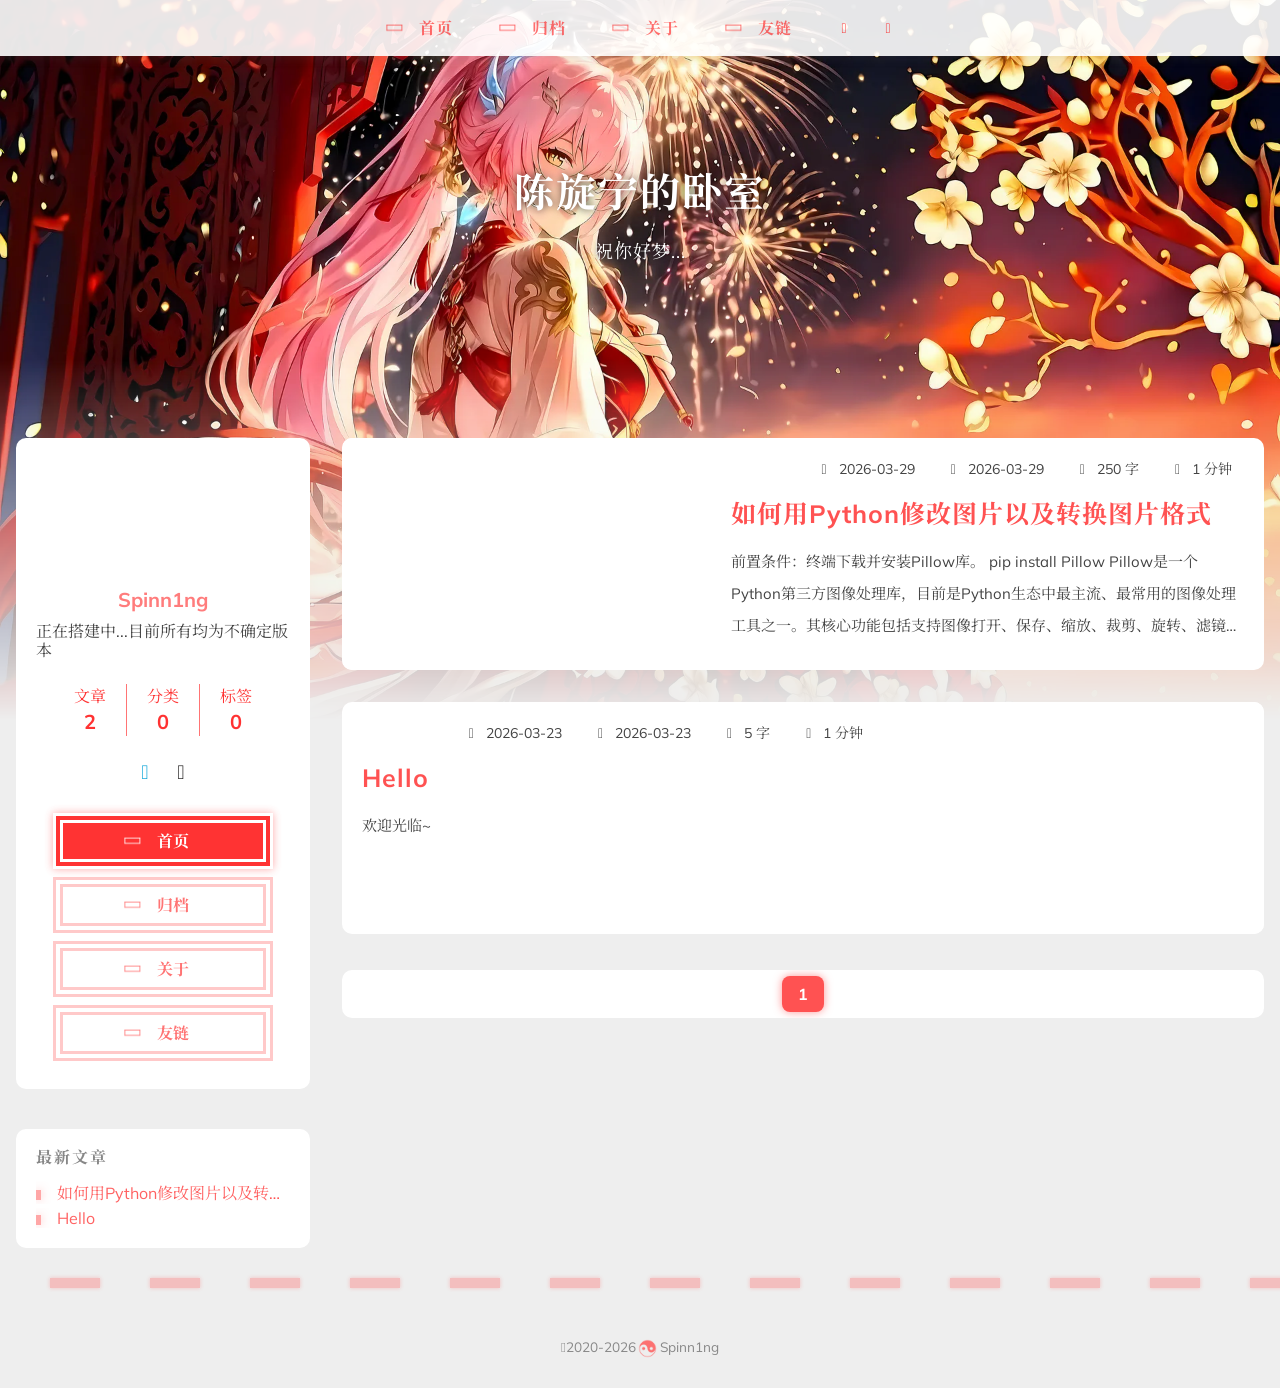
<file: index.html>
<!doctype html>
<html
  lang="zh-CN" 
  data-theme-mode="auto"
  >
  <head>
	<meta name="generator" content="Hugo 0.159.1"><meta charset="utf-8" />
<meta
  name="viewport"
  content="width=device-width, initial-scale=1, shrink-to-fit=no"
/><title>
  陈旋宁的卧室
</title>
<meta name="description" content="正在搭建中...目前所有均为不确定版本"/><script>
  window.siteConfig = JSON.parse("{\"anchor_icon\":null,\"base\":\"https://spinn1ng.github.io/\",\"clipboard\":{\"copyright\":{\"count\":50,\"enable\":false,\"license_type\":\"by-nc-sa\"},\"fail\":{\"en\":\"Copy failed (ﾟ⊿ﾟ)ﾂ\",\"ja\":\"コピー失敗 (ﾟ⊿ﾟ)ﾂ\",\"pt-br\":\"Falha ao copiar (ﾟ⊿ﾟ)ﾂ\",\"zh-cn\":\"复制失败 (ﾟ⊿ﾟ)ﾂ\",\"zh-tw\":\"複製失敗 (ﾟ⊿ﾟ)ﾂ\"},\"success\":{\"en\":\"Copy successfully (*^▽^*)\",\"ja\":\"コピー成功 (*^▽^*)\",\"pt-br\":\"Copiado com sucesso (*^▽^*)\",\"zh-cn\":\"复制成功 (*^▽^*)\",\"zh-tw\":\"複製成功 (*^▽^*)\"}},\"code_block\":{\"expand\":true},\"icon_font\":\"4552607_4k4bc36ef96\",\"outdate\":{\"daysago\":180,\"enable\":false,\"message\":{\"en\":\"This article was last updated on {time}. Please note that the content may no longer be applicable.\",\"ja\":\"この記事は最終更新日：{time}。記載内容が現在有効でない可能性がありますのでご注意ください。\",\"pt-br\":\"Este artigo foi atualizado pela última vez em {time}. Observe que o conteúdo pode não ser mais aplicável.\",\"zh-cn\":\"本文最后更新于 {time}，请注意文中内容可能已不适用。\",\"zh-tw\":\"本文最後更新於 {time}，請注意文中內容可能已不適用。\"}}}");
  
</script>
<link rel="preconnect" href="https://fonts.gstatic.com" crossorigin />
<link
  rel="preload"
  as="style"
  href="https://fonts.googleapis.com/css?family=Mulish:400,400italic,700,700italic%7cNoto%20Serif%20SC:400,400italic,700,700italic%7c&amp;display=swap"
/>
<link
  rel="stylesheet"
  href="https://fonts.googleapis.com/css?family=Mulish:400,400italic,700,700italic%7cNoto%20Serif%20SC:400,400italic,700,700italic%7c&amp;display=swap"
  media="print"
  onload="this.media='all'"
/>
<link
    rel="preload"
    href="//at.alicdn.com/t/c/font_4552607_4k4bc36ef96.woff2"
    as="font"
    type="font/woff2"
    crossorigin="anonymous"
  /><link rel="stylesheet" href="/css/loader.min.ac746e154f756f8220326eeb52a719f142ab038be5a8ddf30ea5ef15ef2356ea.css" /><meta property="og:type" content="website" />
  <meta property="og:title" content="陈旋宁的卧室" />
  <meta
    property="og:description"
    content="正在搭建中...目前所有均为不确定版本"
  />
  <meta property="og:url" content="https://spinn1ng.github.io/" />
  <meta
    property="og:site_name"
    content="陈旋宁的卧室"
  />
  <meta property="og:image" content="https://spinn1ng.github.io/images/222.webp" />
  <meta property="article:author" content="Spinn1ng" />
  <meta property="article:published_time" content="2026-03-29T16:44:00&#43;08:00" />
  <meta property="article:modified_time" content="2026-03-29T16:44:00&#43;08:00" /><meta name="twitter:card" content="summary" /><meta name="twitter:image" content="https://spinn1ng.github.io/images/222.webp" /><link rel="alternate" type="application/rss+xml" href="https://spinn1ng.github.io/index.xml" title="陈旋宁的卧室">
<link rel="shortcut icon" href="/favicon.ico"><link rel="stylesheet" href="/css/main.min.d9321cea7d2299eb8fba13623b387c81c54cdfc159780c794b7ff2de0fa6ba0c.css" /><link
    rel="preload"
    as="style"
    href="https://npm.webcache.cn/photoswipe@5.4.4/dist/photoswipe.css"
    integrity="sha384-IfxC36XL/toUyJ939C73PcgMuRzAZuIzZxE38drsmO5p6jD7ei&#43;Zx/1oA/0l8ysE" crossorigin="anonymous"
    onload="this.onload=null;this.rel='stylesheet'"
  /><link
    rel="preload"
    as="style"
    href="https://npm.webcache.cn/katex@0.16.24/dist/katex.min.css"
    integrity="sha384-tTgKLjMYmJr94v8qu2PE5MUGSMbyN2xiH266JUB3gpm8vnnJywd1dWSOEfrFz&#43;YI" crossorigin="anonymous"
    onload="this.onload=null;this.rel='stylesheet'"
  /><script
    src="https://npm.webcache.cn/pace-js@1.2.4/pace.min.js"
    
    
    
    
    integrity="sha384-k6YtvFUEIuEFBdrLKJ3YAUbBki333tj1CSUisai5Cswsg9wcLNaPzsTHDswp4Az8" crossorigin="anonymous"></script><link
    rel="stylesheet"
    href="https://npm.webcache.cn/@reimujs/aos@0.1.2/dist/aos.css"
    integrity="sha384-GMRP93c6Hkz9JVKGAuRR3nTS7M07RwPgTFenXiosjq2VbVgvdDNcz1g6Mkj8AONa" crossorigin="anonymous"/></head>
  <body><div id='loader'>
    <div class="loading-left-bg loading-bg"></div>
    <div class="loading-right-bg loading-bg"></div>
    <div class="spinner-box">
      <div class="loading-taichi rotate"><svg width="150" height="150" viewBox="0 0 1024 1024" class="icon" version="1.1" xmlns="https://www.w3.org/2000/svg" shape-rendering="geometricPrecision">
            <path d="M303.5 432A80 80 0 0 1 291.5 592A80 80 0 0 1 303.5 432z" fill="var(--red-1, #ff5252)" />
            <path d="M512 65A447 447 0 0 1 512 959L512 929A417 417 0 0 0 512 95A417 417 0 0 0 512 929L512 959A447 447 0 0 1 512 65z 
          M512 95A417 417 0 0 1 929 512A208.5 208.5 0 0 1 720.5 720.5L720.5 592A80 80 0 0 0 720.5 432A80 80 0 0 0 720.5 592L720.5 720.5A208.5 208.5 0 0 1 512 512A208.5 208.5 0 0 0 303.5 303.5A208.5 208.5 0 0 0 95 512A417 417 0 0 1 512 95z" fill="var(--red-1, #ff5252)" />
          </svg></div><div class="loading-word">祝你好梦...</div>
    </div>
  </div>
  </div>
  <script>
    var time = null;
    var loaderEl = document.getElementById('loader');
    var startLoading = () => {
      time = Date.now();
      loaderEl.classList.remove("loading");
    }
    var hideLoader = () => {
      document.body.style.overflow = 'auto';
      loader.classList.add('loading');
    };

    var endLoading = () => {
      if (!time) {
        hideLoader();
      } else {
        if (Date.now() - time > 500) {
          time = null;
          hideLoader();
        } else {
          setTimeout(endLoading, 500 - (Date.now() - time));
          time = null;
        }
      }
    }
    window.addEventListener('DOMContentLoaded', endLoading);
    loaderEl.addEventListener('click', endLoading);
  </script><div id="copy-tooltip"></div>
<div id="lang-tooltip">
本文章没有找到对应的语言版本
</div>
<div id="heatmap-tooltip"></div><div id="container">
      <div id="wrap"><div id="header-nav">
  <nav id="main-nav" aria-label="Primary navigation"><a class="main-nav-link-wrap" href="/"><div class='main-nav-icon icon rotate'>&#xe62b;</div><span class="main-nav-link">首页</span>
      </a><a class="main-nav-link-wrap" href="/archives"><div class='main-nav-icon icon rotate'>&#xe62b;</div><span class="main-nav-link">归档</span>
      </a><a class="main-nav-link-wrap" href="/about"><div class='main-nav-icon icon rotate'>&#xe62b;</div><span class="main-nav-link">关于</span>
      </a><a class="main-nav-link-wrap" href="/friend"><div class='main-nav-icon icon rotate'>&#xe62b;</div><span class="main-nav-link">友链</span>
      </a><a id="main-nav-toggle" class="nav-icon" aria-label="Toggle navigation" role="button"></a>
  </nav>
  <nav id="sub-nav" aria-label="Secondary navigation"><a id="nav-rss-link" class="nav-icon" href="/index.xml" title="RSS 订阅" aria-label="RSS 订阅" target="_blank"></a></nav></div>
<header id="header" aria-label="Site header"><picture></picture><img  fetchpriority="high" src="/images/222.webp" alt="陈旋宁的卧室"><div id="header-outer">
    <div id="header-title"><span id="logo">
            <h1 data-aos="slide-up">陈旋宁的卧室</h1>
          </span><h2 id="subtitle-wrap" data-aos="slide-down"><span id="subtitle">祝你好梦...</span></h2></div>
  </div>
</header><div id="content"
          aria-label="Page content"
          class="sidebar-left"
            ><aside id="sidebar" aria-label="Sidebar"><div class="sidebar-wrapper-container "><div class="sidebar-wrapper">
    <div
      class="sidebar-wrap"
      data-aos="fade-up"
    ><div class="sidebar-author">
  <img
    data-src="/avatar/avatar.webp"
    data-sizes="auto"
    alt="Spinn1ng"
    class="lazyload"
  />
  <div class="sidebar-author-name">Spinn1ng</div>
  <div class="sidebar-description">正在搭建中...目前所有均为不确定版本</div>
</div>
<div class="sidebar-state">
  <div class="sidebar-state-article">
    <div>文章</div><div class="sidebar-state-number">2</div>
  </div>
  <a class="sidebar-state-category" href="/categories/" aria-label="sidebar-state-category-link">
    <div>分类</div>
    <div class="sidebar-state-number">
      0
    </div>
  </a>
  <a class="sidebar-state-tag" href="/tags/" aria-label="sidebar-state-tag-link">
    <div>标签</div>
    <div class="sidebar-state-number">0</div>
  </a>
</div>
<div class="sidebar-social" ><div class="icon-bilibili sidebar-social-icon">
      <a
        href="https://space.bilibili.com/76095369?spm_id_from=333.1007.0.0"
        itemprop="url"
        target="_blank"
        aria-label="bilibili"
        rel="noopener nofollow noreferrer"
      ></a>
    </div><div class="icon-github sidebar-social-icon">
      <a
        href="https://github.com/Spinn1ng"
        itemprop="url"
        target="_blank"
        aria-label="github"
        rel="noopener nofollow noreferrer"
      ></a>
    </div></div><div class="sidebar-menu"><div class="sidebar-menu-link-wrap">
      <a
        class="sidebar-menu-link-dummy"
        href="/"
        aria-label="首页"
      ></a><div class='sidebar-menu-icon icon rotate'>&#xe62b;</div><div class="sidebar-menu-link">首页</div>
    </div><div class="sidebar-menu-link-wrap">
      <a
        class="sidebar-menu-link-dummy"
        href="/archives"
        aria-label="归档"
      ></a><div class='sidebar-menu-icon icon rotate'>&#xe62b;</div><div class="sidebar-menu-link">归档</div>
    </div><div class="sidebar-menu-link-wrap">
      <a
        class="sidebar-menu-link-dummy"
        href="/about"
        aria-label="关于"
      ></a><div class='sidebar-menu-icon icon rotate'>&#xe62b;</div><div class="sidebar-menu-link">关于</div>
    </div><div class="sidebar-menu-link-wrap">
      <a
        class="sidebar-menu-link-dummy"
        href="/friend"
        aria-label="友链"
      ></a><div class='sidebar-menu-icon icon rotate'>&#xe62b;</div><div class="sidebar-menu-link">友链</div>
    </div></div></div>
  </div><div class="sidebar-widget"><div class="widget-wrapper">
    <div
      class="widget-wrap"
      data-aos="fade-up"
    >
      <h3 class="widget-title">最新文章</h3>
      <div class="widget">
        <ul><li>
              <a href="/post/webshare/" title="如何用Python修改图片以及转换图片格式">如何用Python修改图片以及转换图片格式</a>
            </li><li>
              <a href="/post/hello/" title="Hello">Hello</a>
            </li></ul>
      </div>
    </div>
  </div></div></div></aside>
<section id="main" aria-label="Main content"><div class="post-wrapper">
  <div
    class="
      post-wrap left
    "
    data-aos="fade-up"
  ><a
        class="post-link"
        href="/post/webshare/"
        aria-label="如何用Python修改图片以及转换图片格式"
        title="如何用Python修改图片以及转换图片格式"
      >
      </a><div
      class="
        post-cover left
      "
    ><img
            data-src="/avatar/avatar.webp"
            data-sizes="auto"
            alt="如何用Python修改图片以及转换图片格式"
            class="lazyload"
          /></div>
    <div class="post-info">
      <div class="post-meta">
        <span
          ><span class="icon-calendar"></span
          >2026-03-29</span
        ><span
            ><span class="icon-calendar-plus"></span
            >2026-03-29</span
          ><span
          ><span class="icon-pencil"></span
          >250 字</span
        >
        <span
          ><span class="icon-clock"></span
          >1 分钟</span
        >
      </div>
      <h2 class="post-title">如何用Python修改图片以及转换图片格式</h2>
      <article class="post-article">前置条件：终端下载并安装Pillow库。
pip install Pillow Pillow是一个Python第三方图像处理库，目前是Python生态中最主流、最常用的图像处理工具之一。其核心功能包括支持图像打开、保存、缩放、裁剪、旋转、滤镜处理、格式转换、像素级操作等，常用于简单的图像批处理、生成缩略图、添加水印、图像增强等场景。
</article>
    </div>
  </div>
</div>
<div class="post-wrapper">
  <div
    class="
      post-wrap right
    "
    data-aos="fade-up"
  ><a
        class="post-link"
        href="/post/hello/"
        aria-label="Hello"
        title="Hello"
      >
      </a><div
      class="
        post-cover right
      "
    ><img
            data-src="/avatar/avatar.webp"
            data-sizes="auto"
            alt="Hello"
            class="lazyload"
          /></div>
    <div class="post-info">
      <div class="post-meta">
        <span
          ><span class="icon-calendar"></span
          >2026-03-23</span
        ><span
            ><span class="icon-calendar-plus"></span
            >2026-03-23</span
          ><span
          ><span class="icon-pencil"></span
          >5 字</span
        >
        <span
          ><span class="icon-clock"></span
          >1 分钟</span
        >
      </div>
      <h2 class="post-title">Hello</h2>
      <article class="post-article">欢迎光临~
</article>
    </div>
  </div>
</div>
<nav id="page-nav" aria-label="Pagination navigation" data-aos="fade-up"><span class="page-number current">1</span></nav>
</section>
        </div><footer id="footer" aria-label="Site footer">
  <div style="width: 100%; overflow: hidden">
    <div class="footer-line"></div>
  </div>
  <div id="footer-info"><div>
      <span class="icon-copyright"></span>2020-2026<span class="footer-info-sep rotate"></span>Spinn1ng
    </div></div>
</footer>
<div class="sidebar-top">
            <div class="sidebar-top-taichi rotate"></div>
            <div class="arrow-up"></div>
          </div><div id="mask" class="hide"></div>
      </div><nav id="mobile-nav" aria-label="Mobile navigation">
  <div class="sidebar-wrap"><div class="sidebar-author">
  <img
    data-src="/avatar/avatar.webp"
    data-sizes="auto"
    alt="Spinn1ng"
    class="lazyload"
  />
  <div class="sidebar-author-name">Spinn1ng</div>
  <div class="sidebar-description">正在搭建中...目前所有均为不确定版本</div>
</div>
<div class="sidebar-state">
  <div class="sidebar-state-article">
    <div>文章</div><div class="sidebar-state-number">2</div>
  </div>
  <a class="sidebar-state-category" href="/categories/" aria-label="sidebar-state-category-link">
    <div>分类</div>
    <div class="sidebar-state-number">
      0
    </div>
  </a>
  <a class="sidebar-state-tag" href="/tags/" aria-label="sidebar-state-tag-link">
    <div>标签</div>
    <div class="sidebar-state-number">0</div>
  </a>
</div>
<div class="sidebar-social" ><div class="icon-bilibili sidebar-social-icon">
      <a
        href="https://space.bilibili.com/76095369?spm_id_from=333.1007.0.0"
        itemprop="url"
        target="_blank"
        aria-label="bilibili"
        rel="noopener nofollow noreferrer"
      ></a>
    </div><div class="icon-github sidebar-social-icon">
      <a
        href="https://github.com/Spinn1ng"
        itemprop="url"
        target="_blank"
        aria-label="github"
        rel="noopener nofollow noreferrer"
      ></a>
    </div></div><div class="sidebar-menu"><div class="sidebar-menu-link-wrap">
      <a
        class="sidebar-menu-link-dummy"
        href="/"
        aria-label="首页"
      ></a><div class='sidebar-menu-icon icon rotate'>&#xe62b;</div><div class="sidebar-menu-link">首页</div>
    </div><div class="sidebar-menu-link-wrap">
      <a
        class="sidebar-menu-link-dummy"
        href="/archives"
        aria-label="归档"
      ></a><div class='sidebar-menu-icon icon rotate'>&#xe62b;</div><div class="sidebar-menu-link">归档</div>
    </div><div class="sidebar-menu-link-wrap">
      <a
        class="sidebar-menu-link-dummy"
        href="/about"
        aria-label="关于"
      ></a><div class='sidebar-menu-icon icon rotate'>&#xe62b;</div><div class="sidebar-menu-link">关于</div>
    </div><div class="sidebar-menu-link-wrap">
      <a
        class="sidebar-menu-link-dummy"
        href="/friend"
        aria-label="友链"
      ></a><div class='sidebar-menu-icon icon rotate'>&#xe62b;</div><div class="sidebar-menu-link">友链</div>
    </div></div></div></nav>
</div><script
    src="https://npm.webcache.cn/lazysizes@5.3.2/lazysizes.min.js"
    
    
    
    
    integrity="sha384-3gT/vsepWkfz/ff7PpWNUeMzeWoH3cDhm/A8jM7ouoAK0/fP/9bcHHR5kHq2nf&#43;e" crossorigin="anonymous"></script><script
    src="https://npm.webcache.cn/clipboard@2.0.11/dist/clipboard.min.js"
    
    
    
    
    integrity="sha384-J08i8An/QeARD9ExYpvphB8BsyOj3Gh2TSh1aLINKO3L0cMSH2dN3E22zFoXEi0Q" crossorigin="anonymous"></script><script src="/js/main.js" integrity="" crossorigin="anonymous"  ></script><script src="/js/aos.js" integrity="" crossorigin="anonymous"  ></script><script>
    var aosInit = () => {
      AOS.init({
        duration: 1000,
        easing: "ease",
        once: true,
        offset: 50,
      });
    };
    if (document.readyState === "loading") {
      document.addEventListener("DOMContentLoaded", aosInit);
    } else {
      aosInit();
    }
  </script><script src="/js/pjax_main.js" integrity="" crossorigin="anonymous" data-pjax ></script><script>
  var setupFirework = () => {
    if (! false  || !window.matchMedia('(max-width: 768px)').matches) {
      if (window.firework) {
        const options = JSON.parse("{\"excludeelements\":[\"a\",\"button\"],\"particles\":[{\"colors\":[\"var(--red-1)\",\"var(--red-2)\",\"var(--red-3)\",\"var(--red-4)\"],\"duration\":[1200,1800],\"easing\":\"easeOutExpo\",\"move\":[\"emit\"],\"number\":20,\"shape\":\"circle\",\"shapeOptions\":{\"alpha\":[0.3,0.5],\"radius\":[16,32]}},{\"colors\":[\"var(--red-0)\"],\"duration\":[1200,1800],\"easing\":\"easeOutExpo\",\"move\":[\"diffuse\"],\"number\":1,\"shape\":\"circle\",\"shapeOptions\":{\"alpha\":[0.2,0.5],\"lineWidth\":6,\"radius\":20}}]}");
        options.excludeElements = options.excludeelements;
        delete options.excludeelements;
        window.firework(options);
      }
    }
  }
</script><script
    src="https://npm.webcache.cn/mouse-firework@0.2.0/dist/index.umd.js"
    defer
    
    
    onload="setupFirework()"
    integrity="sha384-qi9WggRt19tv8Vc7pCHW3ulMNLwrn515zaLEWZjl1px07vz8&#43;pUoWX8n1rgq282T" crossorigin="anonymous"></script>

<div id="lazy-script">
  <div><script data-pjax>
        window.REIMU_POST = {
          author: "Spinn1ng",
          title: "陈旋宁的卧室",
          url: "https:\/\/spinn1ng.github.io\/",
          description: "",
          cover: "https:\/\/spinn1ng.github.io\/images\/222.webp",
        };
      </script></div>
</div><script>
    if ('serviceWorker' in navigator) {
      navigator.serviceWorker.getRegistrations().then((registrations) => {
        for (let registration of registrations) {
          registration.unregister();
        }
      });
    }
  </script><script>
  const reimuCopyright = String.raw`
   ______     ______     __     __    __     __  __    
  /\  == \   /\  ___\   /\ \   /\ "-./  \   /\ \/\ \   
  \ \  __<   \ \  __\   \ \ \  \ \ \-./\ \  \ \ \_\ \  
   \ \_\ \_\  \ \_____\  \ \_\  \ \_\ \ \_\  \ \_____\ 
    \/_/ /_/   \/_____/   \/_/   \/_/  \/_/   \/_____/ 
                                                    
  `;
  console.log(String.raw`%c ${reimuCopyright}`, "color: #ff5252;");
  console.log(
    "%c Theme.Reimu" + " %c https://github.com/D-Sketon/hugo-theme-reimu ",
    "color: white; background: #ff5252; padding:5px 0;",
    "padding:4px;border:1px solid #ff5252;",
  );
</script></body>
</html>
</file>
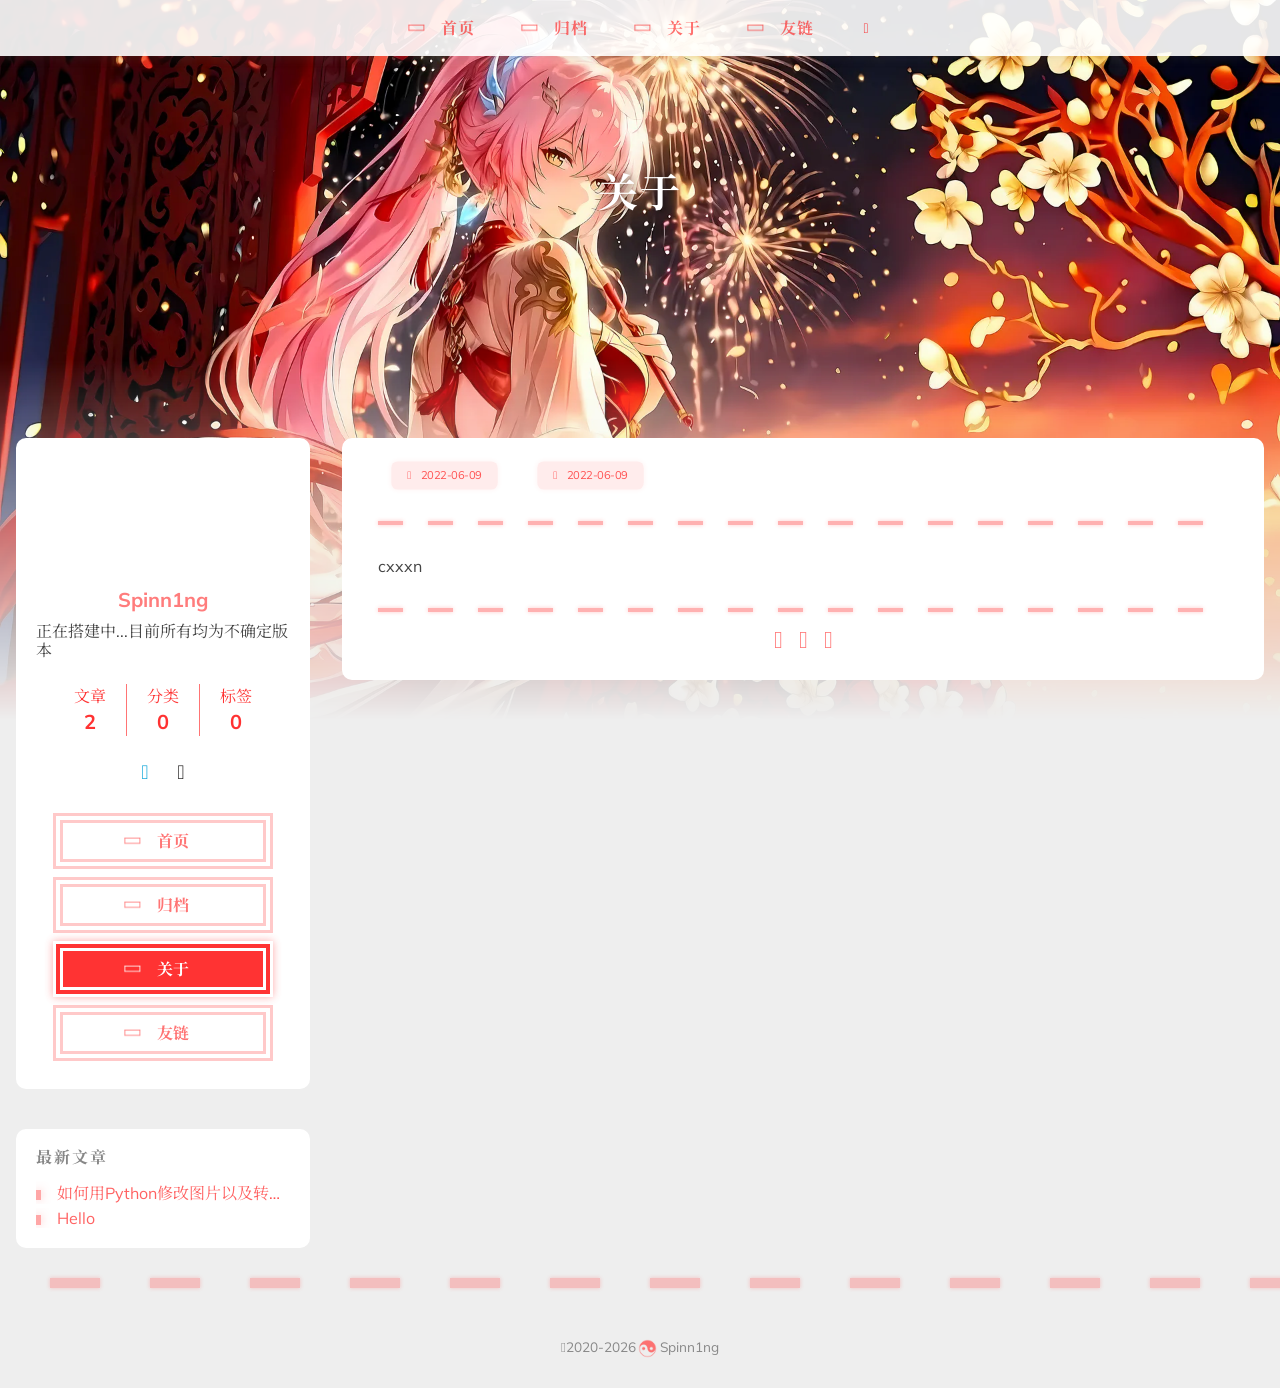
<file: about/index.html>
<!doctype html>
<html
  lang="zh-CN" 
  data-theme-mode="auto"
  >
  <head><meta charset="utf-8" />
<meta
  name="viewport"
  content="width=device-width, initial-scale=1, shrink-to-fit=no"
/><title>
  关于 | Spinn1ng
</title>
<meta name="description" content="关于"/><script>
  window.siteConfig = JSON.parse("{\"anchor_icon\":null,\"base\":\"https://spinn1ng.github.io/\",\"clipboard\":{\"copyright\":{\"count\":50,\"enable\":false,\"license_type\":\"by-nc-sa\"},\"fail\":{\"en\":\"Copy failed (ﾟ⊿ﾟ)ﾂ\",\"ja\":\"コピー失敗 (ﾟ⊿ﾟ)ﾂ\",\"pt-br\":\"Falha ao copiar (ﾟ⊿ﾟ)ﾂ\",\"zh-cn\":\"复制失败 (ﾟ⊿ﾟ)ﾂ\",\"zh-tw\":\"複製失敗 (ﾟ⊿ﾟ)ﾂ\"},\"success\":{\"en\":\"Copy successfully (*^▽^*)\",\"ja\":\"コピー成功 (*^▽^*)\",\"pt-br\":\"Copiado com sucesso (*^▽^*)\",\"zh-cn\":\"复制成功 (*^▽^*)\",\"zh-tw\":\"複製成功 (*^▽^*)\"}},\"code_block\":{\"expand\":true},\"icon_font\":\"4552607_4k4bc36ef96\",\"outdate\":{\"daysago\":180,\"enable\":false,\"message\":{\"en\":\"This article was last updated on {time}. Please note that the content may no longer be applicable.\",\"ja\":\"この記事は最終更新日：{time}。記載内容が現在有効でない可能性がありますのでご注意ください。\",\"pt-br\":\"Este artigo foi atualizado pela última vez em {time}. Observe que o conteúdo pode não ser mais aplicável.\",\"zh-cn\":\"本文最后更新于 {time}，请注意文中内容可能已不适用。\",\"zh-tw\":\"本文最後更新於 {time}，請注意文中內容可能已不適用。\"}}}");
  
</script>
<link rel="preconnect" href="https://fonts.gstatic.com" crossorigin />
<link
  rel="preload"
  as="style"
  href="https://fonts.googleapis.com/css?family=Mulish:400,400italic,700,700italic%7cNoto%20Serif%20SC:400,400italic,700,700italic%7c&amp;display=swap"
/>
<link
  rel="stylesheet"
  href="https://fonts.googleapis.com/css?family=Mulish:400,400italic,700,700italic%7cNoto%20Serif%20SC:400,400italic,700,700italic%7c&amp;display=swap"
  media="print"
  onload="this.media='all'"
/>
<link
    rel="preload"
    href="//at.alicdn.com/t/c/font_4552607_4k4bc36ef96.woff2"
    as="font"
    type="font/woff2"
    crossorigin="anonymous"
  /><link rel="stylesheet" href="/css/loader.min.ac746e154f756f8220326eeb52a719f142ab038be5a8ddf30ea5ef15ef2356ea.css" /><meta property="og:type" content="website" />
  <meta property="og:title" content="关于 | Spinn1ng" />
  <meta
    property="og:description"
    content="关于"
  />
  <meta property="og:url" content="https://spinn1ng.github.io/about/" />
  <meta
    property="og:site_name"
    content="陈旋宁的卧室"
  />
  <meta property="og:image" content="https://spinn1ng.github.io/images/222.webp" />
  <meta property="article:author" content="Spinn1ng" />
  <meta property="article:published_time" content="2022-06-09T20:12:52&#43;08:00" />
  <meta property="article:modified_time" content="2022-06-09T20:12:52&#43;08:00" /><meta name="twitter:card" content="summary" /><meta name="twitter:image" content="https://spinn1ng.github.io/images/222.webp" />
<link rel="shortcut icon" href="/favicon.ico"><link rel="stylesheet" href="/css/main.min.d9321cea7d2299eb8fba13623b387c81c54cdfc159780c794b7ff2de0fa6ba0c.css" /><link
    rel="preload"
    as="style"
    href="https://npm.webcache.cn/photoswipe@5.4.4/dist/photoswipe.css"
    integrity="sha384-IfxC36XL/toUyJ939C73PcgMuRzAZuIzZxE38drsmO5p6jD7ei&#43;Zx/1oA/0l8ysE" crossorigin="anonymous"
    onload="this.onload=null;this.rel='stylesheet'"
  /><link
    rel="preload"
    as="style"
    href="https://npm.webcache.cn/katex@0.16.24/dist/katex.min.css"
    integrity="sha384-tTgKLjMYmJr94v8qu2PE5MUGSMbyN2xiH266JUB3gpm8vnnJywd1dWSOEfrFz&#43;YI" crossorigin="anonymous"
    onload="this.onload=null;this.rel='stylesheet'"
  /><script
    src="https://npm.webcache.cn/pace-js@1.2.4/pace.min.js"
    
    
    
    
    integrity="sha384-k6YtvFUEIuEFBdrLKJ3YAUbBki333tj1CSUisai5Cswsg9wcLNaPzsTHDswp4Az8" crossorigin="anonymous"></script><link
    rel="stylesheet"
    href="https://npm.webcache.cn/@reimujs/aos@0.1.2/dist/aos.css"
    integrity="sha384-GMRP93c6Hkz9JVKGAuRR3nTS7M07RwPgTFenXiosjq2VbVgvdDNcz1g6Mkj8AONa" crossorigin="anonymous"/></head>
  <body><div id='loader'>
    <div class="loading-left-bg loading-bg"></div>
    <div class="loading-right-bg loading-bg"></div>
    <div class="spinner-box">
      <div class="loading-taichi rotate"><svg width="150" height="150" viewBox="0 0 1024 1024" class="icon" version="1.1" xmlns="https://www.w3.org/2000/svg" shape-rendering="geometricPrecision">
            <path d="M303.5 432A80 80 0 0 1 291.5 592A80 80 0 0 1 303.5 432z" fill="var(--red-1, #ff5252)" />
            <path d="M512 65A447 447 0 0 1 512 959L512 929A417 417 0 0 0 512 95A417 417 0 0 0 512 929L512 959A447 447 0 0 1 512 65z 
          M512 95A417 417 0 0 1 929 512A208.5 208.5 0 0 1 720.5 720.5L720.5 592A80 80 0 0 0 720.5 432A80 80 0 0 0 720.5 592L720.5 720.5A208.5 208.5 0 0 1 512 512A208.5 208.5 0 0 0 303.5 303.5A208.5 208.5 0 0 0 95 512A417 417 0 0 1 512 95z" fill="var(--red-1, #ff5252)" />
          </svg></div><div class="loading-word">祝你好梦...</div>
    </div>
  </div>
  </div>
  <script>
    var time = null;
    var loaderEl = document.getElementById('loader');
    var startLoading = () => {
      time = Date.now();
      loaderEl.classList.remove("loading");
    }
    var hideLoader = () => {
      document.body.style.overflow = 'auto';
      loader.classList.add('loading');
    };

    var endLoading = () => {
      if (!time) {
        hideLoader();
      } else {
        if (Date.now() - time > 500) {
          time = null;
          hideLoader();
        } else {
          setTimeout(endLoading, 500 - (Date.now() - time));
          time = null;
        }
      }
    }
    window.addEventListener('DOMContentLoaded', endLoading);
    loaderEl.addEventListener('click', endLoading);
  </script><div id="copy-tooltip"></div>
<div id="lang-tooltip">
本文章没有找到对应的语言版本
</div>
<div id="heatmap-tooltip"></div><div id="container">
      <div id="wrap"><div id="header-nav">
  <nav id="main-nav" aria-label="Primary navigation"><a class="main-nav-link-wrap" href="/"><div class='main-nav-icon icon rotate'>&#xe62b;</div><span class="main-nav-link">首页</span>
      </a><a class="main-nav-link-wrap" href="/archives"><div class='main-nav-icon icon rotate'>&#xe62b;</div><span class="main-nav-link">归档</span>
      </a><a class="main-nav-link-wrap" href="/about"><div class='main-nav-icon icon rotate'>&#xe62b;</div><span class="main-nav-link">关于</span>
      </a><a class="main-nav-link-wrap" href="/friend"><div class='main-nav-icon icon rotate'>&#xe62b;</div><span class="main-nav-link">友链</span>
      </a><a id="main-nav-toggle" class="nav-icon" aria-label="Toggle navigation" role="button"></a>
  </nav>
  <nav id="sub-nav" aria-label="Secondary navigation"></nav></div>
<header id="header" aria-label="Site header"><picture></picture><img  fetchpriority="high" src="/images/222.webp" alt="关于"><div id="header-outer">
    <div id="header-title"><span id="logo">
            <h1 data-aos="slide-up">关于</h1>
          </span><h2 id="subtitle-wrap" data-aos="slide-down"></h2></div>
  </div>
</header><div id="content"
          aria-label="Page content"
          class="sidebar-left"
            ><aside id="sidebar" aria-label="Sidebar"><div class="sidebar-wrapper-container "><div class="sidebar-wrapper">
    <div
      class="sidebar-wrap"
      data-aos="fade-up"
    ><div class="sidebar-author">
  <img
    data-src="/avatar/avatar.webp"
    data-sizes="auto"
    alt="Spinn1ng"
    class="lazyload"
  />
  <div class="sidebar-author-name">Spinn1ng</div>
  <div class="sidebar-description">正在搭建中...目前所有均为不确定版本</div>
</div>
<div class="sidebar-state">
  <div class="sidebar-state-article">
    <div>文章</div><div class="sidebar-state-number">2</div>
  </div>
  <a class="sidebar-state-category" href="/categories/" aria-label="sidebar-state-category-link">
    <div>分类</div>
    <div class="sidebar-state-number">
      0
    </div>
  </a>
  <a class="sidebar-state-tag" href="/tags/" aria-label="sidebar-state-tag-link">
    <div>标签</div>
    <div class="sidebar-state-number">0</div>
  </a>
</div>
<div class="sidebar-social" ><div class="icon-bilibili sidebar-social-icon">
      <a
        href="https://space.bilibili.com/76095369?spm_id_from=333.1007.0.0"
        itemprop="url"
        target="_blank"
        aria-label="bilibili"
        rel="noopener nofollow noreferrer"
      ></a>
    </div><div class="icon-github sidebar-social-icon">
      <a
        href="https://github.com/Spinn1ng"
        itemprop="url"
        target="_blank"
        aria-label="github"
        rel="noopener nofollow noreferrer"
      ></a>
    </div></div><div class="sidebar-menu"><div class="sidebar-menu-link-wrap">
      <a
        class="sidebar-menu-link-dummy"
        href="/"
        aria-label="首页"
      ></a><div class='sidebar-menu-icon icon rotate'>&#xe62b;</div><div class="sidebar-menu-link">首页</div>
    </div><div class="sidebar-menu-link-wrap">
      <a
        class="sidebar-menu-link-dummy"
        href="/archives"
        aria-label="归档"
      ></a><div class='sidebar-menu-icon icon rotate'>&#xe62b;</div><div class="sidebar-menu-link">归档</div>
    </div><div class="sidebar-menu-link-wrap">
      <a
        class="sidebar-menu-link-dummy"
        href="/about"
        aria-label="关于"
      ></a><div class='sidebar-menu-icon icon rotate'>&#xe62b;</div><div class="sidebar-menu-link">关于</div>
    </div><div class="sidebar-menu-link-wrap">
      <a
        class="sidebar-menu-link-dummy"
        href="/friend"
        aria-label="友链"
      ></a><div class='sidebar-menu-icon icon rotate'>&#xe62b;</div><div class="sidebar-menu-link">友链</div>
    </div></div></div>
  </div><div class="sidebar-widget"><div class="widget-wrapper">
    <div
      class="widget-wrap"
      data-aos="fade-up"
    >
      <h3 class="widget-title">最新文章</h3>
      <div class="widget">
        <ul><li>
              <a href="/post/webshare/" title="如何用Python修改图片以及转换图片格式">如何用Python修改图片以及转换图片格式</a>
            </li><li>
              <a href="/post/hello/" title="Hello">Hello</a>
            </li></ul>
      </div>
    </div>
  </div></div></div></aside>
<section id="main" aria-label="Main content"><article
  class="h-entry article"
  itemscope
  itemtype="https://schema.org/BlogPosting"
>
  <div
    class="article-inner"
    data-aos="fade-up"
  >
    <div class="article-meta"><div class="article-date">
  <span
    class="article-date-link icon-calendar"
    data-aos="zoom-in"
  >
    <time datetime="2022-06-09 20:12:52 &#43;0800 &#43;0800" itemprop="datePublished"
      >2022-06-09</time
    >
    <time style="display: none;" id="post-update-time"
      >2022-06-09</time
    >
  </span><span
      class="article-date-link icon-calendar-plus"
      data-aos="zoom-in"
    >
      <time datetime="2022-06-09 20:12:52 &#43;0800 &#43;0800" itemprop="dateModified"
        >2022-06-09</time
      >
    </span></div>
</div><div class="hr-line"></div><div class="e-content article-entry" itemprop="articleBody"><p>cxxxn</p>
</div>
    <footer class="article-footer"><div class="share-wrapper"><a href="https://service.weibo.com/share/share.php?url=https://spinn1ng.github.io/about/&amp;appkey=&amp;title=%e5%85%b3%e4%ba%8e&amp;pic=&amp;ralateUid=" target="_blank" rel="noopener noreferrer" title="关于">
      <div class="share-icon icon icon-weibo"></div>
    </a><a href="https://connect.qq.com/widget/shareqq/index.html?url=https://spinn1ng.github.io/about/&amp;title=%e5%85%b3%e4%ba%8e&amp;desc=%e5%85%b3%e4%ba%8e&amp;source=https://spinn1ng.github.io/" target="_blank" rel="noopener noreferrer" title="关于">
      <div class="share-icon icon icon-qq"></div>
    </a><a href="javascript:;"  title="关于">
      <div class="share-icon icon icon-weixin"><div id="share-weixin">
            <div class="share-weixin-dom">
              <div class="share-weixin-content">
                <img id="share-weixin-banner"> 
                <div id="share-weixin-title"></div>
                <div id="share-weixin-desc"></div>
              </div>
              <div class="share-weixin-qrcode">
                <div class="share-weixin-info">
                  <div id="share-weixin-author"></div>
                  <div id="share-weixin-theme">Powered By hugo-theme-reimu</div>
                </div>
                <img id="share-weixin-qr" >
              </div>
            </div>
            <div class="share-weixin-canvas"></div>
          </div></div>
    </a></div><ul class="article-category-list"></ul>
<ul class="article-tag-list" itemprop="keywords"></ul>
</footer>
  </div></article></section>
        </div><footer id="footer" aria-label="Site footer">
  <div style="width: 100%; overflow: hidden">
    <div class="footer-line"></div>
  </div>
  <div id="footer-info"><div>
      <span class="icon-copyright"></span>2020-2026<span class="footer-info-sep rotate"></span>Spinn1ng
    </div></div>
</footer>
<div class="sidebar-top">
            <div class="sidebar-top-taichi rotate"></div>
            <div class="arrow-up"></div>
          </div><div id="mask" class="hide"></div>
      </div><nav id="mobile-nav" aria-label="Mobile navigation">
  <div class="sidebar-wrap"><div class="sidebar-author">
  <img
    data-src="/avatar/avatar.webp"
    data-sizes="auto"
    alt="Spinn1ng"
    class="lazyload"
  />
  <div class="sidebar-author-name">Spinn1ng</div>
  <div class="sidebar-description">正在搭建中...目前所有均为不确定版本</div>
</div>
<div class="sidebar-state">
  <div class="sidebar-state-article">
    <div>文章</div><div class="sidebar-state-number">2</div>
  </div>
  <a class="sidebar-state-category" href="/categories/" aria-label="sidebar-state-category-link">
    <div>分类</div>
    <div class="sidebar-state-number">
      0
    </div>
  </a>
  <a class="sidebar-state-tag" href="/tags/" aria-label="sidebar-state-tag-link">
    <div>标签</div>
    <div class="sidebar-state-number">0</div>
  </a>
</div>
<div class="sidebar-social" ><div class="icon-bilibili sidebar-social-icon">
      <a
        href="https://space.bilibili.com/76095369?spm_id_from=333.1007.0.0"
        itemprop="url"
        target="_blank"
        aria-label="bilibili"
        rel="noopener nofollow noreferrer"
      ></a>
    </div><div class="icon-github sidebar-social-icon">
      <a
        href="https://github.com/Spinn1ng"
        itemprop="url"
        target="_blank"
        aria-label="github"
        rel="noopener nofollow noreferrer"
      ></a>
    </div></div><div class="sidebar-menu"><div class="sidebar-menu-link-wrap">
      <a
        class="sidebar-menu-link-dummy"
        href="/"
        aria-label="首页"
      ></a><div class='sidebar-menu-icon icon rotate'>&#xe62b;</div><div class="sidebar-menu-link">首页</div>
    </div><div class="sidebar-menu-link-wrap">
      <a
        class="sidebar-menu-link-dummy"
        href="/archives"
        aria-label="归档"
      ></a><div class='sidebar-menu-icon icon rotate'>&#xe62b;</div><div class="sidebar-menu-link">归档</div>
    </div><div class="sidebar-menu-link-wrap">
      <a
        class="sidebar-menu-link-dummy"
        href="/about"
        aria-label="关于"
      ></a><div class='sidebar-menu-icon icon rotate'>&#xe62b;</div><div class="sidebar-menu-link">关于</div>
    </div><div class="sidebar-menu-link-wrap">
      <a
        class="sidebar-menu-link-dummy"
        href="/friend"
        aria-label="友链"
      ></a><div class='sidebar-menu-icon icon rotate'>&#xe62b;</div><div class="sidebar-menu-link">友链</div>
    </div></div></div></nav>
</div><script
    src="https://npm.webcache.cn/lazysizes@5.3.2/lazysizes.min.js"
    
    
    
    
    integrity="sha384-3gT/vsepWkfz/ff7PpWNUeMzeWoH3cDhm/A8jM7ouoAK0/fP/9bcHHR5kHq2nf&#43;e" crossorigin="anonymous"></script><script
    src="https://npm.webcache.cn/clipboard@2.0.11/dist/clipboard.min.js"
    
    
    
    
    integrity="sha384-J08i8An/QeARD9ExYpvphB8BsyOj3Gh2TSh1aLINKO3L0cMSH2dN3E22zFoXEi0Q" crossorigin="anonymous"></script><script src="/js/main.js" integrity="" crossorigin="anonymous"  ></script><script src="/js/aos.js" integrity="" crossorigin="anonymous"  ></script><script>
    var aosInit = () => {
      AOS.init({
        duration: 1000,
        easing: "ease",
        once: true,
        offset: 50,
      });
    };
    if (document.readyState === "loading") {
      document.addEventListener("DOMContentLoaded", aosInit);
    } else {
      aosInit();
    }
  </script><script src="/js/pjax_main.js" integrity="" crossorigin="anonymous" data-pjax ></script><script>
  var setupFirework = () => {
    if (! false  || !window.matchMedia('(max-width: 768px)').matches) {
      if (window.firework) {
        const options = JSON.parse("{\"excludeelements\":[\"a\",\"button\"],\"particles\":[{\"colors\":[\"var(--red-1)\",\"var(--red-2)\",\"var(--red-3)\",\"var(--red-4)\"],\"duration\":[1200,1800],\"easing\":\"easeOutExpo\",\"move\":[\"emit\"],\"number\":20,\"shape\":\"circle\",\"shapeOptions\":{\"alpha\":[0.3,0.5],\"radius\":[16,32]}},{\"colors\":[\"var(--red-0)\"],\"duration\":[1200,1800],\"easing\":\"easeOutExpo\",\"move\":[\"diffuse\"],\"number\":1,\"shape\":\"circle\",\"shapeOptions\":{\"alpha\":[0.2,0.5],\"lineWidth\":6,\"radius\":20}}]}");
        options.excludeElements = options.excludeelements;
        delete options.excludeelements;
        window.firework(options);
      }
    }
  }
</script><script
    src="https://npm.webcache.cn/mouse-firework@0.2.0/dist/index.umd.js"
    defer
    
    
    onload="setupFirework()"
    integrity="sha384-qi9WggRt19tv8Vc7pCHW3ulMNLwrn515zaLEWZjl1px07vz8&#43;pUoWX8n1rgq282T" crossorigin="anonymous"></script>

<div id="lazy-script">
  <div><script data-pjax>
        window.REIMU_POST = {
          author: "Spinn1ng",
          title: "关于",
          url: "https:\/\/spinn1ng.github.io\/about\/",
          description: "关于",
          cover: "https:\/\/spinn1ng.github.io\/images\/222.webp",
        };
      </script><script src="/js/insert_highlight.js" integrity="" crossorigin="anonymous" data-pjax ></script><script src="/js/tabs.js" integrity="" crossorigin="anonymous" data-pjax defer></script><script type="module" data-pjax>const PhotoSwipeLightbox = (await safeImport("https:\/\/npm.webcache.cn\/photoswipe@5.4.4\/dist\/photoswipe-lightbox.esm.min.js", "sha384-DiL6M\/gG\u002bwmTxmCRZyD1zee6lIhawn5TGvED0FOh7fXcN9B0aZ9dexSF\/N6lrZi\/")).default;const initPswp = (gallery, children) => {
          if (_$$(`${gallery} ${children}`).length > 0) {
            new PhotoSwipeLightbox({
              gallery,
              children,pswpModule: () => safeImport("https:\/\/npm.webcache.cn\/photoswipe@5.4.4\/dist\/photoswipe.esm.min.js", "sha384-WkkO3GCmgkC3VQWpaV8DqhKJqpzpF9JoByxDmnV8\u002boTJ7m3DfYEWX1fu1scuS4\u002bs")}).init();
          }
        }
        const pswp = () => {
          initPswp('.article-entry', 'a.article-gallery-item');
          initPswp('.article-gallery', 'a.article-gallery-item');
        }
        pswp()
      </script><script
    src="https://npm.webcache.cn/qrcode@1.5.1/build/qrcode.js"
    defer
    
    data-pjax
    
    integrity="sha384-VT1EeewTCEXgndcPMQ0PzV&#43;uVFYjxFIjmAA7s5gcMX9t4Dt5TD&#43;OVQIn7NJWIXn7" crossorigin="anonymous"></script><script
    src="https://npm.webcache.cn/@zumer/snapdom@1.9.14/dist/snapdom.min.js"
    defer
    
    data-pjax
    
    integrity="sha384-OEQ&#43;fJp/Mvi2uzBREXybtxryJvLytWapuHu4EE6LPwTKUwATYcc55tPPcZTzVcmx" crossorigin="anonymous"></script></div>
</div><script>
    if ('serviceWorker' in navigator) {
      navigator.serviceWorker.getRegistrations().then((registrations) => {
        for (let registration of registrations) {
          registration.unregister();
        }
      });
    }
  </script><script>
  const reimuCopyright = String.raw`
   ______     ______     __     __    __     __  __    
  /\  == \   /\  ___\   /\ \   /\ "-./  \   /\ \/\ \   
  \ \  __<   \ \  __\   \ \ \  \ \ \-./\ \  \ \ \_\ \  
   \ \_\ \_\  \ \_____\  \ \_\  \ \_\ \ \_\  \ \_____\ 
    \/_/ /_/   \/_____/   \/_/   \/_/  \/_/   \/_____/ 
                                                    
  `;
  console.log(String.raw`%c ${reimuCopyright}`, "color: #ff5252;");
  console.log(
    "%c Theme.Reimu" + " %c https://github.com/D-Sketon/hugo-theme-reimu ",
    "color: white; background: #ff5252; padding:5px 0;",
    "padding:4px;border:1px solid #ff5252;",
  );
</script></body>
</html>
</file>
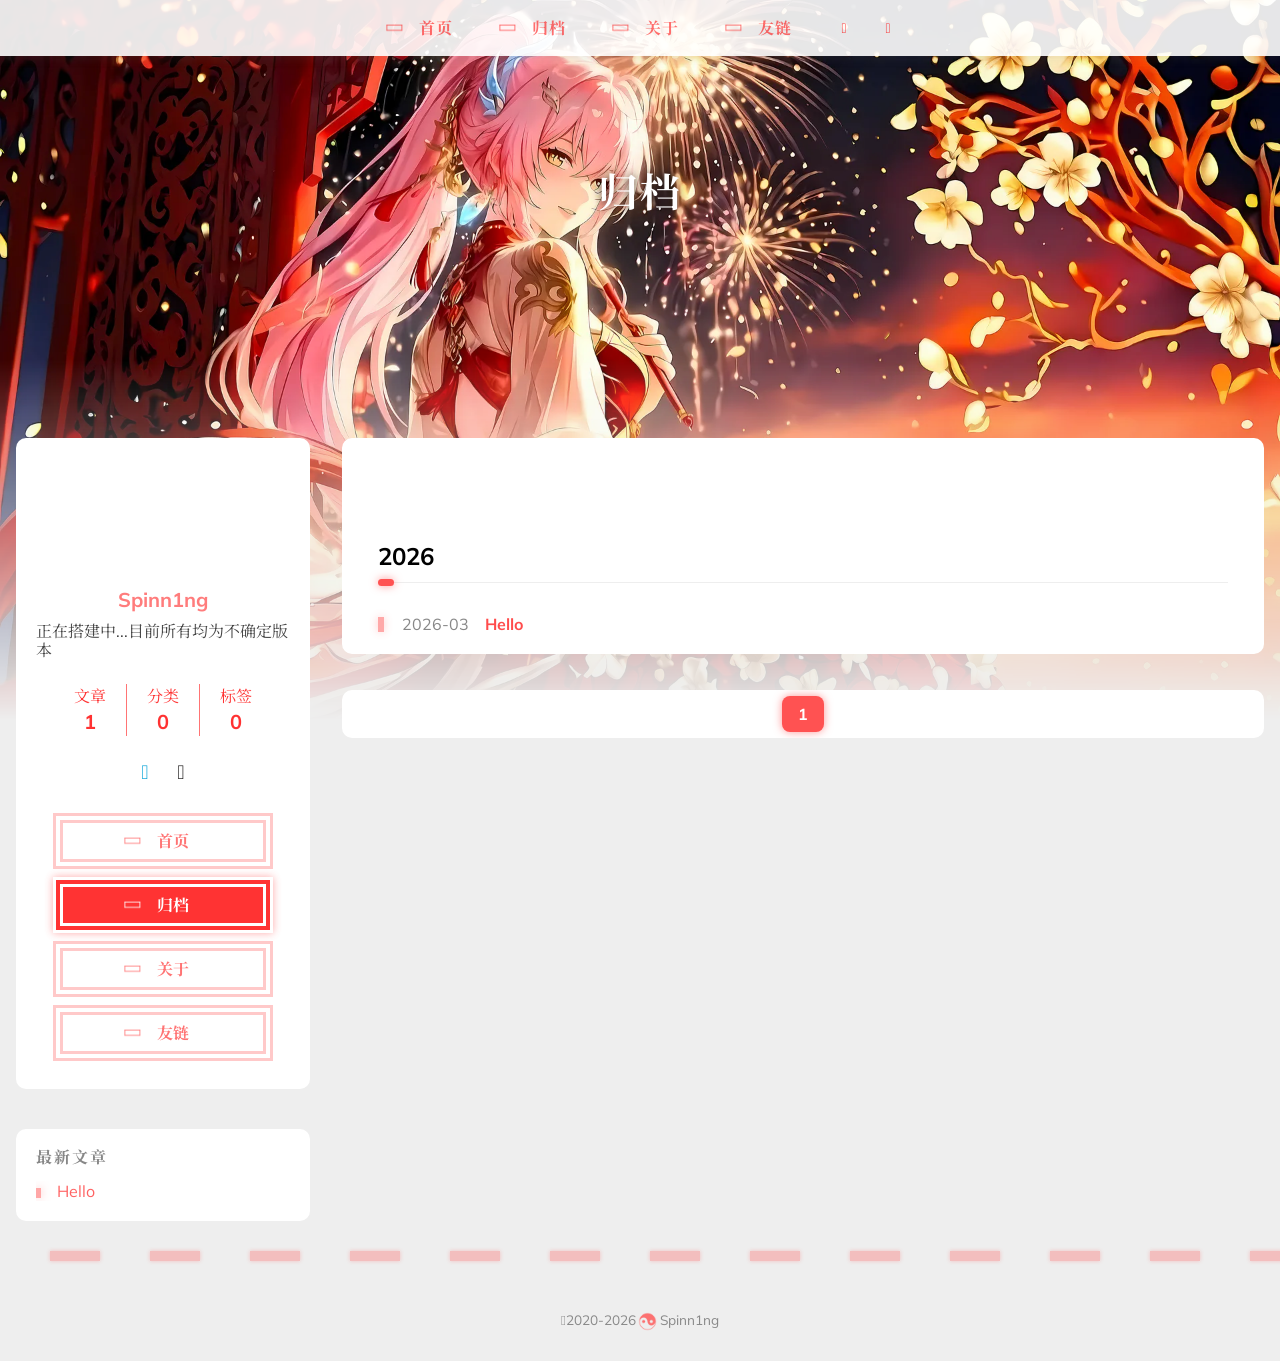
<file: archives/index.html>
<!doctype html>
<html
  lang="zh-CN" 
  data-theme-mode="auto"
  >
  <head><meta charset="utf-8" />
<meta
  name="viewport"
  content="width=device-width, initial-scale=1, shrink-to-fit=no"
/><title>
  归档 | Spinn1ng
</title>
<meta name="description" content="正在搭建中...目前所有均为不确定版本"/><script>
  window.siteConfig = JSON.parse("{\"anchor_icon\":null,\"base\":\"https://spinn1ng.github.io/\",\"clipboard\":{\"copyright\":{\"count\":50,\"enable\":false,\"license_type\":\"by-nc-sa\"},\"fail\":{\"en\":\"Copy failed (ﾟ⊿ﾟ)ﾂ\",\"ja\":\"コピー失敗 (ﾟ⊿ﾟ)ﾂ\",\"pt-br\":\"Falha ao copiar (ﾟ⊿ﾟ)ﾂ\",\"zh-cn\":\"复制失败 (ﾟ⊿ﾟ)ﾂ\",\"zh-tw\":\"複製失敗 (ﾟ⊿ﾟ)ﾂ\"},\"success\":{\"en\":\"Copy successfully (*^▽^*)\",\"ja\":\"コピー成功 (*^▽^*)\",\"pt-br\":\"Copiado com sucesso (*^▽^*)\",\"zh-cn\":\"复制成功 (*^▽^*)\",\"zh-tw\":\"複製成功 (*^▽^*)\"}},\"code_block\":{\"expand\":true},\"icon_font\":\"4552607_4k4bc36ef96\",\"outdate\":{\"daysago\":180,\"enable\":false,\"message\":{\"en\":\"This article was last updated on {time}. Please note that the content may no longer be applicable.\",\"ja\":\"この記事は最終更新日：{time}。記載内容が現在有効でない可能性がありますのでご注意ください。\",\"pt-br\":\"Este artigo foi atualizado pela última vez em {time}. Observe que o conteúdo pode não ser mais aplicável.\",\"zh-cn\":\"本文最后更新于 {time}，请注意文中内容可能已不适用。\",\"zh-tw\":\"本文最後更新於 {time}，請注意文中內容可能已不適用。\"}}}");
  
</script>
<link rel="preconnect" href="https://fonts.gstatic.com" crossorigin />
<link
  rel="preload"
  as="style"
  href="https://fonts.googleapis.com/css?family=Mulish:400,400italic,700,700italic%7cNoto%20Serif%20SC:400,400italic,700,700italic%7c&amp;display=swap"
/>
<link
  rel="stylesheet"
  href="https://fonts.googleapis.com/css?family=Mulish:400,400italic,700,700italic%7cNoto%20Serif%20SC:400,400italic,700,700italic%7c&amp;display=swap"
  media="print"
  onload="this.media='all'"
/>
<link
    rel="preload"
    href="//at.alicdn.com/t/c/font_4552607_4k4bc36ef96.woff2"
    as="font"
    type="font/woff2"
    crossorigin="anonymous"
  /><link rel="stylesheet" href="/css/loader.min.ac746e154f756f8220326eeb52a719f142ab038be5a8ddf30ea5ef15ef2356ea.css" /><meta property="og:type" content="website" />
  <meta property="og:title" content="归档 | Spinn1ng" />
  <meta
    property="og:description"
    content="正在搭建中...目前所有均为不确定版本"
  />
  <meta property="og:url" content="https://spinn1ng.github.io/archives/" />
  <meta
    property="og:site_name"
    content="陈旋宁的卧室"
  />
  <meta property="og:image" content="https://spinn1ng.github.io/images/222.webp" />
  <meta property="article:author" content="Spinn1ng" />
  <meta property="article:published_time" content="2022-07-26T21:46:25&#43;08:00" />
  <meta property="article:modified_time" content="2022-07-26T21:46:25&#43;08:00" /><meta name="twitter:card" content="summary" /><meta name="twitter:image" content="https://spinn1ng.github.io/images/222.webp" /><link rel="alternate" type="application/rss+xml" href="https://spinn1ng.github.io/archives/index.xml" title="陈旋宁的卧室">
<link rel="shortcut icon" href="/favicon.ico"><link rel="stylesheet" href="/css/main.min.d9321cea7d2299eb8fba13623b387c81c54cdfc159780c794b7ff2de0fa6ba0c.css" /><link
    rel="preload"
    as="style"
    href="https://npm.webcache.cn/photoswipe@5.4.4/dist/photoswipe.css"
    integrity="sha384-IfxC36XL/toUyJ939C73PcgMuRzAZuIzZxE38drsmO5p6jD7ei&#43;Zx/1oA/0l8ysE" crossorigin="anonymous"
    onload="this.onload=null;this.rel='stylesheet'"
  /><link
    rel="preload"
    as="style"
    href="https://npm.webcache.cn/katex@0.16.24/dist/katex.min.css"
    integrity="sha384-tTgKLjMYmJr94v8qu2PE5MUGSMbyN2xiH266JUB3gpm8vnnJywd1dWSOEfrFz&#43;YI" crossorigin="anonymous"
    onload="this.onload=null;this.rel='stylesheet'"
  /><script
    src="https://npm.webcache.cn/pace-js@1.2.4/pace.min.js"
    
    
    
    
    integrity="sha384-k6YtvFUEIuEFBdrLKJ3YAUbBki333tj1CSUisai5Cswsg9wcLNaPzsTHDswp4Az8" crossorigin="anonymous"></script><link
    rel="stylesheet"
    href="https://npm.webcache.cn/@reimujs/aos@0.1.2/dist/aos.css"
    integrity="sha384-GMRP93c6Hkz9JVKGAuRR3nTS7M07RwPgTFenXiosjq2VbVgvdDNcz1g6Mkj8AONa" crossorigin="anonymous"/></head>
  <body><div id='loader'>
    <div class="loading-left-bg loading-bg"></div>
    <div class="loading-right-bg loading-bg"></div>
    <div class="spinner-box">
      <div class="loading-taichi rotate"><svg width="150" height="150" viewBox="0 0 1024 1024" class="icon" version="1.1" xmlns="https://www.w3.org/2000/svg" shape-rendering="geometricPrecision">
            <path d="M303.5 432A80 80 0 0 1 291.5 592A80 80 0 0 1 303.5 432z" fill="var(--red-1, #ff5252)" />
            <path d="M512 65A447 447 0 0 1 512 959L512 929A417 417 0 0 0 512 95A417 417 0 0 0 512 929L512 959A447 447 0 0 1 512 65z 
          M512 95A417 417 0 0 1 929 512A208.5 208.5 0 0 1 720.5 720.5L720.5 592A80 80 0 0 0 720.5 432A80 80 0 0 0 720.5 592L720.5 720.5A208.5 208.5 0 0 1 512 512A208.5 208.5 0 0 0 303.5 303.5A208.5 208.5 0 0 0 95 512A417 417 0 0 1 512 95z" fill="var(--red-1, #ff5252)" />
          </svg></div><div class="loading-word">祝你好梦...</div>
    </div>
  </div>
  </div>
  <script>
    var time = null;
    var loaderEl = document.getElementById('loader');
    var startLoading = () => {
      time = Date.now();
      loaderEl.classList.remove("loading");
    }
    var hideLoader = () => {
      document.body.style.overflow = 'auto';
      loader.classList.add('loading');
    };

    var endLoading = () => {
      if (!time) {
        hideLoader();
      } else {
        if (Date.now() - time > 500) {
          time = null;
          hideLoader();
        } else {
          setTimeout(endLoading, 500 - (Date.now() - time));
          time = null;
        }
      }
    }
    window.addEventListener('DOMContentLoaded', endLoading);
    loaderEl.addEventListener('click', endLoading);
  </script><div id="copy-tooltip"></div>
<div id="lang-tooltip">
本文章没有找到对应的语言版本
</div>
<div id="heatmap-tooltip"></div><div id="container">
      <div id="wrap"><div id="header-nav">
  <nav id="main-nav" aria-label="Primary navigation"><a class="main-nav-link-wrap" href="/"><div class='main-nav-icon icon rotate'>&#xe62b;</div><span class="main-nav-link">首页</span>
      </a><a class="main-nav-link-wrap" href="/archives"><div class='main-nav-icon icon rotate'>&#xe62b;</div><span class="main-nav-link">归档</span>
      </a><a class="main-nav-link-wrap" href="/about"><div class='main-nav-icon icon rotate'>&#xe62b;</div><span class="main-nav-link">关于</span>
      </a><a class="main-nav-link-wrap" href="/friend"><div class='main-nav-icon icon rotate'>&#xe62b;</div><span class="main-nav-link">友链</span>
      </a><a id="main-nav-toggle" class="nav-icon" aria-label="Toggle navigation" role="button"></a>
  </nav>
  <nav id="sub-nav" aria-label="Secondary navigation"><a id="nav-rss-link" class="nav-icon" href="/archives/index.xml" title="RSS 订阅" aria-label="RSS 订阅" target="_blank"></a></nav></div>
<header id="header" aria-label="Site header"><picture></picture><img  fetchpriority="high" src="/images/222.webp" alt=""><div id="header-outer">
    <div id="header-title"><span id="logo">
            <h1 data-aos="slide-up">归档</h1>
          </span><h2 id="subtitle-wrap" data-aos="slide-down"></h2></div>
  </div>
</header><div id="content"
          aria-label="Page content"
          class="sidebar-left"
            ><aside id="sidebar" aria-label="Sidebar"><div class="sidebar-wrapper-container "><div class="sidebar-wrapper">
    <div
      class="sidebar-wrap"
      data-aos="fade-up"
    ><div class="sidebar-author">
  <img
    data-src="/avatar/avatar.webp"
    data-sizes="auto"
    alt="Spinn1ng"
    class="lazyload"
  />
  <div class="sidebar-author-name">Spinn1ng</div>
  <div class="sidebar-description">正在搭建中...目前所有均为不确定版本</div>
</div>
<div class="sidebar-state">
  <div class="sidebar-state-article">
    <div>文章</div><div class="sidebar-state-number">1</div>
  </div>
  <a class="sidebar-state-category" href="/categories/" aria-label="sidebar-state-category-link">
    <div>分类</div>
    <div class="sidebar-state-number">
      0
    </div>
  </a>
  <a class="sidebar-state-tag" href="/tags/" aria-label="sidebar-state-tag-link">
    <div>标签</div>
    <div class="sidebar-state-number">0</div>
  </a>
</div>
<div class="sidebar-social" ><div class="icon-bilibili sidebar-social-icon">
      <a
        href="https://space.bilibili.com/76095369?spm_id_from=333.1007.0.0"
        itemprop="url"
        target="_blank"
        aria-label="bilibili"
        rel="noopener nofollow noreferrer"
      ></a>
    </div><div class="icon-github sidebar-social-icon">
      <a
        href="https://github.com/Spinn1ng"
        itemprop="url"
        target="_blank"
        aria-label="github"
        rel="noopener nofollow noreferrer"
      ></a>
    </div></div><div class="sidebar-menu"><div class="sidebar-menu-link-wrap">
      <a
        class="sidebar-menu-link-dummy"
        href="/"
        aria-label="首页"
      ></a><div class='sidebar-menu-icon icon rotate'>&#xe62b;</div><div class="sidebar-menu-link">首页</div>
    </div><div class="sidebar-menu-link-wrap">
      <a
        class="sidebar-menu-link-dummy"
        href="/archives"
        aria-label="归档"
      ></a><div class='sidebar-menu-icon icon rotate'>&#xe62b;</div><div class="sidebar-menu-link">归档</div>
    </div><div class="sidebar-menu-link-wrap">
      <a
        class="sidebar-menu-link-dummy"
        href="/about"
        aria-label="关于"
      ></a><div class='sidebar-menu-icon icon rotate'>&#xe62b;</div><div class="sidebar-menu-link">关于</div>
    </div><div class="sidebar-menu-link-wrap">
      <a
        class="sidebar-menu-link-dummy"
        href="/friend"
        aria-label="友链"
      ></a><div class='sidebar-menu-icon icon rotate'>&#xe62b;</div><div class="sidebar-menu-link">友链</div>
    </div></div></div>
  </div><div class="sidebar-widget"><div class="widget-wrapper">
    <div
      class="widget-wrap"
      data-aos="fade-up"
    >
      <h3 class="widget-title">最新文章</h3>
      <div class="widget">
        <ul><li>
              <a href="/post/hello/" title="Hello">Hello</a>
            </li></ul>
      </div>
    </div>
  </div></div></div></aside>
<section id="main" aria-label="Main content"><div
    class="archives-outer-wrap"
    data-aos="fade-up"
  ><div class="tag-wrap"></div>
<div class="category-wrap"></div><section class="archives-wrap" data-aos="fade-up">
    <div class="archive-year-wrap">
      <span class="archive-year">2026</span>
    </div>
    <ul><li class="archive-article">
          <div class="archive-article-date">
            <span>
              <time
                class="dt-published"
                datetime="2026-03-23 19:51:00 &#43;0800 &#43;0800"
                itemprop="datePublished"
                >2026-03</time
              >
            </span>
          </div><a class="archive-article-title" href="/post/hello/"
              >Hello</a
            ></li></ul>
  </section></div><nav id="page-nav" aria-label="Pagination navigation" data-aos="fade-up"><span class="page-number current">1</span></nav>
</section>
        </div><footer id="footer" aria-label="Site footer">
  <div style="width: 100%; overflow: hidden">
    <div class="footer-line"></div>
  </div>
  <div id="footer-info"><div>
      <span class="icon-copyright"></span>2020-2026<span class="footer-info-sep rotate"></span>Spinn1ng
    </div></div>
</footer>
<div class="sidebar-top">
            <div class="sidebar-top-taichi rotate"></div>
            <div class="arrow-up"></div>
          </div><div id="mask" class="hide"></div>
      </div><nav id="mobile-nav" aria-label="Mobile navigation">
  <div class="sidebar-wrap"><div class="sidebar-author">
  <img
    data-src="/avatar/avatar.webp"
    data-sizes="auto"
    alt="Spinn1ng"
    class="lazyload"
  />
  <div class="sidebar-author-name">Spinn1ng</div>
  <div class="sidebar-description">正在搭建中...目前所有均为不确定版本</div>
</div>
<div class="sidebar-state">
  <div class="sidebar-state-article">
    <div>文章</div><div class="sidebar-state-number">1</div>
  </div>
  <a class="sidebar-state-category" href="/categories/" aria-label="sidebar-state-category-link">
    <div>分类</div>
    <div class="sidebar-state-number">
      0
    </div>
  </a>
  <a class="sidebar-state-tag" href="/tags/" aria-label="sidebar-state-tag-link">
    <div>标签</div>
    <div class="sidebar-state-number">0</div>
  </a>
</div>
<div class="sidebar-social" ><div class="icon-bilibili sidebar-social-icon">
      <a
        href="https://space.bilibili.com/76095369?spm_id_from=333.1007.0.0"
        itemprop="url"
        target="_blank"
        aria-label="bilibili"
        rel="noopener nofollow noreferrer"
      ></a>
    </div><div class="icon-github sidebar-social-icon">
      <a
        href="https://github.com/Spinn1ng"
        itemprop="url"
        target="_blank"
        aria-label="github"
        rel="noopener nofollow noreferrer"
      ></a>
    </div></div><div class="sidebar-menu"><div class="sidebar-menu-link-wrap">
      <a
        class="sidebar-menu-link-dummy"
        href="/"
        aria-label="首页"
      ></a><div class='sidebar-menu-icon icon rotate'>&#xe62b;</div><div class="sidebar-menu-link">首页</div>
    </div><div class="sidebar-menu-link-wrap">
      <a
        class="sidebar-menu-link-dummy"
        href="/archives"
        aria-label="归档"
      ></a><div class='sidebar-menu-icon icon rotate'>&#xe62b;</div><div class="sidebar-menu-link">归档</div>
    </div><div class="sidebar-menu-link-wrap">
      <a
        class="sidebar-menu-link-dummy"
        href="/about"
        aria-label="关于"
      ></a><div class='sidebar-menu-icon icon rotate'>&#xe62b;</div><div class="sidebar-menu-link">关于</div>
    </div><div class="sidebar-menu-link-wrap">
      <a
        class="sidebar-menu-link-dummy"
        href="/friend"
        aria-label="友链"
      ></a><div class='sidebar-menu-icon icon rotate'>&#xe62b;</div><div class="sidebar-menu-link">友链</div>
    </div></div></div></nav>
</div><script
    src="https://npm.webcache.cn/lazysizes@5.3.2/lazysizes.min.js"
    
    
    
    
    integrity="sha384-3gT/vsepWkfz/ff7PpWNUeMzeWoH3cDhm/A8jM7ouoAK0/fP/9bcHHR5kHq2nf&#43;e" crossorigin="anonymous"></script><script
    src="https://npm.webcache.cn/clipboard@2.0.11/dist/clipboard.min.js"
    
    
    
    
    integrity="sha384-J08i8An/QeARD9ExYpvphB8BsyOj3Gh2TSh1aLINKO3L0cMSH2dN3E22zFoXEi0Q" crossorigin="anonymous"></script><script src="/js/main.js" integrity="" crossorigin="anonymous"  ></script><script src="/js/aos.js" integrity="" crossorigin="anonymous"  ></script><script>
    var aosInit = () => {
      AOS.init({
        duration: 1000,
        easing: "ease",
        once: true,
        offset: 50,
      });
    };
    if (document.readyState === "loading") {
      document.addEventListener("DOMContentLoaded", aosInit);
    } else {
      aosInit();
    }
  </script><script src="/js/pjax_main.js" integrity="" crossorigin="anonymous" data-pjax ></script><script>
  var setupFirework = () => {
    if (! false  || !window.matchMedia('(max-width: 768px)').matches) {
      if (window.firework) {
        const options = JSON.parse("{\"excludeelements\":[\"a\",\"button\"],\"particles\":[{\"colors\":[\"var(--red-1)\",\"var(--red-2)\",\"var(--red-3)\",\"var(--red-4)\"],\"duration\":[1200,1800],\"easing\":\"easeOutExpo\",\"move\":[\"emit\"],\"number\":20,\"shape\":\"circle\",\"shapeOptions\":{\"alpha\":[0.3,0.5],\"radius\":[16,32]}},{\"colors\":[\"var(--red-0)\"],\"duration\":[1200,1800],\"easing\":\"easeOutExpo\",\"move\":[\"diffuse\"],\"number\":1,\"shape\":\"circle\",\"shapeOptions\":{\"alpha\":[0.2,0.5],\"lineWidth\":6,\"radius\":20}}]}");
        options.excludeElements = options.excludeelements;
        delete options.excludeelements;
        window.firework(options);
      }
    }
  }
</script><script
    src="https://npm.webcache.cn/mouse-firework@0.2.0/dist/index.umd.js"
    defer
    
    
    onload="setupFirework()"
    integrity="sha384-qi9WggRt19tv8Vc7pCHW3ulMNLwrn515zaLEWZjl1px07vz8&#43;pUoWX8n1rgq282T" crossorigin="anonymous"></script>

<div id="lazy-script">
  <div><script data-pjax>
        window.REIMU_POST = {
          author: "Spinn1ng",
          title: "",
          url: "https:\/\/spinn1ng.github.io\/archives\/",
          description: "",
          cover: "https:\/\/spinn1ng.github.io\/images\/222.webp",
        };
      </script><script src="/js/insert_highlight.js" integrity="" crossorigin="anonymous" data-pjax ></script><script src="/js/tabs.js" integrity="" crossorigin="anonymous" data-pjax defer></script><script type="module" data-pjax>const PhotoSwipeLightbox = (await safeImport("https:\/\/npm.webcache.cn\/photoswipe@5.4.4\/dist\/photoswipe-lightbox.esm.min.js", "sha384-DiL6M\/gG\u002bwmTxmCRZyD1zee6lIhawn5TGvED0FOh7fXcN9B0aZ9dexSF\/N6lrZi\/")).default;const initPswp = (gallery, children) => {
          if (_$$(`${gallery} ${children}`).length > 0) {
            new PhotoSwipeLightbox({
              gallery,
              children,pswpModule: () => safeImport("https:\/\/npm.webcache.cn\/photoswipe@5.4.4\/dist\/photoswipe.esm.min.js", "sha384-WkkO3GCmgkC3VQWpaV8DqhKJqpzpF9JoByxDmnV8\u002boTJ7m3DfYEWX1fu1scuS4\u002bs")}).init();
          }
        }
        const pswp = () => {
          initPswp('.article-entry', 'a.article-gallery-item');
          initPswp('.article-gallery', 'a.article-gallery-item');
        }
        pswp()
      </script><script
    src="https://npm.webcache.cn/qrcode@1.5.1/build/qrcode.js"
    defer
    
    data-pjax
    
    integrity="sha384-VT1EeewTCEXgndcPMQ0PzV&#43;uVFYjxFIjmAA7s5gcMX9t4Dt5TD&#43;OVQIn7NJWIXn7" crossorigin="anonymous"></script><script
    src="https://npm.webcache.cn/@zumer/snapdom@1.9.14/dist/snapdom.min.js"
    defer
    
    data-pjax
    
    integrity="sha384-OEQ&#43;fJp/Mvi2uzBREXybtxryJvLytWapuHu4EE6LPwTKUwATYcc55tPPcZTzVcmx" crossorigin="anonymous"></script></div>
</div><script>
    if ('serviceWorker' in navigator) {
      navigator.serviceWorker.getRegistrations().then((registrations) => {
        for (let registration of registrations) {
          registration.unregister();
        }
      });
    }
  </script><script>
  const reimuCopyright = String.raw`
   ______     ______     __     __    __     __  __    
  /\  == \   /\  ___\   /\ \   /\ "-./  \   /\ \/\ \   
  \ \  __<   \ \  __\   \ \ \  \ \ \-./\ \  \ \ \_\ \  
   \ \_\ \_\  \ \_____\  \ \_\  \ \_\ \ \_\  \ \_____\ 
    \/_/ /_/   \/_____/   \/_/   \/_/  \/_/   \/_____/ 
                                                    
  `;
  console.log(String.raw`%c ${reimuCopyright}`, "color: #ff5252;");
  console.log(
    "%c Theme.Reimu" + " %c https://github.com/D-Sketon/hugo-theme-reimu ",
    "color: white; background: #ff5252; padding:5px 0;",
    "padding:4px;border:1px solid #ff5252;",
  );
</script></body>
</html>
</file>
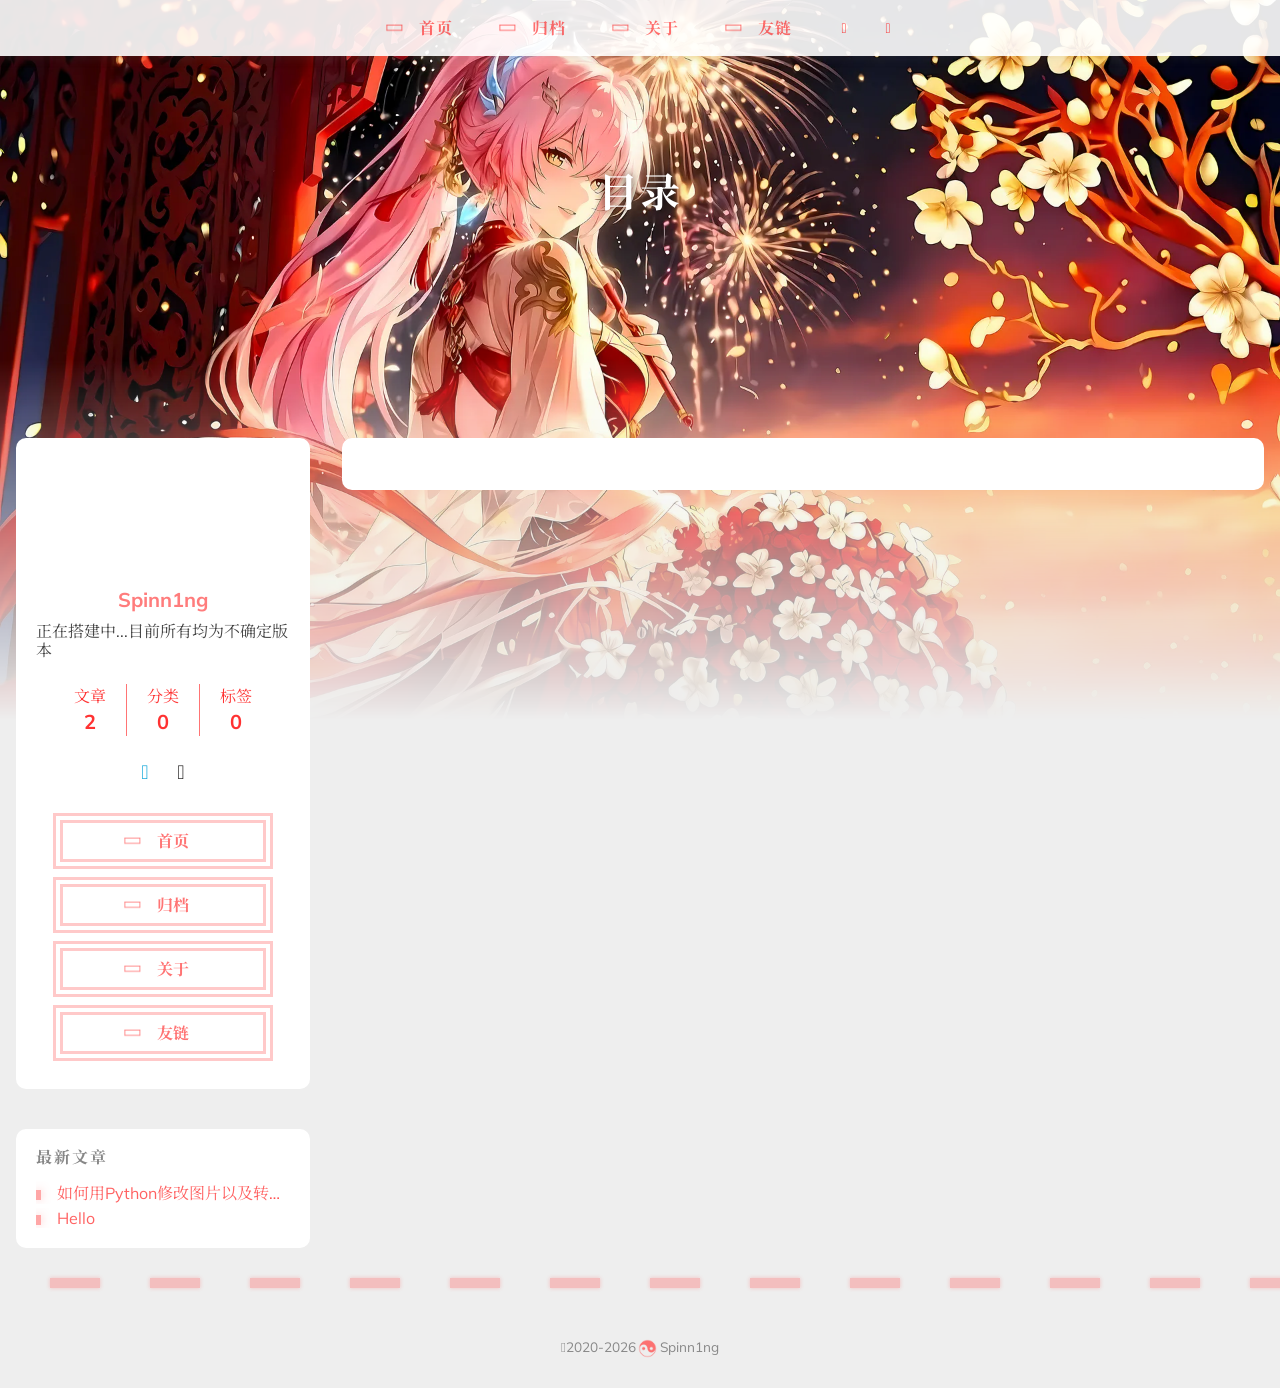
<file: categories/index.html>
<!doctype html>
<html
  lang="zh-CN" 
  data-theme-mode="auto"
  >
  <head><meta charset="utf-8" />
<meta
  name="viewport"
  content="width=device-width, initial-scale=1, shrink-to-fit=no"
/><title>
  目录 | Spinn1ng
</title>
<meta name="description" content="正在搭建中...目前所有均为不确定版本"/><script>
  window.siteConfig = JSON.parse("{\"anchor_icon\":null,\"base\":\"https://spinn1ng.github.io/\",\"clipboard\":{\"copyright\":{\"count\":50,\"enable\":false,\"license_type\":\"by-nc-sa\"},\"fail\":{\"en\":\"Copy failed (ﾟ⊿ﾟ)ﾂ\",\"ja\":\"コピー失敗 (ﾟ⊿ﾟ)ﾂ\",\"pt-br\":\"Falha ao copiar (ﾟ⊿ﾟ)ﾂ\",\"zh-cn\":\"复制失败 (ﾟ⊿ﾟ)ﾂ\",\"zh-tw\":\"複製失敗 (ﾟ⊿ﾟ)ﾂ\"},\"success\":{\"en\":\"Copy successfully (*^▽^*)\",\"ja\":\"コピー成功 (*^▽^*)\",\"pt-br\":\"Copiado com sucesso (*^▽^*)\",\"zh-cn\":\"复制成功 (*^▽^*)\",\"zh-tw\":\"複製成功 (*^▽^*)\"}},\"code_block\":{\"expand\":true},\"icon_font\":\"4552607_4k4bc36ef96\",\"outdate\":{\"daysago\":180,\"enable\":false,\"message\":{\"en\":\"This article was last updated on {time}. Please note that the content may no longer be applicable.\",\"ja\":\"この記事は最終更新日：{time}。記載内容が現在有効でない可能性がありますのでご注意ください。\",\"pt-br\":\"Este artigo foi atualizado pela última vez em {time}. Observe que o conteúdo pode não ser mais aplicável.\",\"zh-cn\":\"本文最后更新于 {time}，请注意文中内容可能已不适用。\",\"zh-tw\":\"本文最後更新於 {time}，請注意文中內容可能已不適用。\"}}}");
  
</script>
<link rel="preconnect" href="https://fonts.gstatic.com" crossorigin />
<link
  rel="preload"
  as="style"
  href="https://fonts.googleapis.com/css?family=Mulish:400,400italic,700,700italic%7cNoto%20Serif%20SC:400,400italic,700,700italic%7c&amp;display=swap"
/>
<link
  rel="stylesheet"
  href="https://fonts.googleapis.com/css?family=Mulish:400,400italic,700,700italic%7cNoto%20Serif%20SC:400,400italic,700,700italic%7c&amp;display=swap"
  media="print"
  onload="this.media='all'"
/>
<link
    rel="preload"
    href="//at.alicdn.com/t/c/font_4552607_4k4bc36ef96.woff2"
    as="font"
    type="font/woff2"
    crossorigin="anonymous"
  /><link rel="stylesheet" href="/css/loader.min.ac746e154f756f8220326eeb52a719f142ab038be5a8ddf30ea5ef15ef2356ea.css" /><meta property="og:type" content="website" />
  <meta property="og:title" content="目录 | Spinn1ng" />
  <meta
    property="og:description"
    content="正在搭建中...目前所有均为不确定版本"
  />
  <meta property="og:url" content="https://spinn1ng.github.io/categories/" />
  <meta
    property="og:site_name"
    content="陈旋宁的卧室"
  />
  <meta property="og:image" content="https://spinn1ng.github.io/images/222.webp" />
  <meta property="article:author" content="Spinn1ng" />
  <meta property="article:published_time" content="0001-01-01T00:00:00&#43;00:00" />
  <meta property="article:modified_time" content="0001-01-01T00:00:00&#43;00:00" /><meta name="twitter:card" content="summary" /><meta name="twitter:image" content="https://spinn1ng.github.io/images/222.webp" /><link rel="alternate" type="application/rss+xml" href="https://spinn1ng.github.io/categories/index.xml" title="陈旋宁的卧室">
<link rel="shortcut icon" href="/favicon.ico"><link rel="stylesheet" href="/css/main.min.d9321cea7d2299eb8fba13623b387c81c54cdfc159780c794b7ff2de0fa6ba0c.css" /><link
    rel="preload"
    as="style"
    href="https://npm.webcache.cn/photoswipe@5.4.4/dist/photoswipe.css"
    integrity="sha384-IfxC36XL/toUyJ939C73PcgMuRzAZuIzZxE38drsmO5p6jD7ei&#43;Zx/1oA/0l8ysE" crossorigin="anonymous"
    onload="this.onload=null;this.rel='stylesheet'"
  /><link
    rel="preload"
    as="style"
    href="https://npm.webcache.cn/katex@0.16.24/dist/katex.min.css"
    integrity="sha384-tTgKLjMYmJr94v8qu2PE5MUGSMbyN2xiH266JUB3gpm8vnnJywd1dWSOEfrFz&#43;YI" crossorigin="anonymous"
    onload="this.onload=null;this.rel='stylesheet'"
  /><script
    src="https://npm.webcache.cn/pace-js@1.2.4/pace.min.js"
    
    
    
    
    integrity="sha384-k6YtvFUEIuEFBdrLKJ3YAUbBki333tj1CSUisai5Cswsg9wcLNaPzsTHDswp4Az8" crossorigin="anonymous"></script><link
    rel="stylesheet"
    href="https://npm.webcache.cn/@reimujs/aos@0.1.2/dist/aos.css"
    integrity="sha384-GMRP93c6Hkz9JVKGAuRR3nTS7M07RwPgTFenXiosjq2VbVgvdDNcz1g6Mkj8AONa" crossorigin="anonymous"/></head>
  <body><div id='loader'>
    <div class="loading-left-bg loading-bg"></div>
    <div class="loading-right-bg loading-bg"></div>
    <div class="spinner-box">
      <div class="loading-taichi rotate"><svg width="150" height="150" viewBox="0 0 1024 1024" class="icon" version="1.1" xmlns="https://www.w3.org/2000/svg" shape-rendering="geometricPrecision">
            <path d="M303.5 432A80 80 0 0 1 291.5 592A80 80 0 0 1 303.5 432z" fill="var(--red-1, #ff5252)" />
            <path d="M512 65A447 447 0 0 1 512 959L512 929A417 417 0 0 0 512 95A417 417 0 0 0 512 929L512 959A447 447 0 0 1 512 65z 
          M512 95A417 417 0 0 1 929 512A208.5 208.5 0 0 1 720.5 720.5L720.5 592A80 80 0 0 0 720.5 432A80 80 0 0 0 720.5 592L720.5 720.5A208.5 208.5 0 0 1 512 512A208.5 208.5 0 0 0 303.5 303.5A208.5 208.5 0 0 0 95 512A417 417 0 0 1 512 95z" fill="var(--red-1, #ff5252)" />
          </svg></div><div class="loading-word">祝你好梦...</div>
    </div>
  </div>
  </div>
  <script>
    var time = null;
    var loaderEl = document.getElementById('loader');
    var startLoading = () => {
      time = Date.now();
      loaderEl.classList.remove("loading");
    }
    var hideLoader = () => {
      document.body.style.overflow = 'auto';
      loader.classList.add('loading');
    };

    var endLoading = () => {
      if (!time) {
        hideLoader();
      } else {
        if (Date.now() - time > 500) {
          time = null;
          hideLoader();
        } else {
          setTimeout(endLoading, 500 - (Date.now() - time));
          time = null;
        }
      }
    }
    window.addEventListener('DOMContentLoaded', endLoading);
    loaderEl.addEventListener('click', endLoading);
  </script><div id="copy-tooltip"></div>
<div id="lang-tooltip">
本文章没有找到对应的语言版本
</div>
<div id="heatmap-tooltip"></div><div id="container">
      <div id="wrap"><div id="header-nav">
  <nav id="main-nav" aria-label="Primary navigation"><a class="main-nav-link-wrap" href="/"><div class='main-nav-icon icon rotate'>&#xe62b;</div><span class="main-nav-link">首页</span>
      </a><a class="main-nav-link-wrap" href="/archives"><div class='main-nav-icon icon rotate'>&#xe62b;</div><span class="main-nav-link">归档</span>
      </a><a class="main-nav-link-wrap" href="/about"><div class='main-nav-icon icon rotate'>&#xe62b;</div><span class="main-nav-link">关于</span>
      </a><a class="main-nav-link-wrap" href="/friend"><div class='main-nav-icon icon rotate'>&#xe62b;</div><span class="main-nav-link">友链</span>
      </a><a id="main-nav-toggle" class="nav-icon" aria-label="Toggle navigation" role="button"></a>
  </nav>
  <nav id="sub-nav" aria-label="Secondary navigation"><a id="nav-rss-link" class="nav-icon" href="/categories/index.xml" title="RSS 订阅" aria-label="RSS 订阅" target="_blank"></a></nav></div>
<header id="header" aria-label="Site header"><picture></picture><img  fetchpriority="high" src="/images/222.webp" alt="Categories"><div id="header-outer">
    <div id="header-title"><span id="logo">
            <h1 data-aos="slide-up">目录</h1>
          </span><h2 id="subtitle-wrap" data-aos="slide-down"></h2></div>
  </div>
</header><div id="content"
          aria-label="Page content"
          class="sidebar-left"
            ><aside id="sidebar" aria-label="Sidebar"><div class="sidebar-wrapper-container "><div class="sidebar-wrapper">
    <div
      class="sidebar-wrap"
      data-aos="fade-up"
    ><div class="sidebar-author">
  <img
    data-src="/avatar/avatar.webp"
    data-sizes="auto"
    alt="Spinn1ng"
    class="lazyload"
  />
  <div class="sidebar-author-name">Spinn1ng</div>
  <div class="sidebar-description">正在搭建中...目前所有均为不确定版本</div>
</div>
<div class="sidebar-state">
  <div class="sidebar-state-article">
    <div>文章</div><div class="sidebar-state-number">2</div>
  </div>
  <a class="sidebar-state-category" href="/categories/" aria-label="sidebar-state-category-link">
    <div>分类</div>
    <div class="sidebar-state-number">
      0
    </div>
  </a>
  <a class="sidebar-state-tag" href="/tags/" aria-label="sidebar-state-tag-link">
    <div>标签</div>
    <div class="sidebar-state-number">0</div>
  </a>
</div>
<div class="sidebar-social" ><div class="icon-bilibili sidebar-social-icon">
      <a
        href="https://space.bilibili.com/76095369?spm_id_from=333.1007.0.0"
        itemprop="url"
        target="_blank"
        aria-label="bilibili"
        rel="noopener nofollow noreferrer"
      ></a>
    </div><div class="icon-github sidebar-social-icon">
      <a
        href="https://github.com/Spinn1ng"
        itemprop="url"
        target="_blank"
        aria-label="github"
        rel="noopener nofollow noreferrer"
      ></a>
    </div></div><div class="sidebar-menu"><div class="sidebar-menu-link-wrap">
      <a
        class="sidebar-menu-link-dummy"
        href="/"
        aria-label="首页"
      ></a><div class='sidebar-menu-icon icon rotate'>&#xe62b;</div><div class="sidebar-menu-link">首页</div>
    </div><div class="sidebar-menu-link-wrap">
      <a
        class="sidebar-menu-link-dummy"
        href="/archives"
        aria-label="归档"
      ></a><div class='sidebar-menu-icon icon rotate'>&#xe62b;</div><div class="sidebar-menu-link">归档</div>
    </div><div class="sidebar-menu-link-wrap">
      <a
        class="sidebar-menu-link-dummy"
        href="/about"
        aria-label="关于"
      ></a><div class='sidebar-menu-icon icon rotate'>&#xe62b;</div><div class="sidebar-menu-link">关于</div>
    </div><div class="sidebar-menu-link-wrap">
      <a
        class="sidebar-menu-link-dummy"
        href="/friend"
        aria-label="友链"
      ></a><div class='sidebar-menu-icon icon rotate'>&#xe62b;</div><div class="sidebar-menu-link">友链</div>
    </div></div></div>
  </div><div class="sidebar-widget"><div class="widget-wrapper">
    <div
      class="widget-wrap"
      data-aos="fade-up"
    >
      <h3 class="widget-title">最新文章</h3>
      <div class="widget">
        <ul><li>
              <a href="/post/webshare/" title="如何用Python修改图片以及转换图片格式">如何用Python修改图片以及转换图片格式</a>
            </li><li>
              <a href="/post/hello/" title="Hello">Hello</a>
            </li></ul>
      </div>
    </div>
  </div></div></div></aside>
<section id="main" aria-label="Main content"><div
    class="archives-outer-wrap"
    data-aos="fade-up"
  >
    <div
      class="
        category-wrap
      "
    ></div>
  </div></section>
        </div><footer id="footer" aria-label="Site footer">
  <div style="width: 100%; overflow: hidden">
    <div class="footer-line"></div>
  </div>
  <div id="footer-info"><div>
      <span class="icon-copyright"></span>2020-2026<span class="footer-info-sep rotate"></span>Spinn1ng
    </div></div>
</footer>
<div class="sidebar-top">
            <div class="sidebar-top-taichi rotate"></div>
            <div class="arrow-up"></div>
          </div><div id="mask" class="hide"></div>
      </div><nav id="mobile-nav" aria-label="Mobile navigation">
  <div class="sidebar-wrap"><div class="sidebar-author">
  <img
    data-src="/avatar/avatar.webp"
    data-sizes="auto"
    alt="Spinn1ng"
    class="lazyload"
  />
  <div class="sidebar-author-name">Spinn1ng</div>
  <div class="sidebar-description">正在搭建中...目前所有均为不确定版本</div>
</div>
<div class="sidebar-state">
  <div class="sidebar-state-article">
    <div>文章</div><div class="sidebar-state-number">2</div>
  </div>
  <a class="sidebar-state-category" href="/categories/" aria-label="sidebar-state-category-link">
    <div>分类</div>
    <div class="sidebar-state-number">
      0
    </div>
  </a>
  <a class="sidebar-state-tag" href="/tags/" aria-label="sidebar-state-tag-link">
    <div>标签</div>
    <div class="sidebar-state-number">0</div>
  </a>
</div>
<div class="sidebar-social" ><div class="icon-bilibili sidebar-social-icon">
      <a
        href="https://space.bilibili.com/76095369?spm_id_from=333.1007.0.0"
        itemprop="url"
        target="_blank"
        aria-label="bilibili"
        rel="noopener nofollow noreferrer"
      ></a>
    </div><div class="icon-github sidebar-social-icon">
      <a
        href="https://github.com/Spinn1ng"
        itemprop="url"
        target="_blank"
        aria-label="github"
        rel="noopener nofollow noreferrer"
      ></a>
    </div></div><div class="sidebar-menu"><div class="sidebar-menu-link-wrap">
      <a
        class="sidebar-menu-link-dummy"
        href="/"
        aria-label="首页"
      ></a><div class='sidebar-menu-icon icon rotate'>&#xe62b;</div><div class="sidebar-menu-link">首页</div>
    </div><div class="sidebar-menu-link-wrap">
      <a
        class="sidebar-menu-link-dummy"
        href="/archives"
        aria-label="归档"
      ></a><div class='sidebar-menu-icon icon rotate'>&#xe62b;</div><div class="sidebar-menu-link">归档</div>
    </div><div class="sidebar-menu-link-wrap">
      <a
        class="sidebar-menu-link-dummy"
        href="/about"
        aria-label="关于"
      ></a><div class='sidebar-menu-icon icon rotate'>&#xe62b;</div><div class="sidebar-menu-link">关于</div>
    </div><div class="sidebar-menu-link-wrap">
      <a
        class="sidebar-menu-link-dummy"
        href="/friend"
        aria-label="友链"
      ></a><div class='sidebar-menu-icon icon rotate'>&#xe62b;</div><div class="sidebar-menu-link">友链</div>
    </div></div></div></nav>
</div><script
    src="https://npm.webcache.cn/lazysizes@5.3.2/lazysizes.min.js"
    
    
    
    
    integrity="sha384-3gT/vsepWkfz/ff7PpWNUeMzeWoH3cDhm/A8jM7ouoAK0/fP/9bcHHR5kHq2nf&#43;e" crossorigin="anonymous"></script><script
    src="https://npm.webcache.cn/clipboard@2.0.11/dist/clipboard.min.js"
    
    
    
    
    integrity="sha384-J08i8An/QeARD9ExYpvphB8BsyOj3Gh2TSh1aLINKO3L0cMSH2dN3E22zFoXEi0Q" crossorigin="anonymous"></script><script src="/js/main.js" integrity="" crossorigin="anonymous"  ></script><script src="/js/aos.js" integrity="" crossorigin="anonymous"  ></script><script>
    var aosInit = () => {
      AOS.init({
        duration: 1000,
        easing: "ease",
        once: true,
        offset: 50,
      });
    };
    if (document.readyState === "loading") {
      document.addEventListener("DOMContentLoaded", aosInit);
    } else {
      aosInit();
    }
  </script><script src="/js/pjax_main.js" integrity="" crossorigin="anonymous" data-pjax ></script><script>
  var setupFirework = () => {
    if (! false  || !window.matchMedia('(max-width: 768px)').matches) {
      if (window.firework) {
        const options = JSON.parse("{\"excludeelements\":[\"a\",\"button\"],\"particles\":[{\"colors\":[\"var(--red-1)\",\"var(--red-2)\",\"var(--red-3)\",\"var(--red-4)\"],\"duration\":[1200,1800],\"easing\":\"easeOutExpo\",\"move\":[\"emit\"],\"number\":20,\"shape\":\"circle\",\"shapeOptions\":{\"alpha\":[0.3,0.5],\"radius\":[16,32]}},{\"colors\":[\"var(--red-0)\"],\"duration\":[1200,1800],\"easing\":\"easeOutExpo\",\"move\":[\"diffuse\"],\"number\":1,\"shape\":\"circle\",\"shapeOptions\":{\"alpha\":[0.2,0.5],\"lineWidth\":6,\"radius\":20}}]}");
        options.excludeElements = options.excludeelements;
        delete options.excludeelements;
        window.firework(options);
      }
    }
  }
</script><script
    src="https://npm.webcache.cn/mouse-firework@0.2.0/dist/index.umd.js"
    defer
    
    
    onload="setupFirework()"
    integrity="sha384-qi9WggRt19tv8Vc7pCHW3ulMNLwrn515zaLEWZjl1px07vz8&#43;pUoWX8n1rgq282T" crossorigin="anonymous"></script>

<div id="lazy-script">
  <div><script data-pjax>
        window.REIMU_POST = {
          author: "Spinn1ng",
          title: "Categories",
          url: "https:\/\/spinn1ng.github.io\/categories\/",
          description: "",
          cover: "https:\/\/spinn1ng.github.io\/images\/222.webp",
        };
      </script><script src="/js/insert_highlight.js" integrity="" crossorigin="anonymous" data-pjax ></script><script src="/js/tabs.js" integrity="" crossorigin="anonymous" data-pjax defer></script><script type="module" data-pjax>const PhotoSwipeLightbox = (await safeImport("https:\/\/npm.webcache.cn\/photoswipe@5.4.4\/dist\/photoswipe-lightbox.esm.min.js", "sha384-DiL6M\/gG\u002bwmTxmCRZyD1zee6lIhawn5TGvED0FOh7fXcN9B0aZ9dexSF\/N6lrZi\/")).default;const initPswp = (gallery, children) => {
          if (_$$(`${gallery} ${children}`).length > 0) {
            new PhotoSwipeLightbox({
              gallery,
              children,pswpModule: () => safeImport("https:\/\/npm.webcache.cn\/photoswipe@5.4.4\/dist\/photoswipe.esm.min.js", "sha384-WkkO3GCmgkC3VQWpaV8DqhKJqpzpF9JoByxDmnV8\u002boTJ7m3DfYEWX1fu1scuS4\u002bs")}).init();
          }
        }
        const pswp = () => {
          initPswp('.article-entry', 'a.article-gallery-item');
          initPswp('.article-gallery', 'a.article-gallery-item');
        }
        pswp()
      </script><script
    src="https://npm.webcache.cn/qrcode@1.5.1/build/qrcode.js"
    defer
    
    data-pjax
    
    integrity="sha384-VT1EeewTCEXgndcPMQ0PzV&#43;uVFYjxFIjmAA7s5gcMX9t4Dt5TD&#43;OVQIn7NJWIXn7" crossorigin="anonymous"></script><script
    src="https://npm.webcache.cn/@zumer/snapdom@1.9.14/dist/snapdom.min.js"
    defer
    
    data-pjax
    
    integrity="sha384-OEQ&#43;fJp/Mvi2uzBREXybtxryJvLytWapuHu4EE6LPwTKUwATYcc55tPPcZTzVcmx" crossorigin="anonymous"></script></div>
</div><script>
    if ('serviceWorker' in navigator) {
      navigator.serviceWorker.getRegistrations().then((registrations) => {
        for (let registration of registrations) {
          registration.unregister();
        }
      });
    }
  </script><script>
  const reimuCopyright = String.raw`
   ______     ______     __     __    __     __  __    
  /\  == \   /\  ___\   /\ \   /\ "-./  \   /\ \/\ \   
  \ \  __<   \ \  __\   \ \ \  \ \ \-./\ \  \ \ \_\ \  
   \ \_\ \_\  \ \_____\  \ \_\  \ \_\ \ \_\  \ \_____\ 
    \/_/ /_/   \/_____/   \/_/   \/_/  \/_/   \/_____/ 
                                                    
  `;
  console.log(String.raw`%c ${reimuCopyright}`, "color: #ff5252;");
  console.log(
    "%c Theme.Reimu" + " %c https://github.com/D-Sketon/hugo-theme-reimu ",
    "color: white; background: #ff5252; padding:5px 0;",
    "padding:4px;border:1px solid #ff5252;",
  );
</script></body>
</html>
</file>
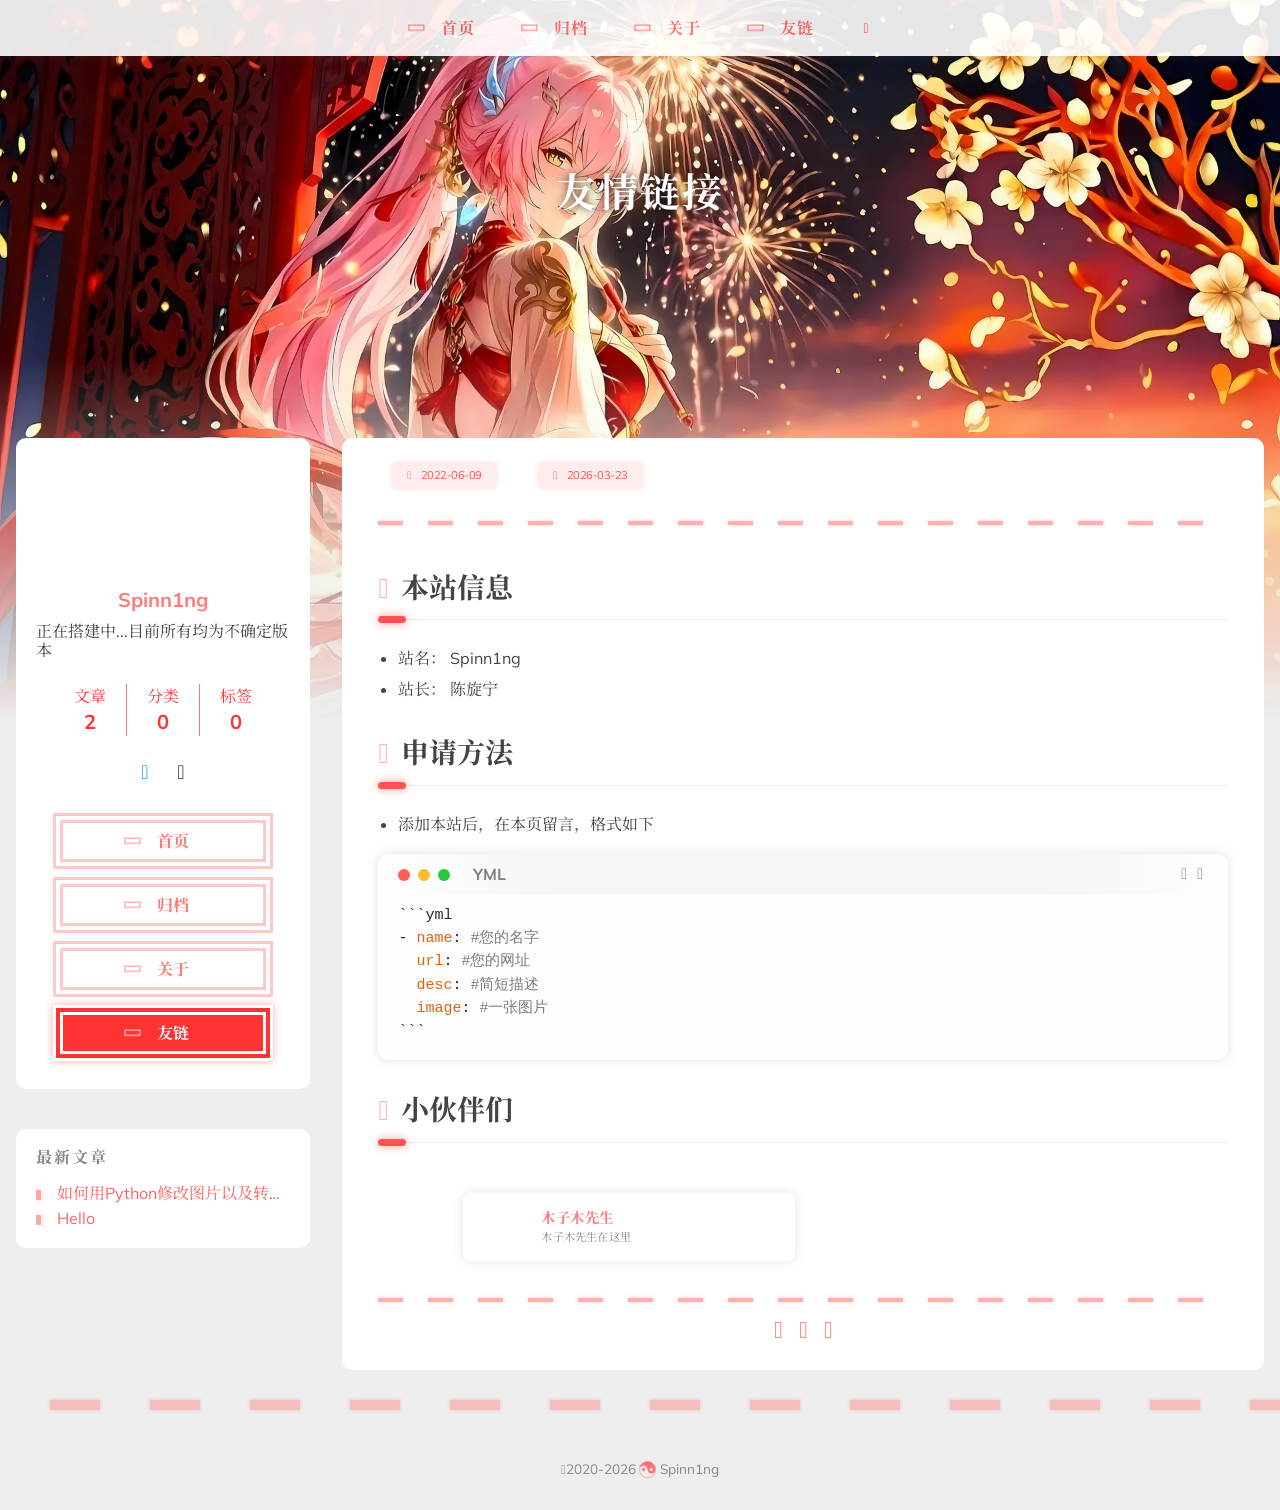
<file: friend/index.html>
<!doctype html>
<html
  lang="zh-CN" 
  data-theme-mode="auto"
  >
  <head><meta charset="utf-8" />
<meta
  name="viewport"
  content="width=device-width, initial-scale=1, shrink-to-fit=no"
/><title>
  友情链接 | Spinn1ng
</title>
<meta name="description" content="友情链接"/><script>
  window.siteConfig = JSON.parse("{\"anchor_icon\":null,\"base\":\"https://spinn1ng.github.io/\",\"clipboard\":{\"copyright\":{\"count\":50,\"enable\":false,\"license_type\":\"by-nc-sa\"},\"fail\":{\"en\":\"Copy failed (ﾟ⊿ﾟ)ﾂ\",\"ja\":\"コピー失敗 (ﾟ⊿ﾟ)ﾂ\",\"pt-br\":\"Falha ao copiar (ﾟ⊿ﾟ)ﾂ\",\"zh-cn\":\"复制失败 (ﾟ⊿ﾟ)ﾂ\",\"zh-tw\":\"複製失敗 (ﾟ⊿ﾟ)ﾂ\"},\"success\":{\"en\":\"Copy successfully (*^▽^*)\",\"ja\":\"コピー成功 (*^▽^*)\",\"pt-br\":\"Copiado com sucesso (*^▽^*)\",\"zh-cn\":\"复制成功 (*^▽^*)\",\"zh-tw\":\"複製成功 (*^▽^*)\"}},\"code_block\":{\"expand\":true},\"icon_font\":\"4552607_4k4bc36ef96\",\"outdate\":{\"daysago\":180,\"enable\":false,\"message\":{\"en\":\"This article was last updated on {time}. Please note that the content may no longer be applicable.\",\"ja\":\"この記事は最終更新日：{time}。記載内容が現在有効でない可能性がありますのでご注意ください。\",\"pt-br\":\"Este artigo foi atualizado pela última vez em {time}. Observe que o conteúdo pode não ser mais aplicável.\",\"zh-cn\":\"本文最后更新于 {time}，请注意文中内容可能已不适用。\",\"zh-tw\":\"本文最後更新於 {time}，請注意文中內容可能已不適用。\"}}}");
  
</script>
<link rel="preconnect" href="https://fonts.gstatic.com" crossorigin />
<link
  rel="preload"
  as="style"
  href="https://fonts.googleapis.com/css?family=Mulish:400,400italic,700,700italic%7cNoto%20Serif%20SC:400,400italic,700,700italic%7c&amp;display=swap"
/>
<link
  rel="stylesheet"
  href="https://fonts.googleapis.com/css?family=Mulish:400,400italic,700,700italic%7cNoto%20Serif%20SC:400,400italic,700,700italic%7c&amp;display=swap"
  media="print"
  onload="this.media='all'"
/>
<link
    rel="preload"
    href="//at.alicdn.com/t/c/font_4552607_4k4bc36ef96.woff2"
    as="font"
    type="font/woff2"
    crossorigin="anonymous"
  /><link rel="stylesheet" href="/css/loader.min.ac746e154f756f8220326eeb52a719f142ab038be5a8ddf30ea5ef15ef2356ea.css" /><meta property="og:type" content="website" />
  <meta property="og:title" content="友情链接 | Spinn1ng" />
  <meta
    property="og:description"
    content="友情链接"
  />
  <meta property="og:url" content="https://spinn1ng.github.io/friend/" />
  <meta
    property="og:site_name"
    content="陈旋宁的卧室"
  />
  <meta property="og:image" content="https://spinn1ng.github.io/images/222.webp" />
  <meta property="article:author" content="Spinn1ng" />
  <meta property="article:published_time" content="2022-06-09T20:12:52&#43;08:00" />
  <meta property="article:modified_time" content="2026-03-23T19:51:00&#43;08:00" /><meta name="twitter:card" content="summary" /><meta name="twitter:image" content="https://spinn1ng.github.io/images/222.webp" />
<link rel="shortcut icon" href="/favicon.ico"><link rel="stylesheet" href="/css/main.min.d9321cea7d2299eb8fba13623b387c81c54cdfc159780c794b7ff2de0fa6ba0c.css" /><link
    rel="preload"
    as="style"
    href="https://npm.webcache.cn/photoswipe@5.4.4/dist/photoswipe.css"
    integrity="sha384-IfxC36XL/toUyJ939C73PcgMuRzAZuIzZxE38drsmO5p6jD7ei&#43;Zx/1oA/0l8ysE" crossorigin="anonymous"
    onload="this.onload=null;this.rel='stylesheet'"
  /><link
    rel="preload"
    as="style"
    href="https://npm.webcache.cn/katex@0.16.24/dist/katex.min.css"
    integrity="sha384-tTgKLjMYmJr94v8qu2PE5MUGSMbyN2xiH266JUB3gpm8vnnJywd1dWSOEfrFz&#43;YI" crossorigin="anonymous"
    onload="this.onload=null;this.rel='stylesheet'"
  /><script
    src="https://npm.webcache.cn/pace-js@1.2.4/pace.min.js"
    
    
    
    
    integrity="sha384-k6YtvFUEIuEFBdrLKJ3YAUbBki333tj1CSUisai5Cswsg9wcLNaPzsTHDswp4Az8" crossorigin="anonymous"></script><link
    rel="stylesheet"
    href="https://npm.webcache.cn/@reimujs/aos@0.1.2/dist/aos.css"
    integrity="sha384-GMRP93c6Hkz9JVKGAuRR3nTS7M07RwPgTFenXiosjq2VbVgvdDNcz1g6Mkj8AONa" crossorigin="anonymous"/></head>
  <body><div id='loader'>
    <div class="loading-left-bg loading-bg"></div>
    <div class="loading-right-bg loading-bg"></div>
    <div class="spinner-box">
      <div class="loading-taichi rotate"><svg width="150" height="150" viewBox="0 0 1024 1024" class="icon" version="1.1" xmlns="https://www.w3.org/2000/svg" shape-rendering="geometricPrecision">
            <path d="M303.5 432A80 80 0 0 1 291.5 592A80 80 0 0 1 303.5 432z" fill="var(--red-1, #ff5252)" />
            <path d="M512 65A447 447 0 0 1 512 959L512 929A417 417 0 0 0 512 95A417 417 0 0 0 512 929L512 959A447 447 0 0 1 512 65z 
          M512 95A417 417 0 0 1 929 512A208.5 208.5 0 0 1 720.5 720.5L720.5 592A80 80 0 0 0 720.5 432A80 80 0 0 0 720.5 592L720.5 720.5A208.5 208.5 0 0 1 512 512A208.5 208.5 0 0 0 303.5 303.5A208.5 208.5 0 0 0 95 512A417 417 0 0 1 512 95z" fill="var(--red-1, #ff5252)" />
          </svg></div><div class="loading-word">祝你好梦...</div>
    </div>
  </div>
  </div>
  <script>
    var time = null;
    var loaderEl = document.getElementById('loader');
    var startLoading = () => {
      time = Date.now();
      loaderEl.classList.remove("loading");
    }
    var hideLoader = () => {
      document.body.style.overflow = 'auto';
      loader.classList.add('loading');
    };

    var endLoading = () => {
      if (!time) {
        hideLoader();
      } else {
        if (Date.now() - time > 500) {
          time = null;
          hideLoader();
        } else {
          setTimeout(endLoading, 500 - (Date.now() - time));
          time = null;
        }
      }
    }
    window.addEventListener('DOMContentLoaded', endLoading);
    loaderEl.addEventListener('click', endLoading);
  </script><div id="copy-tooltip"></div>
<div id="lang-tooltip">
本文章没有找到对应的语言版本
</div>
<div id="heatmap-tooltip"></div><div id="container">
      <div id="wrap"><div id="header-nav">
  <nav id="main-nav" aria-label="Primary navigation"><a class="main-nav-link-wrap" href="/"><div class='main-nav-icon icon rotate'>&#xe62b;</div><span class="main-nav-link">首页</span>
      </a><a class="main-nav-link-wrap" href="/archives"><div class='main-nav-icon icon rotate'>&#xe62b;</div><span class="main-nav-link">归档</span>
      </a><a class="main-nav-link-wrap" href="/about"><div class='main-nav-icon icon rotate'>&#xe62b;</div><span class="main-nav-link">关于</span>
      </a><a class="main-nav-link-wrap" href="/friend"><div class='main-nav-icon icon rotate'>&#xe62b;</div><span class="main-nav-link">友链</span>
      </a><a id="main-nav-toggle" class="nav-icon" aria-label="Toggle navigation" role="button"></a>
  </nav>
  <nav id="sub-nav" aria-label="Secondary navigation"></nav></div>
<header id="header" aria-label="Site header"><picture></picture><img  fetchpriority="high" src="/images/222.webp" alt="友情链接"><div id="header-outer">
    <div id="header-title"><span id="logo">
            <h1 data-aos="slide-up">友情链接</h1>
          </span><h2 id="subtitle-wrap" data-aos="slide-down"></h2></div>
  </div>
</header><div id="content"
          aria-label="Page content"
          class="sidebar-left"
            ><aside id="sidebar" aria-label="Sidebar"><div class="sidebar-wrapper-container "><div class="sidebar-wrapper">
    <div
      class="sidebar-wrap"
      data-aos="fade-up"
    ><div class="sidebar-author">
  <img
    data-src="/avatar/avatar.webp"
    data-sizes="auto"
    alt="Spinn1ng"
    class="lazyload"
  />
  <div class="sidebar-author-name">Spinn1ng</div>
  <div class="sidebar-description">正在搭建中...目前所有均为不确定版本</div>
</div>
<div class="sidebar-state">
  <div class="sidebar-state-article">
    <div>文章</div><div class="sidebar-state-number">2</div>
  </div>
  <a class="sidebar-state-category" href="/categories/" aria-label="sidebar-state-category-link">
    <div>分类</div>
    <div class="sidebar-state-number">
      0
    </div>
  </a>
  <a class="sidebar-state-tag" href="/tags/" aria-label="sidebar-state-tag-link">
    <div>标签</div>
    <div class="sidebar-state-number">0</div>
  </a>
</div>
<div class="sidebar-social" ><div class="icon-bilibili sidebar-social-icon">
      <a
        href="https://space.bilibili.com/76095369?spm_id_from=333.1007.0.0"
        itemprop="url"
        target="_blank"
        aria-label="bilibili"
        rel="noopener nofollow noreferrer"
      ></a>
    </div><div class="icon-github sidebar-social-icon">
      <a
        href="https://github.com/Spinn1ng"
        itemprop="url"
        target="_blank"
        aria-label="github"
        rel="noopener nofollow noreferrer"
      ></a>
    </div></div><div class="sidebar-menu"><div class="sidebar-menu-link-wrap">
      <a
        class="sidebar-menu-link-dummy"
        href="/"
        aria-label="首页"
      ></a><div class='sidebar-menu-icon icon rotate'>&#xe62b;</div><div class="sidebar-menu-link">首页</div>
    </div><div class="sidebar-menu-link-wrap">
      <a
        class="sidebar-menu-link-dummy"
        href="/archives"
        aria-label="归档"
      ></a><div class='sidebar-menu-icon icon rotate'>&#xe62b;</div><div class="sidebar-menu-link">归档</div>
    </div><div class="sidebar-menu-link-wrap">
      <a
        class="sidebar-menu-link-dummy"
        href="/about"
        aria-label="关于"
      ></a><div class='sidebar-menu-icon icon rotate'>&#xe62b;</div><div class="sidebar-menu-link">关于</div>
    </div><div class="sidebar-menu-link-wrap">
      <a
        class="sidebar-menu-link-dummy"
        href="/friend"
        aria-label="友链"
      ></a><div class='sidebar-menu-icon icon rotate'>&#xe62b;</div><div class="sidebar-menu-link">友链</div>
    </div></div></div>
  </div><div class="sidebar-widget"><div class="widget-wrapper">
    <div
      class="widget-wrap"
      data-aos="fade-up"
    >
      <h3 class="widget-title">最新文章</h3>
      <div class="widget">
        <ul><li>
              <a href="/post/webshare/" title="如何用Python修改图片以及转换图片格式">如何用Python修改图片以及转换图片格式</a>
            </li><li>
              <a href="/post/hello/" title="Hello">Hello</a>
            </li></ul>
      </div>
    </div>
  </div></div></div></aside>
<section id="main" aria-label="Main content"><article
  class="h-entry article"
  itemscope
  itemtype="https://schema.org/BlogPosting"
>
  <div
    class="article-inner"
    data-aos="fade-up"
  >
    <div class="article-meta"><div class="article-date">
  <span
    class="article-date-link icon-calendar"
    data-aos="zoom-in"
  >
    <time datetime="2022-06-09 20:12:52 &#43;0800 &#43;0800" itemprop="datePublished"
      >2022-06-09</time
    >
    <time style="display: none;" id="post-update-time"
      >2026-03-23</time
    >
  </span><span
      class="article-date-link icon-calendar-plus"
      data-aos="zoom-in"
    >
      <time datetime="2026-03-23 19:51:00 &#43;0800 &#43;0800" itemprop="dateModified"
        >2026-03-23</time
      >
    </span></div>
</div><div class="hr-line"></div><div class="e-content article-entry" itemprop="articleBody"><h2 id="本站信息">
<a class="header-anchor" href="#%e6%9c%ac%e7%ab%99%e4%bf%a1%e6%81%af"></a>
本站信息
</h2><ul>
<li>站名： Spinn1ng</li>
<li>站长： 陈旋宁</li>
</ul>
<h2 id="申请方法">
<a class="header-anchor" href="#%e7%94%b3%e8%af%b7%e6%96%b9%e6%b3%95"></a>
申请方法
</h2><ul>
<li>添加本站后，在本页留言，格式如下</li>
</ul>
<div class="highlight"><pre tabindex="0" class="chroma"><code class="language-yml" data-lang="yml"><span class="line"><span class="cl"><span class="l">```yml</span><span class="w">
</span></span></span><span class="line"><span class="cl">- <span class="nt">name</span><span class="p">:</span><span class="w"> </span><span class="c">#您的名字</span><span class="w">
</span></span></span><span class="line"><span class="cl"><span class="w">  </span><span class="nt">url</span><span class="p">:</span><span class="w"> </span><span class="c">#您的网址</span><span class="w">
</span></span></span><span class="line"><span class="cl"><span class="w">  </span><span class="nt">desc</span><span class="p">:</span><span class="w"> </span><span class="c">#简短描述</span><span class="w">
</span></span></span><span class="line"><span class="cl"><span class="w">  </span><span class="nt">image</span><span class="p">:</span><span class="w"> </span><span class="c">#一张图片</span><span class="w">
</span></span></span><span class="line"><span class="cl"><span class="l">```</span><span class="w">
</span></span></span></code></pre></div><h2 id="小伙伴们">
<a class="header-anchor" href="#%e5%b0%8f%e4%bc%99%e4%bc%b4%e4%bb%ac"></a>
小伙伴们
</h2><div class="friend-wrap" data-aos="zoom-in"><div class="friend-item-wrap">
      <a href="https://muzimu.github.io/" rel="noopener nofollow noreferrer" target="_blank"></a>
      <div class="friend-icon-wrap">
       <img
          class="no-lightbox"
          src="https://spinn1ng.github.io/avatar/mzm.webp"
          alt="木子木先生"
        />
      </div>
      <div class="friend-info-wrap">
        <div class="friend-name">
          木子木先生
        </div>
        <div class="friend-desc">
          木子木先生在这里
        </div>
      </div>
    </div></div>

</div>
    <footer class="article-footer"><div class="share-wrapper"><a href="https://service.weibo.com/share/share.php?url=https://spinn1ng.github.io/friend/&amp;appkey=&amp;title=%e5%8f%8b%e6%83%85%e9%93%be%e6%8e%a5&amp;pic=&amp;ralateUid=" target="_blank" rel="noopener noreferrer" title="友情链接">
      <div class="share-icon icon icon-weibo"></div>
    </a><a href="https://connect.qq.com/widget/shareqq/index.html?url=https://spinn1ng.github.io/friend/&amp;title=%e5%8f%8b%e6%83%85%e9%93%be%e6%8e%a5&amp;desc=%e5%8f%8b%e6%83%85%e9%93%be%e6%8e%a5&amp;source=https://spinn1ng.github.io/" target="_blank" rel="noopener noreferrer" title="友情链接">
      <div class="share-icon icon icon-qq"></div>
    </a><a href="javascript:;"  title="友情链接">
      <div class="share-icon icon icon-weixin"><div id="share-weixin">
            <div class="share-weixin-dom">
              <div class="share-weixin-content">
                <img id="share-weixin-banner"> 
                <div id="share-weixin-title"></div>
                <div id="share-weixin-desc"></div>
              </div>
              <div class="share-weixin-qrcode">
                <div class="share-weixin-info">
                  <div id="share-weixin-author"></div>
                  <div id="share-weixin-theme">Powered By hugo-theme-reimu</div>
                </div>
                <img id="share-weixin-qr" >
              </div>
            </div>
            <div class="share-weixin-canvas"></div>
          </div></div>
    </a></div><ul class="article-category-list"></ul>
<ul class="article-tag-list" itemprop="keywords"></ul>
</footer>
  </div></article></section>
        </div><footer id="footer" aria-label="Site footer">
  <div style="width: 100%; overflow: hidden">
    <div class="footer-line"></div>
  </div>
  <div id="footer-info"><div>
      <span class="icon-copyright"></span>2020-2026<span class="footer-info-sep rotate"></span>Spinn1ng
    </div></div>
</footer>
<div class="sidebar-top">
            <div class="sidebar-top-taichi rotate"></div>
            <div class="arrow-up"></div>
          </div><div id="mask" class="hide"></div>
      </div><nav id="mobile-nav" aria-label="Mobile navigation">
  <div class="sidebar-wrap"><div class="sidebar-author">
  <img
    data-src="/avatar/avatar.webp"
    data-sizes="auto"
    alt="Spinn1ng"
    class="lazyload"
  />
  <div class="sidebar-author-name">Spinn1ng</div>
  <div class="sidebar-description">正在搭建中...目前所有均为不确定版本</div>
</div>
<div class="sidebar-state">
  <div class="sidebar-state-article">
    <div>文章</div><div class="sidebar-state-number">2</div>
  </div>
  <a class="sidebar-state-category" href="/categories/" aria-label="sidebar-state-category-link">
    <div>分类</div>
    <div class="sidebar-state-number">
      0
    </div>
  </a>
  <a class="sidebar-state-tag" href="/tags/" aria-label="sidebar-state-tag-link">
    <div>标签</div>
    <div class="sidebar-state-number">0</div>
  </a>
</div>
<div class="sidebar-social" ><div class="icon-bilibili sidebar-social-icon">
      <a
        href="https://space.bilibili.com/76095369?spm_id_from=333.1007.0.0"
        itemprop="url"
        target="_blank"
        aria-label="bilibili"
        rel="noopener nofollow noreferrer"
      ></a>
    </div><div class="icon-github sidebar-social-icon">
      <a
        href="https://github.com/Spinn1ng"
        itemprop="url"
        target="_blank"
        aria-label="github"
        rel="noopener nofollow noreferrer"
      ></a>
    </div></div><div class="sidebar-menu"><div class="sidebar-menu-link-wrap">
      <a
        class="sidebar-menu-link-dummy"
        href="/"
        aria-label="首页"
      ></a><div class='sidebar-menu-icon icon rotate'>&#xe62b;</div><div class="sidebar-menu-link">首页</div>
    </div><div class="sidebar-menu-link-wrap">
      <a
        class="sidebar-menu-link-dummy"
        href="/archives"
        aria-label="归档"
      ></a><div class='sidebar-menu-icon icon rotate'>&#xe62b;</div><div class="sidebar-menu-link">归档</div>
    </div><div class="sidebar-menu-link-wrap">
      <a
        class="sidebar-menu-link-dummy"
        href="/about"
        aria-label="关于"
      ></a><div class='sidebar-menu-icon icon rotate'>&#xe62b;</div><div class="sidebar-menu-link">关于</div>
    </div><div class="sidebar-menu-link-wrap">
      <a
        class="sidebar-menu-link-dummy"
        href="/friend"
        aria-label="友链"
      ></a><div class='sidebar-menu-icon icon rotate'>&#xe62b;</div><div class="sidebar-menu-link">友链</div>
    </div></div></div></nav>
</div><script
    src="https://npm.webcache.cn/lazysizes@5.3.2/lazysizes.min.js"
    
    
    
    
    integrity="sha384-3gT/vsepWkfz/ff7PpWNUeMzeWoH3cDhm/A8jM7ouoAK0/fP/9bcHHR5kHq2nf&#43;e" crossorigin="anonymous"></script><script
    src="https://npm.webcache.cn/clipboard@2.0.11/dist/clipboard.min.js"
    
    
    
    
    integrity="sha384-J08i8An/QeARD9ExYpvphB8BsyOj3Gh2TSh1aLINKO3L0cMSH2dN3E22zFoXEi0Q" crossorigin="anonymous"></script><script src="/js/main.js" integrity="" crossorigin="anonymous"  ></script><script src="/js/aos.js" integrity="" crossorigin="anonymous"  ></script><script>
    var aosInit = () => {
      AOS.init({
        duration: 1000,
        easing: "ease",
        once: true,
        offset: 50,
      });
    };
    if (document.readyState === "loading") {
      document.addEventListener("DOMContentLoaded", aosInit);
    } else {
      aosInit();
    }
  </script><script src="/js/pjax_main.js" integrity="" crossorigin="anonymous" data-pjax ></script><script>
  var setupFirework = () => {
    if (! false  || !window.matchMedia('(max-width: 768px)').matches) {
      if (window.firework) {
        const options = JSON.parse("{\"excludeelements\":[\"a\",\"button\"],\"particles\":[{\"colors\":[\"var(--red-1)\",\"var(--red-2)\",\"var(--red-3)\",\"var(--red-4)\"],\"duration\":[1200,1800],\"easing\":\"easeOutExpo\",\"move\":[\"emit\"],\"number\":20,\"shape\":\"circle\",\"shapeOptions\":{\"alpha\":[0.3,0.5],\"radius\":[16,32]}},{\"colors\":[\"var(--red-0)\"],\"duration\":[1200,1800],\"easing\":\"easeOutExpo\",\"move\":[\"diffuse\"],\"number\":1,\"shape\":\"circle\",\"shapeOptions\":{\"alpha\":[0.2,0.5],\"lineWidth\":6,\"radius\":20}}]}");
        options.excludeElements = options.excludeelements;
        delete options.excludeelements;
        window.firework(options);
      }
    }
  }
</script><script
    src="https://npm.webcache.cn/mouse-firework@0.2.0/dist/index.umd.js"
    defer
    
    
    onload="setupFirework()"
    integrity="sha384-qi9WggRt19tv8Vc7pCHW3ulMNLwrn515zaLEWZjl1px07vz8&#43;pUoWX8n1rgq282T" crossorigin="anonymous"></script>

<div id="lazy-script">
  <div><script data-pjax>
        window.REIMU_POST = {
          author: "Spinn1ng",
          title: "友情链接",
          url: "https:\/\/spinn1ng.github.io\/friend\/",
          description: "友情链接",
          cover: "https:\/\/spinn1ng.github.io\/images\/222.webp",
        };
      </script><script src="/js/insert_highlight.js" integrity="" crossorigin="anonymous" data-pjax ></script><script src="/js/tabs.js" integrity="" crossorigin="anonymous" data-pjax defer></script><script type="module" data-pjax>const PhotoSwipeLightbox = (await safeImport("https:\/\/npm.webcache.cn\/photoswipe@5.4.4\/dist\/photoswipe-lightbox.esm.min.js", "sha384-DiL6M\/gG\u002bwmTxmCRZyD1zee6lIhawn5TGvED0FOh7fXcN9B0aZ9dexSF\/N6lrZi\/")).default;const initPswp = (gallery, children) => {
          if (_$$(`${gallery} ${children}`).length > 0) {
            new PhotoSwipeLightbox({
              gallery,
              children,pswpModule: () => safeImport("https:\/\/npm.webcache.cn\/photoswipe@5.4.4\/dist\/photoswipe.esm.min.js", "sha384-WkkO3GCmgkC3VQWpaV8DqhKJqpzpF9JoByxDmnV8\u002boTJ7m3DfYEWX1fu1scuS4\u002bs")}).init();
          }
        }
        const pswp = () => {
          initPswp('.article-entry', 'a.article-gallery-item');
          initPswp('.article-gallery', 'a.article-gallery-item');
        }
        pswp()
      </script><script
    src="https://npm.webcache.cn/qrcode@1.5.1/build/qrcode.js"
    defer
    
    data-pjax
    
    integrity="sha384-VT1EeewTCEXgndcPMQ0PzV&#43;uVFYjxFIjmAA7s5gcMX9t4Dt5TD&#43;OVQIn7NJWIXn7" crossorigin="anonymous"></script><script
    src="https://npm.webcache.cn/@zumer/snapdom@1.9.14/dist/snapdom.min.js"
    defer
    
    data-pjax
    
    integrity="sha384-OEQ&#43;fJp/Mvi2uzBREXybtxryJvLytWapuHu4EE6LPwTKUwATYcc55tPPcZTzVcmx" crossorigin="anonymous"></script></div>
</div><script>
    if ('serviceWorker' in navigator) {
      navigator.serviceWorker.getRegistrations().then((registrations) => {
        for (let registration of registrations) {
          registration.unregister();
        }
      });
    }
  </script><script>
  const reimuCopyright = String.raw`
   ______     ______     __     __    __     __  __    
  /\  == \   /\  ___\   /\ \   /\ "-./  \   /\ \/\ \   
  \ \  __<   \ \  __\   \ \ \  \ \ \-./\ \  \ \ \_\ \  
   \ \_\ \_\  \ \_____\  \ \_\  \ \_\ \ \_\  \ \_____\ 
    \/_/ /_/   \/_____/   \/_/   \/_/  \/_/   \/_____/ 
                                                    
  `;
  console.log(String.raw`%c ${reimuCopyright}`, "color: #ff5252;");
  console.log(
    "%c Theme.Reimu" + " %c https://github.com/D-Sketon/hugo-theme-reimu ",
    "color: white; background: #ff5252; padding:5px 0;",
    "padding:4px;border:1px solid #ff5252;",
  );
</script></body>
</html>
</file>
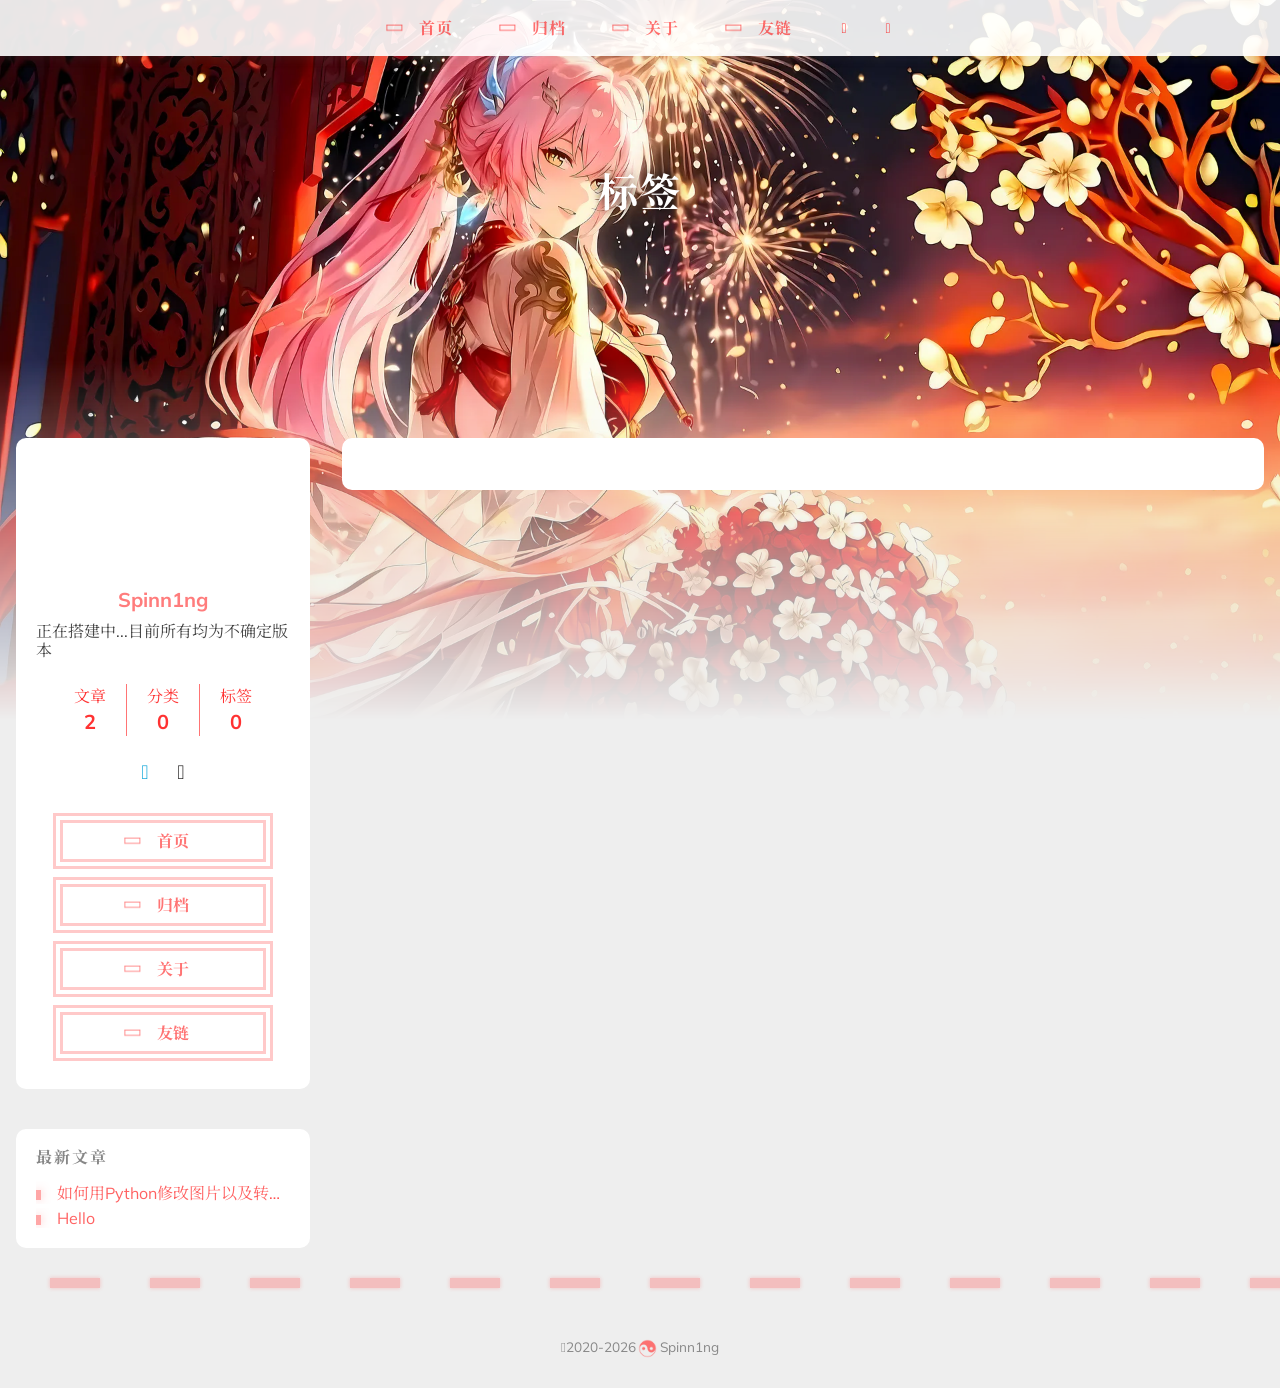
<file: tags/index.html>
<!doctype html>
<html
  lang="zh-CN" 
  data-theme-mode="auto"
  >
  <head><meta charset="utf-8" />
<meta
  name="viewport"
  content="width=device-width, initial-scale=1, shrink-to-fit=no"
/><title>
  标签 | Spinn1ng
</title>
<meta name="description" content="正在搭建中...目前所有均为不确定版本"/><script>
  window.siteConfig = JSON.parse("{\"anchor_icon\":null,\"base\":\"https://spinn1ng.github.io/\",\"clipboard\":{\"copyright\":{\"count\":50,\"enable\":false,\"license_type\":\"by-nc-sa\"},\"fail\":{\"en\":\"Copy failed (ﾟ⊿ﾟ)ﾂ\",\"ja\":\"コピー失敗 (ﾟ⊿ﾟ)ﾂ\",\"pt-br\":\"Falha ao copiar (ﾟ⊿ﾟ)ﾂ\",\"zh-cn\":\"复制失败 (ﾟ⊿ﾟ)ﾂ\",\"zh-tw\":\"複製失敗 (ﾟ⊿ﾟ)ﾂ\"},\"success\":{\"en\":\"Copy successfully (*^▽^*)\",\"ja\":\"コピー成功 (*^▽^*)\",\"pt-br\":\"Copiado com sucesso (*^▽^*)\",\"zh-cn\":\"复制成功 (*^▽^*)\",\"zh-tw\":\"複製成功 (*^▽^*)\"}},\"code_block\":{\"expand\":true},\"icon_font\":\"4552607_4k4bc36ef96\",\"outdate\":{\"daysago\":180,\"enable\":false,\"message\":{\"en\":\"This article was last updated on {time}. Please note that the content may no longer be applicable.\",\"ja\":\"この記事は最終更新日：{time}。記載内容が現在有効でない可能性がありますのでご注意ください。\",\"pt-br\":\"Este artigo foi atualizado pela última vez em {time}. Observe que o conteúdo pode não ser mais aplicável.\",\"zh-cn\":\"本文最后更新于 {time}，请注意文中内容可能已不适用。\",\"zh-tw\":\"本文最後更新於 {time}，請注意文中內容可能已不適用。\"}}}");
  
</script>
<link rel="preconnect" href="https://fonts.gstatic.com" crossorigin />
<link
  rel="preload"
  as="style"
  href="https://fonts.googleapis.com/css?family=Mulish:400,400italic,700,700italic%7cNoto%20Serif%20SC:400,400italic,700,700italic%7c&amp;display=swap"
/>
<link
  rel="stylesheet"
  href="https://fonts.googleapis.com/css?family=Mulish:400,400italic,700,700italic%7cNoto%20Serif%20SC:400,400italic,700,700italic%7c&amp;display=swap"
  media="print"
  onload="this.media='all'"
/>
<link
    rel="preload"
    href="//at.alicdn.com/t/c/font_4552607_4k4bc36ef96.woff2"
    as="font"
    type="font/woff2"
    crossorigin="anonymous"
  /><link rel="stylesheet" href="/css/loader.min.ac746e154f756f8220326eeb52a719f142ab038be5a8ddf30ea5ef15ef2356ea.css" /><meta property="og:type" content="website" />
  <meta property="og:title" content="标签 | Spinn1ng" />
  <meta
    property="og:description"
    content="正在搭建中...目前所有均为不确定版本"
  />
  <meta property="og:url" content="https://spinn1ng.github.io/tags/" />
  <meta
    property="og:site_name"
    content="陈旋宁的卧室"
  />
  <meta property="og:image" content="https://spinn1ng.github.io/images/222.webp" />
  <meta property="article:author" content="Spinn1ng" />
  <meta property="article:published_time" content="0001-01-01T00:00:00&#43;00:00" />
  <meta property="article:modified_time" content="0001-01-01T00:00:00&#43;00:00" /><meta name="twitter:card" content="summary" /><meta name="twitter:image" content="https://spinn1ng.github.io/images/222.webp" /><link rel="alternate" type="application/rss+xml" href="https://spinn1ng.github.io/tags/index.xml" title="陈旋宁的卧室">
<link rel="shortcut icon" href="/favicon.ico"><link rel="stylesheet" href="/css/main.min.d9321cea7d2299eb8fba13623b387c81c54cdfc159780c794b7ff2de0fa6ba0c.css" /><link
    rel="preload"
    as="style"
    href="https://npm.webcache.cn/photoswipe@5.4.4/dist/photoswipe.css"
    integrity="sha384-IfxC36XL/toUyJ939C73PcgMuRzAZuIzZxE38drsmO5p6jD7ei&#43;Zx/1oA/0l8ysE" crossorigin="anonymous"
    onload="this.onload=null;this.rel='stylesheet'"
  /><link
    rel="preload"
    as="style"
    href="https://npm.webcache.cn/katex@0.16.24/dist/katex.min.css"
    integrity="sha384-tTgKLjMYmJr94v8qu2PE5MUGSMbyN2xiH266JUB3gpm8vnnJywd1dWSOEfrFz&#43;YI" crossorigin="anonymous"
    onload="this.onload=null;this.rel='stylesheet'"
  /><script
    src="https://npm.webcache.cn/pace-js@1.2.4/pace.min.js"
    
    
    
    
    integrity="sha384-k6YtvFUEIuEFBdrLKJ3YAUbBki333tj1CSUisai5Cswsg9wcLNaPzsTHDswp4Az8" crossorigin="anonymous"></script><link
    rel="stylesheet"
    href="https://npm.webcache.cn/@reimujs/aos@0.1.2/dist/aos.css"
    integrity="sha384-GMRP93c6Hkz9JVKGAuRR3nTS7M07RwPgTFenXiosjq2VbVgvdDNcz1g6Mkj8AONa" crossorigin="anonymous"/></head>
  <body><div id='loader'>
    <div class="loading-left-bg loading-bg"></div>
    <div class="loading-right-bg loading-bg"></div>
    <div class="spinner-box">
      <div class="loading-taichi rotate"><svg width="150" height="150" viewBox="0 0 1024 1024" class="icon" version="1.1" xmlns="https://www.w3.org/2000/svg" shape-rendering="geometricPrecision">
            <path d="M303.5 432A80 80 0 0 1 291.5 592A80 80 0 0 1 303.5 432z" fill="var(--red-1, #ff5252)" />
            <path d="M512 65A447 447 0 0 1 512 959L512 929A417 417 0 0 0 512 95A417 417 0 0 0 512 929L512 959A447 447 0 0 1 512 65z 
          M512 95A417 417 0 0 1 929 512A208.5 208.5 0 0 1 720.5 720.5L720.5 592A80 80 0 0 0 720.5 432A80 80 0 0 0 720.5 592L720.5 720.5A208.5 208.5 0 0 1 512 512A208.5 208.5 0 0 0 303.5 303.5A208.5 208.5 0 0 0 95 512A417 417 0 0 1 512 95z" fill="var(--red-1, #ff5252)" />
          </svg></div><div class="loading-word">祝你好梦...</div>
    </div>
  </div>
  </div>
  <script>
    var time = null;
    var loaderEl = document.getElementById('loader');
    var startLoading = () => {
      time = Date.now();
      loaderEl.classList.remove("loading");
    }
    var hideLoader = () => {
      document.body.style.overflow = 'auto';
      loader.classList.add('loading');
    };

    var endLoading = () => {
      if (!time) {
        hideLoader();
      } else {
        if (Date.now() - time > 500) {
          time = null;
          hideLoader();
        } else {
          setTimeout(endLoading, 500 - (Date.now() - time));
          time = null;
        }
      }
    }
    window.addEventListener('DOMContentLoaded', endLoading);
    loaderEl.addEventListener('click', endLoading);
  </script><div id="copy-tooltip"></div>
<div id="lang-tooltip">
本文章没有找到对应的语言版本
</div>
<div id="heatmap-tooltip"></div><div id="container">
      <div id="wrap"><div id="header-nav">
  <nav id="main-nav" aria-label="Primary navigation"><a class="main-nav-link-wrap" href="/"><div class='main-nav-icon icon rotate'>&#xe62b;</div><span class="main-nav-link">首页</span>
      </a><a class="main-nav-link-wrap" href="/archives"><div class='main-nav-icon icon rotate'>&#xe62b;</div><span class="main-nav-link">归档</span>
      </a><a class="main-nav-link-wrap" href="/about"><div class='main-nav-icon icon rotate'>&#xe62b;</div><span class="main-nav-link">关于</span>
      </a><a class="main-nav-link-wrap" href="/friend"><div class='main-nav-icon icon rotate'>&#xe62b;</div><span class="main-nav-link">友链</span>
      </a><a id="main-nav-toggle" class="nav-icon" aria-label="Toggle navigation" role="button"></a>
  </nav>
  <nav id="sub-nav" aria-label="Secondary navigation"><a id="nav-rss-link" class="nav-icon" href="/tags/index.xml" title="RSS 订阅" aria-label="RSS 订阅" target="_blank"></a></nav></div>
<header id="header" aria-label="Site header"><picture></picture><img  fetchpriority="high" src="/images/222.webp" alt="Tags"><div id="header-outer">
    <div id="header-title"><span id="logo">
            <h1 data-aos="slide-up">标签</h1>
          </span><h2 id="subtitle-wrap" data-aos="slide-down"></h2></div>
  </div>
</header><div id="content"
          aria-label="Page content"
          class="sidebar-left"
            ><aside id="sidebar" aria-label="Sidebar"><div class="sidebar-wrapper-container "><div class="sidebar-wrapper">
    <div
      class="sidebar-wrap"
      data-aos="fade-up"
    ><div class="sidebar-author">
  <img
    data-src="/avatar/avatar.webp"
    data-sizes="auto"
    alt="Spinn1ng"
    class="lazyload"
  />
  <div class="sidebar-author-name">Spinn1ng</div>
  <div class="sidebar-description">正在搭建中...目前所有均为不确定版本</div>
</div>
<div class="sidebar-state">
  <div class="sidebar-state-article">
    <div>文章</div><div class="sidebar-state-number">2</div>
  </div>
  <a class="sidebar-state-category" href="/categories/" aria-label="sidebar-state-category-link">
    <div>分类</div>
    <div class="sidebar-state-number">
      0
    </div>
  </a>
  <a class="sidebar-state-tag" href="/tags/" aria-label="sidebar-state-tag-link">
    <div>标签</div>
    <div class="sidebar-state-number">0</div>
  </a>
</div>
<div class="sidebar-social" ><div class="icon-bilibili sidebar-social-icon">
      <a
        href="https://space.bilibili.com/76095369?spm_id_from=333.1007.0.0"
        itemprop="url"
        target="_blank"
        aria-label="bilibili"
        rel="noopener nofollow noreferrer"
      ></a>
    </div><div class="icon-github sidebar-social-icon">
      <a
        href="https://github.com/Spinn1ng"
        itemprop="url"
        target="_blank"
        aria-label="github"
        rel="noopener nofollow noreferrer"
      ></a>
    </div></div><div class="sidebar-menu"><div class="sidebar-menu-link-wrap">
      <a
        class="sidebar-menu-link-dummy"
        href="/"
        aria-label="首页"
      ></a><div class='sidebar-menu-icon icon rotate'>&#xe62b;</div><div class="sidebar-menu-link">首页</div>
    </div><div class="sidebar-menu-link-wrap">
      <a
        class="sidebar-menu-link-dummy"
        href="/archives"
        aria-label="归档"
      ></a><div class='sidebar-menu-icon icon rotate'>&#xe62b;</div><div class="sidebar-menu-link">归档</div>
    </div><div class="sidebar-menu-link-wrap">
      <a
        class="sidebar-menu-link-dummy"
        href="/about"
        aria-label="关于"
      ></a><div class='sidebar-menu-icon icon rotate'>&#xe62b;</div><div class="sidebar-menu-link">关于</div>
    </div><div class="sidebar-menu-link-wrap">
      <a
        class="sidebar-menu-link-dummy"
        href="/friend"
        aria-label="友链"
      ></a><div class='sidebar-menu-icon icon rotate'>&#xe62b;</div><div class="sidebar-menu-link">友链</div>
    </div></div></div>
  </div><div class="sidebar-widget"><div class="widget-wrapper">
    <div
      class="widget-wrap"
      data-aos="fade-up"
    >
      <h3 class="widget-title">最新文章</h3>
      <div class="widget">
        <ul><li>
              <a href="/post/webshare/" title="如何用Python修改图片以及转换图片格式">如何用Python修改图片以及转换图片格式</a>
            </li><li>
              <a href="/post/hello/" title="Hello">Hello</a>
            </li></ul>
      </div>
    </div>
  </div></div></div></aside>
<section id="main" aria-label="Main content"><div
    class="archives-outer-wrap"
    data-aos="fade-up"
  >
    <div
      class="
        tag-wrap
      "
    ></div>
  </div></section>
        </div><footer id="footer" aria-label="Site footer">
  <div style="width: 100%; overflow: hidden">
    <div class="footer-line"></div>
  </div>
  <div id="footer-info"><div>
      <span class="icon-copyright"></span>2020-2026<span class="footer-info-sep rotate"></span>Spinn1ng
    </div></div>
</footer>
<div class="sidebar-top">
            <div class="sidebar-top-taichi rotate"></div>
            <div class="arrow-up"></div>
          </div><div id="mask" class="hide"></div>
      </div><nav id="mobile-nav" aria-label="Mobile navigation">
  <div class="sidebar-wrap"><div class="sidebar-author">
  <img
    data-src="/avatar/avatar.webp"
    data-sizes="auto"
    alt="Spinn1ng"
    class="lazyload"
  />
  <div class="sidebar-author-name">Spinn1ng</div>
  <div class="sidebar-description">正在搭建中...目前所有均为不确定版本</div>
</div>
<div class="sidebar-state">
  <div class="sidebar-state-article">
    <div>文章</div><div class="sidebar-state-number">2</div>
  </div>
  <a class="sidebar-state-category" href="/categories/" aria-label="sidebar-state-category-link">
    <div>分类</div>
    <div class="sidebar-state-number">
      0
    </div>
  </a>
  <a class="sidebar-state-tag" href="/tags/" aria-label="sidebar-state-tag-link">
    <div>标签</div>
    <div class="sidebar-state-number">0</div>
  </a>
</div>
<div class="sidebar-social" ><div class="icon-bilibili sidebar-social-icon">
      <a
        href="https://space.bilibili.com/76095369?spm_id_from=333.1007.0.0"
        itemprop="url"
        target="_blank"
        aria-label="bilibili"
        rel="noopener nofollow noreferrer"
      ></a>
    </div><div class="icon-github sidebar-social-icon">
      <a
        href="https://github.com/Spinn1ng"
        itemprop="url"
        target="_blank"
        aria-label="github"
        rel="noopener nofollow noreferrer"
      ></a>
    </div></div><div class="sidebar-menu"><div class="sidebar-menu-link-wrap">
      <a
        class="sidebar-menu-link-dummy"
        href="/"
        aria-label="首页"
      ></a><div class='sidebar-menu-icon icon rotate'>&#xe62b;</div><div class="sidebar-menu-link">首页</div>
    </div><div class="sidebar-menu-link-wrap">
      <a
        class="sidebar-menu-link-dummy"
        href="/archives"
        aria-label="归档"
      ></a><div class='sidebar-menu-icon icon rotate'>&#xe62b;</div><div class="sidebar-menu-link">归档</div>
    </div><div class="sidebar-menu-link-wrap">
      <a
        class="sidebar-menu-link-dummy"
        href="/about"
        aria-label="关于"
      ></a><div class='sidebar-menu-icon icon rotate'>&#xe62b;</div><div class="sidebar-menu-link">关于</div>
    </div><div class="sidebar-menu-link-wrap">
      <a
        class="sidebar-menu-link-dummy"
        href="/friend"
        aria-label="友链"
      ></a><div class='sidebar-menu-icon icon rotate'>&#xe62b;</div><div class="sidebar-menu-link">友链</div>
    </div></div></div></nav>
</div><script
    src="https://npm.webcache.cn/lazysizes@5.3.2/lazysizes.min.js"
    
    
    
    
    integrity="sha384-3gT/vsepWkfz/ff7PpWNUeMzeWoH3cDhm/A8jM7ouoAK0/fP/9bcHHR5kHq2nf&#43;e" crossorigin="anonymous"></script><script
    src="https://npm.webcache.cn/clipboard@2.0.11/dist/clipboard.min.js"
    
    
    
    
    integrity="sha384-J08i8An/QeARD9ExYpvphB8BsyOj3Gh2TSh1aLINKO3L0cMSH2dN3E22zFoXEi0Q" crossorigin="anonymous"></script><script src="/js/main.js" integrity="" crossorigin="anonymous"  ></script><script src="/js/aos.js" integrity="" crossorigin="anonymous"  ></script><script>
    var aosInit = () => {
      AOS.init({
        duration: 1000,
        easing: "ease",
        once: true,
        offset: 50,
      });
    };
    if (document.readyState === "loading") {
      document.addEventListener("DOMContentLoaded", aosInit);
    } else {
      aosInit();
    }
  </script><script src="/js/pjax_main.js" integrity="" crossorigin="anonymous" data-pjax ></script><script>
  var setupFirework = () => {
    if (! false  || !window.matchMedia('(max-width: 768px)').matches) {
      if (window.firework) {
        const options = JSON.parse("{\"excludeelements\":[\"a\",\"button\"],\"particles\":[{\"colors\":[\"var(--red-1)\",\"var(--red-2)\",\"var(--red-3)\",\"var(--red-4)\"],\"duration\":[1200,1800],\"easing\":\"easeOutExpo\",\"move\":[\"emit\"],\"number\":20,\"shape\":\"circle\",\"shapeOptions\":{\"alpha\":[0.3,0.5],\"radius\":[16,32]}},{\"colors\":[\"var(--red-0)\"],\"duration\":[1200,1800],\"easing\":\"easeOutExpo\",\"move\":[\"diffuse\"],\"number\":1,\"shape\":\"circle\",\"shapeOptions\":{\"alpha\":[0.2,0.5],\"lineWidth\":6,\"radius\":20}}]}");
        options.excludeElements = options.excludeelements;
        delete options.excludeelements;
        window.firework(options);
      }
    }
  }
</script><script
    src="https://npm.webcache.cn/mouse-firework@0.2.0/dist/index.umd.js"
    defer
    
    
    onload="setupFirework()"
    integrity="sha384-qi9WggRt19tv8Vc7pCHW3ulMNLwrn515zaLEWZjl1px07vz8&#43;pUoWX8n1rgq282T" crossorigin="anonymous"></script>

<div id="lazy-script">
  <div><script data-pjax>
        window.REIMU_POST = {
          author: "Spinn1ng",
          title: "Tags",
          url: "https:\/\/spinn1ng.github.io\/tags\/",
          description: "",
          cover: "https:\/\/spinn1ng.github.io\/images\/222.webp",
        };
      </script><script src="/js/insert_highlight.js" integrity="" crossorigin="anonymous" data-pjax ></script><script src="/js/tabs.js" integrity="" crossorigin="anonymous" data-pjax defer></script><script type="module" data-pjax>const PhotoSwipeLightbox = (await safeImport("https:\/\/npm.webcache.cn\/photoswipe@5.4.4\/dist\/photoswipe-lightbox.esm.min.js", "sha384-DiL6M\/gG\u002bwmTxmCRZyD1zee6lIhawn5TGvED0FOh7fXcN9B0aZ9dexSF\/N6lrZi\/")).default;const initPswp = (gallery, children) => {
          if (_$$(`${gallery} ${children}`).length > 0) {
            new PhotoSwipeLightbox({
              gallery,
              children,pswpModule: () => safeImport("https:\/\/npm.webcache.cn\/photoswipe@5.4.4\/dist\/photoswipe.esm.min.js", "sha384-WkkO3GCmgkC3VQWpaV8DqhKJqpzpF9JoByxDmnV8\u002boTJ7m3DfYEWX1fu1scuS4\u002bs")}).init();
          }
        }
        const pswp = () => {
          initPswp('.article-entry', 'a.article-gallery-item');
          initPswp('.article-gallery', 'a.article-gallery-item');
        }
        pswp()
      </script><script
    src="https://npm.webcache.cn/qrcode@1.5.1/build/qrcode.js"
    defer
    
    data-pjax
    
    integrity="sha384-VT1EeewTCEXgndcPMQ0PzV&#43;uVFYjxFIjmAA7s5gcMX9t4Dt5TD&#43;OVQIn7NJWIXn7" crossorigin="anonymous"></script><script
    src="https://npm.webcache.cn/@zumer/snapdom@1.9.14/dist/snapdom.min.js"
    defer
    
    data-pjax
    
    integrity="sha384-OEQ&#43;fJp/Mvi2uzBREXybtxryJvLytWapuHu4EE6LPwTKUwATYcc55tPPcZTzVcmx" crossorigin="anonymous"></script></div>
</div><script>
    if ('serviceWorker' in navigator) {
      navigator.serviceWorker.getRegistrations().then((registrations) => {
        for (let registration of registrations) {
          registration.unregister();
        }
      });
    }
  </script><script>
  const reimuCopyright = String.raw`
   ______     ______     __     __    __     __  __    
  /\  == \   /\  ___\   /\ \   /\ "-./  \   /\ \/\ \   
  \ \  __<   \ \  __\   \ \ \  \ \ \-./\ \  \ \ \_\ \  
   \ \_\ \_\  \ \_____\  \ \_\  \ \_\ \ \_\  \ \_____\ 
    \/_/ /_/   \/_____/   \/_/   \/_/  \/_/   \/_____/ 
                                                    
  `;
  console.log(String.raw`%c ${reimuCopyright}`, "color: #ff5252;");
  console.log(
    "%c Theme.Reimu" + " %c https://github.com/D-Sketon/hugo-theme-reimu ",
    "color: white; background: #ff5252; padding:5px 0;",
    "padding:4px;border:1px solid #ff5252;",
  );
</script></body>
</html>
</file>
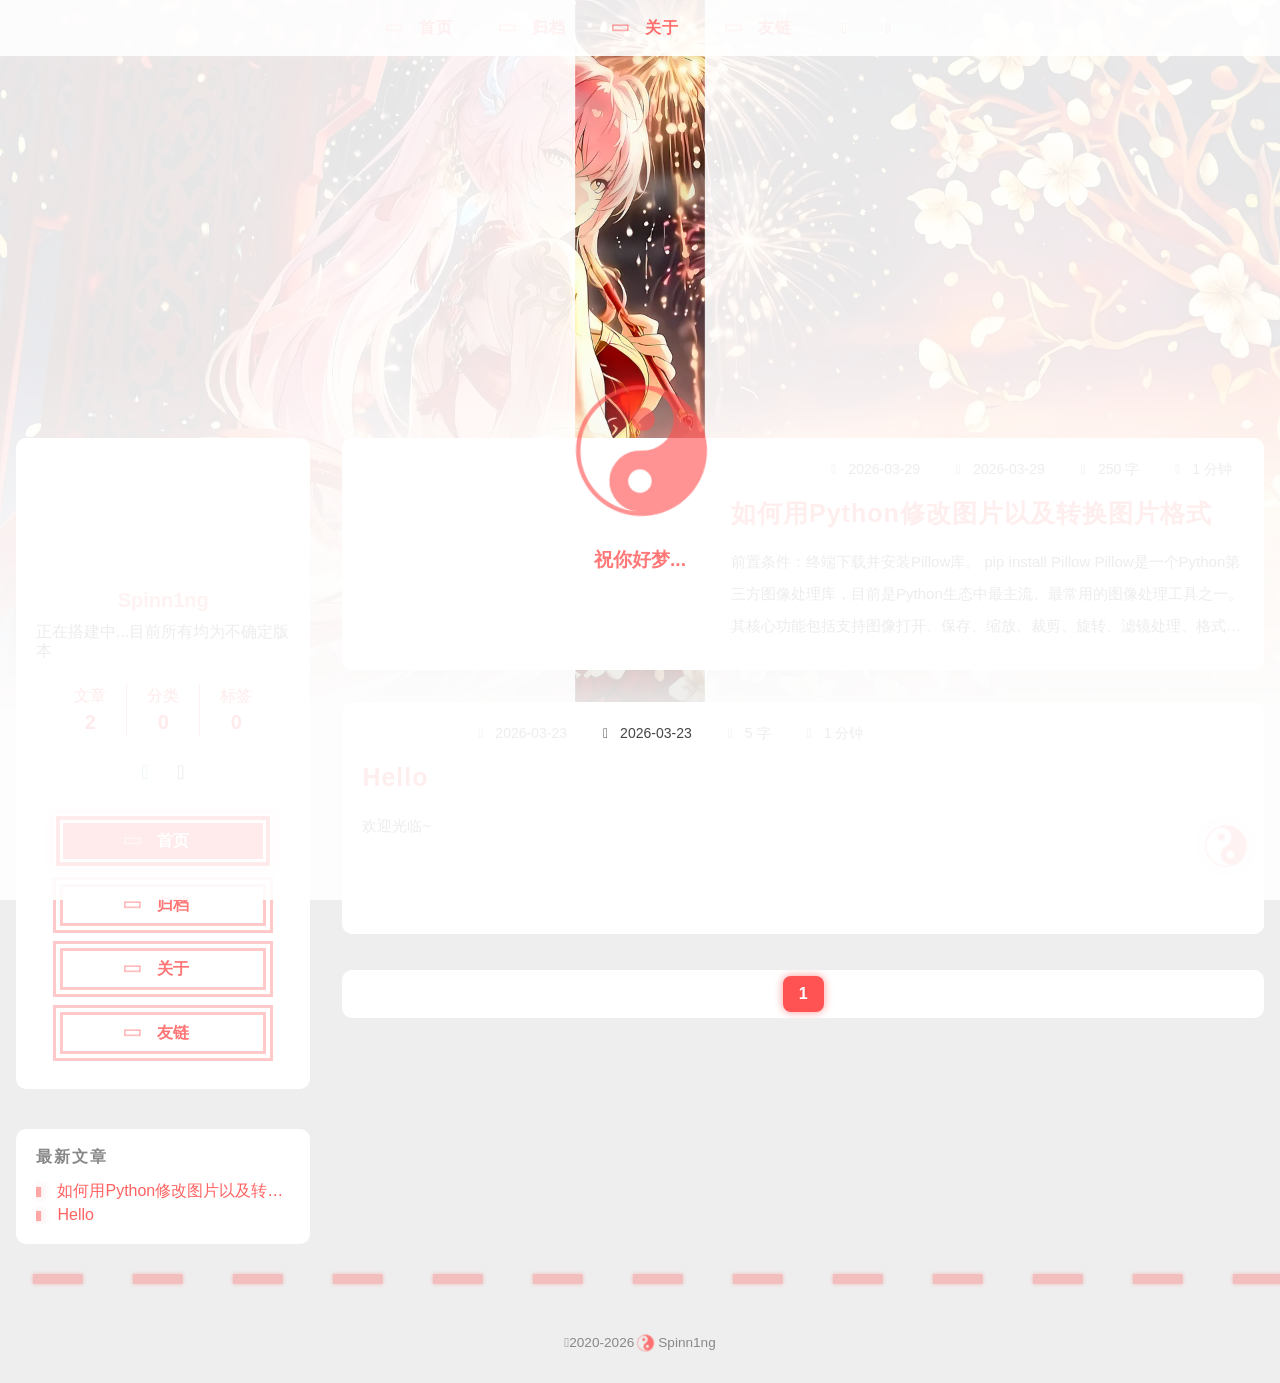
<file: page/1/index.html>
<!DOCTYPE html>
<html lang="zh-CN">
  <head>
    <title>https://spinn1ng.github.io/</title>
    <link rel="canonical" href="https://spinn1ng.github.io/">
    <meta charset="utf-8">
    <meta http-equiv="refresh" content="0; url=https://spinn1ng.github.io/">
  </head>
</html>
</file>
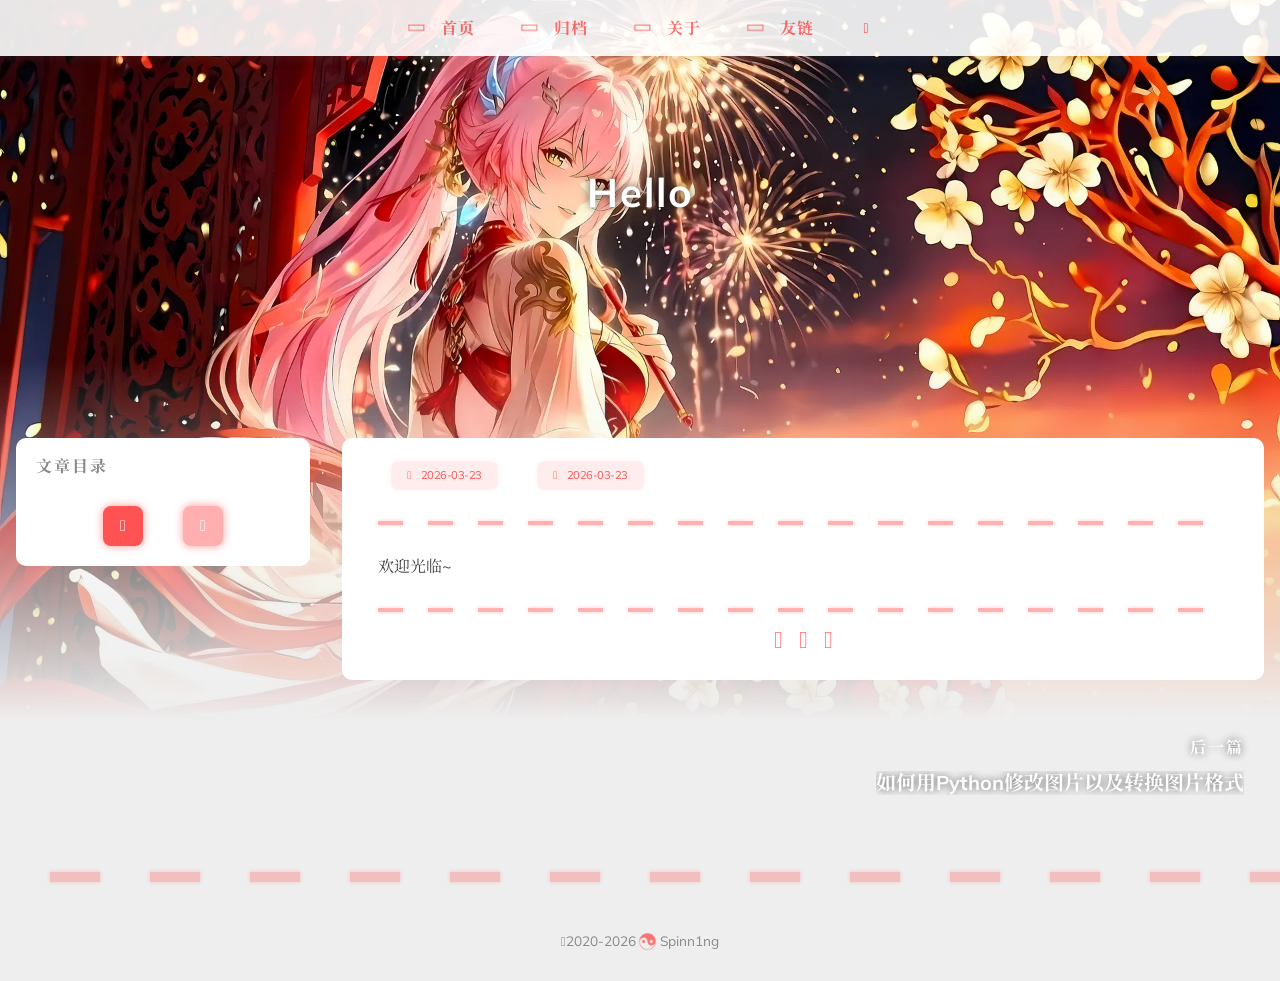
<file: post/hello/index.html>
<!doctype html>
<html
  lang="zh-CN" 
  data-theme-mode="auto"
  >
  <head><meta charset="utf-8" />
<meta
  name="viewport"
  content="width=device-width, initial-scale=1, shrink-to-fit=no"
/><title>
  Hello | Spinn1ng
</title>
<meta name="description" content="正在搭建中...目前所有均为不确定版本"/><script>
  window.siteConfig = JSON.parse("{\"anchor_icon\":null,\"base\":\"https://spinn1ng.github.io/\",\"clipboard\":{\"copyright\":{\"count\":50,\"enable\":false,\"license_type\":\"by-nc-sa\"},\"fail\":{\"en\":\"Copy failed (ﾟ⊿ﾟ)ﾂ\",\"ja\":\"コピー失敗 (ﾟ⊿ﾟ)ﾂ\",\"pt-br\":\"Falha ao copiar (ﾟ⊿ﾟ)ﾂ\",\"zh-cn\":\"复制失败 (ﾟ⊿ﾟ)ﾂ\",\"zh-tw\":\"複製失敗 (ﾟ⊿ﾟ)ﾂ\"},\"success\":{\"en\":\"Copy successfully (*^▽^*)\",\"ja\":\"コピー成功 (*^▽^*)\",\"pt-br\":\"Copiado com sucesso (*^▽^*)\",\"zh-cn\":\"复制成功 (*^▽^*)\",\"zh-tw\":\"複製成功 (*^▽^*)\"}},\"code_block\":{\"expand\":true},\"icon_font\":\"4552607_4k4bc36ef96\",\"outdate\":{\"daysago\":180,\"enable\":false,\"message\":{\"en\":\"This article was last updated on {time}. Please note that the content may no longer be applicable.\",\"ja\":\"この記事は最終更新日：{time}。記載内容が現在有効でない可能性がありますのでご注意ください。\",\"pt-br\":\"Este artigo foi atualizado pela última vez em {time}. Observe que o conteúdo pode não ser mais aplicável.\",\"zh-cn\":\"本文最后更新于 {time}，请注意文中内容可能已不适用。\",\"zh-tw\":\"本文最後更新於 {time}，請注意文中內容可能已不適用。\"}}}");
  
</script>
<link rel="preconnect" href="https://fonts.gstatic.com" crossorigin />
<link
  rel="preload"
  as="style"
  href="https://fonts.googleapis.com/css?family=Mulish:400,400italic,700,700italic%7cNoto%20Serif%20SC:400,400italic,700,700italic%7c&amp;display=swap"
/>
<link
  rel="stylesheet"
  href="https://fonts.googleapis.com/css?family=Mulish:400,400italic,700,700italic%7cNoto%20Serif%20SC:400,400italic,700,700italic%7c&amp;display=swap"
  media="print"
  onload="this.media='all'"
/>
<link
    rel="preload"
    href="//at.alicdn.com/t/c/font_4552607_4k4bc36ef96.woff2"
    as="font"
    type="font/woff2"
    crossorigin="anonymous"
  /><link rel="stylesheet" href="/css/loader.min.ac746e154f756f8220326eeb52a719f142ab038be5a8ddf30ea5ef15ef2356ea.css" /><meta property="og:type" content="website" />
  <meta property="og:title" content="Hello | Spinn1ng" />
  <meta
    property="og:description"
    content="正在搭建中...目前所有均为不确定版本"
  />
  <meta property="og:url" content="https://spinn1ng.github.io/post/hello/" />
  <meta
    property="og:site_name"
    content="陈旋宁的卧室"
  />
  <meta property="og:image" content="https://spinn1ng.github.io/images/222.webp" />
  <meta property="article:author" content="Spinn1ng" />
  <meta property="article:published_time" content="2026-03-23T19:51:00&#43;08:00" />
  <meta property="article:modified_time" content="2026-03-23T19:51:00&#43;08:00" /><meta name="twitter:card" content="summary" /><meta name="twitter:image" content="https://spinn1ng.github.io/images/222.webp" />
<link rel="shortcut icon" href="/favicon.ico"><link rel="stylesheet" href="/css/main.min.d9321cea7d2299eb8fba13623b387c81c54cdfc159780c794b7ff2de0fa6ba0c.css" /><link
    rel="preload"
    as="style"
    href="https://npm.webcache.cn/photoswipe@5.4.4/dist/photoswipe.css"
    integrity="sha384-IfxC36XL/toUyJ939C73PcgMuRzAZuIzZxE38drsmO5p6jD7ei&#43;Zx/1oA/0l8ysE" crossorigin="anonymous"
    onload="this.onload=null;this.rel='stylesheet'"
  /><link
    rel="preload"
    as="style"
    href="https://npm.webcache.cn/katex@0.16.24/dist/katex.min.css"
    integrity="sha384-tTgKLjMYmJr94v8qu2PE5MUGSMbyN2xiH266JUB3gpm8vnnJywd1dWSOEfrFz&#43;YI" crossorigin="anonymous"
    onload="this.onload=null;this.rel='stylesheet'"
  /><script
    src="https://npm.webcache.cn/pace-js@1.2.4/pace.min.js"
    
    
    
    
    integrity="sha384-k6YtvFUEIuEFBdrLKJ3YAUbBki333tj1CSUisai5Cswsg9wcLNaPzsTHDswp4Az8" crossorigin="anonymous"></script><link
    rel="stylesheet"
    href="https://npm.webcache.cn/@reimujs/aos@0.1.2/dist/aos.css"
    integrity="sha384-GMRP93c6Hkz9JVKGAuRR3nTS7M07RwPgTFenXiosjq2VbVgvdDNcz1g6Mkj8AONa" crossorigin="anonymous"/></head>
  <body><div id='loader'>
    <div class="loading-left-bg loading-bg"></div>
    <div class="loading-right-bg loading-bg"></div>
    <div class="spinner-box">
      <div class="loading-taichi rotate"><svg width="150" height="150" viewBox="0 0 1024 1024" class="icon" version="1.1" xmlns="https://www.w3.org/2000/svg" shape-rendering="geometricPrecision">
            <path d="M303.5 432A80 80 0 0 1 291.5 592A80 80 0 0 1 303.5 432z" fill="var(--red-1, #ff5252)" />
            <path d="M512 65A447 447 0 0 1 512 959L512 929A417 417 0 0 0 512 95A417 417 0 0 0 512 929L512 959A447 447 0 0 1 512 65z 
          M512 95A417 417 0 0 1 929 512A208.5 208.5 0 0 1 720.5 720.5L720.5 592A80 80 0 0 0 720.5 432A80 80 0 0 0 720.5 592L720.5 720.5A208.5 208.5 0 0 1 512 512A208.5 208.5 0 0 0 303.5 303.5A208.5 208.5 0 0 0 95 512A417 417 0 0 1 512 95z" fill="var(--red-1, #ff5252)" />
          </svg></div><div class="loading-word">祝你好梦...</div>
    </div>
  </div>
  </div>
  <script>
    var time = null;
    var loaderEl = document.getElementById('loader');
    var startLoading = () => {
      time = Date.now();
      loaderEl.classList.remove("loading");
    }
    var hideLoader = () => {
      document.body.style.overflow = 'auto';
      loader.classList.add('loading');
    };

    var endLoading = () => {
      if (!time) {
        hideLoader();
      } else {
        if (Date.now() - time > 500) {
          time = null;
          hideLoader();
        } else {
          setTimeout(endLoading, 500 - (Date.now() - time));
          time = null;
        }
      }
    }
    window.addEventListener('DOMContentLoaded', endLoading);
    loaderEl.addEventListener('click', endLoading);
  </script><div id="copy-tooltip"></div>
<div id="lang-tooltip">
本文章没有找到对应的语言版本
</div>
<div id="heatmap-tooltip"></div><div id="container">
      <div id="wrap"><div id="header-nav">
  <nav id="main-nav" aria-label="Primary navigation"><a class="main-nav-link-wrap" href="/"><div class='main-nav-icon icon rotate'>&#xe62b;</div><span class="main-nav-link">首页</span>
      </a><a class="main-nav-link-wrap" href="/archives"><div class='main-nav-icon icon rotate'>&#xe62b;</div><span class="main-nav-link">归档</span>
      </a><a class="main-nav-link-wrap" href="/about"><div class='main-nav-icon icon rotate'>&#xe62b;</div><span class="main-nav-link">关于</span>
      </a><a class="main-nav-link-wrap" href="/friend"><div class='main-nav-icon icon rotate'>&#xe62b;</div><span class="main-nav-link">友链</span>
      </a><a id="main-nav-toggle" class="nav-icon" aria-label="Toggle navigation" role="button"></a>
  </nav>
  <nav id="sub-nav" aria-label="Secondary navigation"></nav></div>
<header id="header" aria-label="Site header"><picture></picture><img  fetchpriority="high" src="/images/222.webp" alt="Hello"><div id="header-outer">
    <div id="header-title"><span id="logo">
            <h1 data-aos="slide-up">Hello</h1>
          </span><h2 id="subtitle-wrap" data-aos="slide-down"></h2></div>
  </div>
</header><div id="content"
          aria-label="Page content"
          class="sidebar-left"
            ><aside id="sidebar" aria-label="Sidebar"><div class="sidebar-wrapper-container sticky"><div class="sidebar-wrapper">
    <div
      class="sidebar-wrap"
      data-aos="fade-up"
    ><div class="sidebar-toc-sidebar"><h3 class="toc-title">文章目录</h3>
<div class="sidebar-toc-wrapper toc-div-class">
  <nav id="TableOfContents"></nav>
</div></div>
          <div class="sidebar-common-sidebar hidden"><div class="sidebar-author">
  <img
    data-src="/avatar/avatar.webp"
    data-sizes="auto"
    alt="Spinn1ng"
    class="lazyload"
  />
  <div class="sidebar-author-name">Spinn1ng</div>
  <div class="sidebar-description">正在搭建中...目前所有均为不确定版本</div>
</div>
<div class="sidebar-state">
  <div class="sidebar-state-article">
    <div>文章</div><div class="sidebar-state-number">2</div>
  </div>
  <a class="sidebar-state-category" href="/categories/" aria-label="sidebar-state-category-link">
    <div>分类</div>
    <div class="sidebar-state-number">
      0
    </div>
  </a>
  <a class="sidebar-state-tag" href="/tags/" aria-label="sidebar-state-tag-link">
    <div>标签</div>
    <div class="sidebar-state-number">0</div>
  </a>
</div>
<div class="sidebar-social" ><div class="icon-bilibili sidebar-social-icon">
      <a
        href="https://space.bilibili.com/76095369?spm_id_from=333.1007.0.0"
        itemprop="url"
        target="_blank"
        aria-label="bilibili"
        rel="noopener nofollow noreferrer"
      ></a>
    </div><div class="icon-github sidebar-social-icon">
      <a
        href="https://github.com/Spinn1ng"
        itemprop="url"
        target="_blank"
        aria-label="github"
        rel="noopener nofollow noreferrer"
      ></a>
    </div></div><div class="sidebar-menu"><div class="sidebar-menu-link-wrap">
      <a
        class="sidebar-menu-link-dummy"
        href="/"
        aria-label="首页"
      ></a><div class='sidebar-menu-icon icon rotate'>&#xe62b;</div><div class="sidebar-menu-link">首页</div>
    </div><div class="sidebar-menu-link-wrap">
      <a
        class="sidebar-menu-link-dummy"
        href="/archives"
        aria-label="归档"
      ></a><div class='sidebar-menu-icon icon rotate'>&#xe62b;</div><div class="sidebar-menu-link">归档</div>
    </div><div class="sidebar-menu-link-wrap">
      <a
        class="sidebar-menu-link-dummy"
        href="/about"
        aria-label="关于"
      ></a><div class='sidebar-menu-icon icon rotate'>&#xe62b;</div><div class="sidebar-menu-link">关于</div>
    </div><div class="sidebar-menu-link-wrap">
      <a
        class="sidebar-menu-link-dummy"
        href="/friend"
        aria-label="友链"
      ></a><div class='sidebar-menu-icon icon rotate'>&#xe62b;</div><div class="sidebar-menu-link">友链</div>
    </div></div></div><div class="sidebar-btn-wrapper" style="position:static">
            <div class="sidebar-toc-btn current"></div>
            <div class="sidebar-common-btn"></div>
          </div></div>
  </div><div class="sidebar-widget"></div></div></aside>
<section id="main" aria-label="Main content"><article
  class="h-entry article"
  itemscope
  itemtype="https://schema.org/BlogPosting"
>
  <div
    class="article-inner"
    data-aos="fade-up"
  >
    <div class="article-meta"><div class="article-date">
  <span
    class="article-date-link icon-calendar"
    data-aos="zoom-in"
  >
    <time datetime="2026-03-23 19:51:00 &#43;0800 &#43;0800" itemprop="datePublished"
      >2026-03-23</time
    >
    <time style="display: none;" id="post-update-time"
      >2026-03-23</time
    >
  </span><span
      class="article-date-link icon-calendar-plus"
      data-aos="zoom-in"
    >
      <time datetime="2026-03-23 19:51:00 &#43;0800 &#43;0800" itemprop="dateModified"
        >2026-03-23</time
      >
    </span></div>
</div><div class="hr-line"></div><div class="e-content article-entry" itemprop="articleBody"><p>欢迎光临~</p>
</div>
    <footer class="article-footer"><div class="share-wrapper"><a href="https://service.weibo.com/share/share.php?url=https://spinn1ng.github.io/post/hello/&amp;appkey=&amp;title=Hello&amp;pic=&amp;ralateUid=" target="_blank" rel="noopener noreferrer" title="Hello">
      <div class="share-icon icon icon-weibo"></div>
    </a><a href="https://connect.qq.com/widget/shareqq/index.html?url=https://spinn1ng.github.io/post/hello/&amp;title=Hello&amp;desc=%e6%ac%a2%e8%bf%8e%e5%85%89%e4%b8%b4~%0a&amp;source=https://spinn1ng.github.io/" target="_blank" rel="noopener noreferrer" title="Hello">
      <div class="share-icon icon icon-qq"></div>
    </a><a href="javascript:;"  title="Hello">
      <div class="share-icon icon icon-weixin"><div id="share-weixin">
            <div class="share-weixin-dom">
              <div class="share-weixin-content">
                <img id="share-weixin-banner"> 
                <div id="share-weixin-title"></div>
                <div id="share-weixin-desc"></div>
              </div>
              <div class="share-weixin-qrcode">
                <div class="share-weixin-info">
                  <div id="share-weixin-author"></div>
                  <div id="share-weixin-theme">Powered By hugo-theme-reimu</div>
                </div>
                <img id="share-weixin-qr" >
              </div>
            </div>
            <div class="share-weixin-canvas"></div>
          </div></div>
    </a></div><ul class="article-category-list"></ul>
<ul class="article-tag-list" itemprop="keywords"></ul>
</footer>
  </div><nav
    id="article-nav"
    aria-label="Article navigation"
    data-aos="fade-up"
  ><div class="article-nav-link-wrap right"><img
              data-src="/avatar/avatar.webp"
              data-sizes="auto"
              alt="如何用Python修改图片以及转换图片格式"
              class="lazyload"
            /><a
          href="/post/webshare/"
          aria-label="后一篇:如何用Python修改图片以及转换图片格式"
          title="后一篇:如何用Python修改图片以及转换图片格式"
        ></a>
        <div class="article-nav-caption">后一篇</div>
        <h3 class="article-nav-title">如何用Python修改图片以及转换图片格式</h3>
      </div></nav></article></section>
        </div><footer id="footer" aria-label="Site footer">
  <div style="width: 100%; overflow: hidden">
    <div class="footer-line"></div>
  </div>
  <div id="footer-info"><div>
      <span class="icon-copyright"></span>2020-2026<span class="footer-info-sep rotate"></span>Spinn1ng
    </div></div>
</footer>
<div class="sidebar-top">
            <div class="sidebar-top-taichi rotate"></div>
            <div class="arrow-up"></div>
          </div><div id="mask" class="hide"></div>
      </div><nav id="mobile-nav" aria-label="Mobile navigation">
  <div class="sidebar-wrap"><div class="sidebar-toc-sidebar"><h3 class="toc-title">文章目录</h3>
<div class="sidebar-toc-wrapper toc-div-class">
  <nav id="TableOfContents"></nav>
</div></div>
        <div class="sidebar-common-sidebar hidden"><div class="sidebar-author">
  <img
    data-src="/avatar/avatar.webp"
    data-sizes="auto"
    alt="Spinn1ng"
    class="lazyload"
  />
  <div class="sidebar-author-name">Spinn1ng</div>
  <div class="sidebar-description">正在搭建中...目前所有均为不确定版本</div>
</div>
<div class="sidebar-state">
  <div class="sidebar-state-article">
    <div>文章</div><div class="sidebar-state-number">2</div>
  </div>
  <a class="sidebar-state-category" href="/categories/" aria-label="sidebar-state-category-link">
    <div>分类</div>
    <div class="sidebar-state-number">
      0
    </div>
  </a>
  <a class="sidebar-state-tag" href="/tags/" aria-label="sidebar-state-tag-link">
    <div>标签</div>
    <div class="sidebar-state-number">0</div>
  </a>
</div>
<div class="sidebar-social" ><div class="icon-bilibili sidebar-social-icon">
      <a
        href="https://space.bilibili.com/76095369?spm_id_from=333.1007.0.0"
        itemprop="url"
        target="_blank"
        aria-label="bilibili"
        rel="noopener nofollow noreferrer"
      ></a>
    </div><div class="icon-github sidebar-social-icon">
      <a
        href="https://github.com/Spinn1ng"
        itemprop="url"
        target="_blank"
        aria-label="github"
        rel="noopener nofollow noreferrer"
      ></a>
    </div></div><div class="sidebar-menu"><div class="sidebar-menu-link-wrap">
      <a
        class="sidebar-menu-link-dummy"
        href="/"
        aria-label="首页"
      ></a><div class='sidebar-menu-icon icon rotate'>&#xe62b;</div><div class="sidebar-menu-link">首页</div>
    </div><div class="sidebar-menu-link-wrap">
      <a
        class="sidebar-menu-link-dummy"
        href="/archives"
        aria-label="归档"
      ></a><div class='sidebar-menu-icon icon rotate'>&#xe62b;</div><div class="sidebar-menu-link">归档</div>
    </div><div class="sidebar-menu-link-wrap">
      <a
        class="sidebar-menu-link-dummy"
        href="/about"
        aria-label="关于"
      ></a><div class='sidebar-menu-icon icon rotate'>&#xe62b;</div><div class="sidebar-menu-link">关于</div>
    </div><div class="sidebar-menu-link-wrap">
      <a
        class="sidebar-menu-link-dummy"
        href="/friend"
        aria-label="友链"
      ></a><div class='sidebar-menu-icon icon rotate'>&#xe62b;</div><div class="sidebar-menu-link">友链</div>
    </div></div></div></div><div class="sidebar-btn-wrapper">
        <div class="sidebar-toc-btn current"></div>
        <div class="sidebar-common-btn"></div>
      </div></nav>
</div><script
    src="https://npm.webcache.cn/lazysizes@5.3.2/lazysizes.min.js"
    
    
    
    
    integrity="sha384-3gT/vsepWkfz/ff7PpWNUeMzeWoH3cDhm/A8jM7ouoAK0/fP/9bcHHR5kHq2nf&#43;e" crossorigin="anonymous"></script><script
    src="https://npm.webcache.cn/clipboard@2.0.11/dist/clipboard.min.js"
    
    
    
    
    integrity="sha384-J08i8An/QeARD9ExYpvphB8BsyOj3Gh2TSh1aLINKO3L0cMSH2dN3E22zFoXEi0Q" crossorigin="anonymous"></script><script src="/js/main.js" integrity="" crossorigin="anonymous"  ></script><script src="/js/aos.js" integrity="" crossorigin="anonymous"  ></script><script>
    var aosInit = () => {
      AOS.init({
        duration: 1000,
        easing: "ease",
        once: true,
        offset: 50,
      });
    };
    if (document.readyState === "loading") {
      document.addEventListener("DOMContentLoaded", aosInit);
    } else {
      aosInit();
    }
  </script><script src="/js/pjax_main.js" integrity="" crossorigin="anonymous" data-pjax ></script><script>
  var setupFirework = () => {
    if (! false  || !window.matchMedia('(max-width: 768px)').matches) {
      if (window.firework) {
        const options = JSON.parse("{\"excludeelements\":[\"a\",\"button\"],\"particles\":[{\"colors\":[\"var(--red-1)\",\"var(--red-2)\",\"var(--red-3)\",\"var(--red-4)\"],\"duration\":[1200,1800],\"easing\":\"easeOutExpo\",\"move\":[\"emit\"],\"number\":20,\"shape\":\"circle\",\"shapeOptions\":{\"alpha\":[0.3,0.5],\"radius\":[16,32]}},{\"colors\":[\"var(--red-0)\"],\"duration\":[1200,1800],\"easing\":\"easeOutExpo\",\"move\":[\"diffuse\"],\"number\":1,\"shape\":\"circle\",\"shapeOptions\":{\"alpha\":[0.2,0.5],\"lineWidth\":6,\"radius\":20}}]}");
        options.excludeElements = options.excludeelements;
        delete options.excludeelements;
        window.firework(options);
      }
    }
  }
</script><script
    src="https://npm.webcache.cn/mouse-firework@0.2.0/dist/index.umd.js"
    defer
    
    
    onload="setupFirework()"
    integrity="sha384-qi9WggRt19tv8Vc7pCHW3ulMNLwrn515zaLEWZjl1px07vz8&#43;pUoWX8n1rgq282T" crossorigin="anonymous"></script>

<div id="lazy-script">
  <div><script data-pjax>
        window.REIMU_POST = {
          author: "Spinn1ng",
          title: "Hello",
          url: "https:\/\/spinn1ng.github.io\/post\/hello\/",
          description: "欢迎光临~\n",
          cover: "https:\/\/spinn1ng.github.io\/images\/222.webp",
        };
      </script><script src="/js/insert_highlight.js" integrity="" crossorigin="anonymous" data-pjax ></script><script src="/js/tabs.js" integrity="" crossorigin="anonymous" data-pjax defer></script><script type="module" data-pjax>const PhotoSwipeLightbox = (await safeImport("https:\/\/npm.webcache.cn\/photoswipe@5.4.4\/dist\/photoswipe-lightbox.esm.min.js", "sha384-DiL6M\/gG\u002bwmTxmCRZyD1zee6lIhawn5TGvED0FOh7fXcN9B0aZ9dexSF\/N6lrZi\/")).default;const initPswp = (gallery, children) => {
          if (_$$(`${gallery} ${children}`).length > 0) {
            new PhotoSwipeLightbox({
              gallery,
              children,pswpModule: () => safeImport("https:\/\/npm.webcache.cn\/photoswipe@5.4.4\/dist\/photoswipe.esm.min.js", "sha384-WkkO3GCmgkC3VQWpaV8DqhKJqpzpF9JoByxDmnV8\u002boTJ7m3DfYEWX1fu1scuS4\u002bs")}).init();
          }
        }
        const pswp = () => {
          initPswp('.article-entry', 'a.article-gallery-item');
          initPswp('.article-gallery', 'a.article-gallery-item');
        }
        pswp()
      </script><script
    src="https://npm.webcache.cn/qrcode@1.5.1/build/qrcode.js"
    defer
    
    data-pjax
    
    integrity="sha384-VT1EeewTCEXgndcPMQ0PzV&#43;uVFYjxFIjmAA7s5gcMX9t4Dt5TD&#43;OVQIn7NJWIXn7" crossorigin="anonymous"></script><script
    src="https://npm.webcache.cn/@zumer/snapdom@1.9.14/dist/snapdom.min.js"
    defer
    
    data-pjax
    
    integrity="sha384-OEQ&#43;fJp/Mvi2uzBREXybtxryJvLytWapuHu4EE6LPwTKUwATYcc55tPPcZTzVcmx" crossorigin="anonymous"></script></div>
</div><script>
    if ('serviceWorker' in navigator) {
      navigator.serviceWorker.getRegistrations().then((registrations) => {
        for (let registration of registrations) {
          registration.unregister();
        }
      });
    }
  </script><script>
  const reimuCopyright = String.raw`
   ______     ______     __     __    __     __  __    
  /\  == \   /\  ___\   /\ \   /\ "-./  \   /\ \/\ \   
  \ \  __<   \ \  __\   \ \ \  \ \ \-./\ \  \ \ \_\ \  
   \ \_\ \_\  \ \_____\  \ \_\  \ \_\ \ \_\  \ \_____\ 
    \/_/ /_/   \/_____/   \/_/   \/_/  \/_/   \/_____/ 
                                                    
  `;
  console.log(String.raw`%c ${reimuCopyright}`, "color: #ff5252;");
  console.log(
    "%c Theme.Reimu" + " %c https://github.com/D-Sketon/hugo-theme-reimu ",
    "color: white; background: #ff5252; padding:5px 0;",
    "padding:4px;border:1px solid #ff5252;",
  );
</script></body>
</html>
</file>
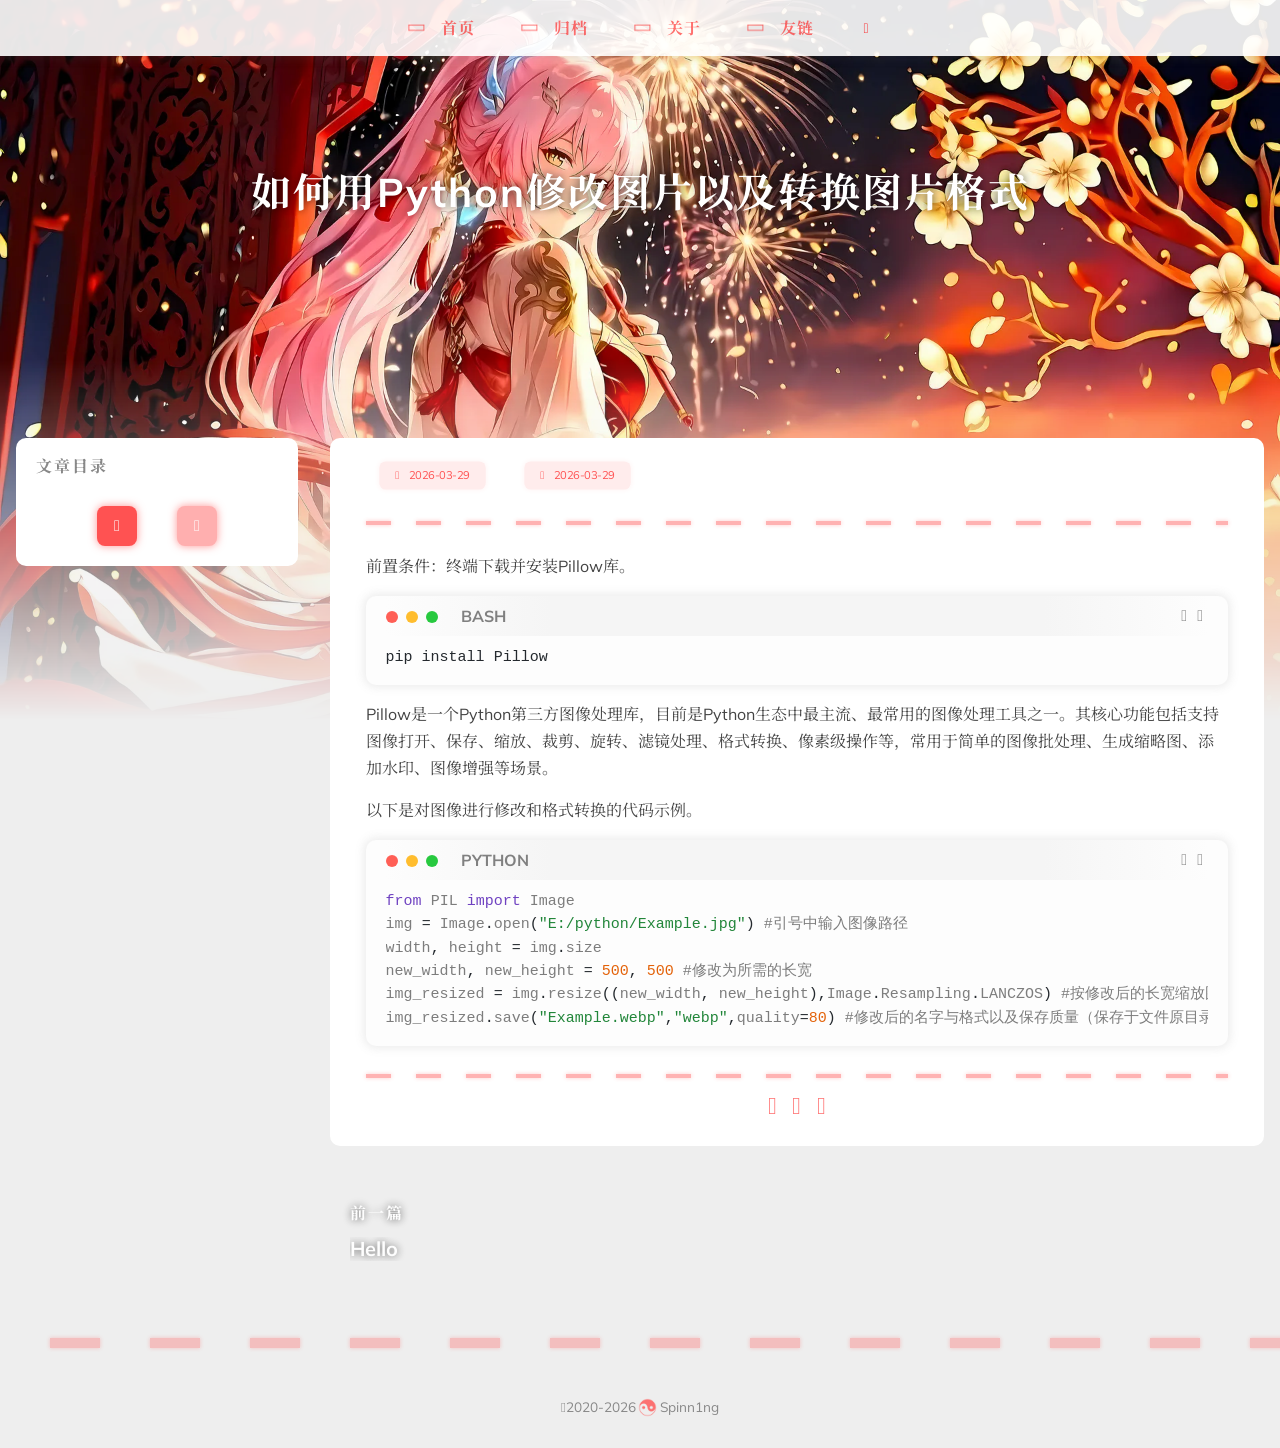
<file: post/webshare/index.html>
<!doctype html>
<html
  lang="zh-CN" 
  data-theme-mode="auto"
  >
  <head><meta charset="utf-8" />
<meta
  name="viewport"
  content="width=device-width, initial-scale=1, shrink-to-fit=no"
/><title>
  如何用Python修改图片以及转换图片格式 | Spinn1ng
</title>
<meta name="description" content="正在搭建中...目前所有均为不确定版本"/><script>
  window.siteConfig = JSON.parse("{\"anchor_icon\":null,\"base\":\"https://spinn1ng.github.io/\",\"clipboard\":{\"copyright\":{\"count\":50,\"enable\":false,\"license_type\":\"by-nc-sa\"},\"fail\":{\"en\":\"Copy failed (ﾟ⊿ﾟ)ﾂ\",\"ja\":\"コピー失敗 (ﾟ⊿ﾟ)ﾂ\",\"pt-br\":\"Falha ao copiar (ﾟ⊿ﾟ)ﾂ\",\"zh-cn\":\"复制失败 (ﾟ⊿ﾟ)ﾂ\",\"zh-tw\":\"複製失敗 (ﾟ⊿ﾟ)ﾂ\"},\"success\":{\"en\":\"Copy successfully (*^▽^*)\",\"ja\":\"コピー成功 (*^▽^*)\",\"pt-br\":\"Copiado com sucesso (*^▽^*)\",\"zh-cn\":\"复制成功 (*^▽^*)\",\"zh-tw\":\"複製成功 (*^▽^*)\"}},\"code_block\":{\"expand\":true},\"icon_font\":\"4552607_4k4bc36ef96\",\"outdate\":{\"daysago\":180,\"enable\":false,\"message\":{\"en\":\"This article was last updated on {time}. Please note that the content may no longer be applicable.\",\"ja\":\"この記事は最終更新日：{time}。記載内容が現在有効でない可能性がありますのでご注意ください。\",\"pt-br\":\"Este artigo foi atualizado pela última vez em {time}. Observe que o conteúdo pode não ser mais aplicável.\",\"zh-cn\":\"本文最后更新于 {time}，请注意文中内容可能已不适用。\",\"zh-tw\":\"本文最後更新於 {time}，請注意文中內容可能已不適用。\"}}}");
  
</script>
<link rel="preconnect" href="https://fonts.gstatic.com" crossorigin />
<link
  rel="preload"
  as="style"
  href="https://fonts.googleapis.com/css?family=Mulish:400,400italic,700,700italic%7cNoto%20Serif%20SC:400,400italic,700,700italic%7c&amp;display=swap"
/>
<link
  rel="stylesheet"
  href="https://fonts.googleapis.com/css?family=Mulish:400,400italic,700,700italic%7cNoto%20Serif%20SC:400,400italic,700,700italic%7c&amp;display=swap"
  media="print"
  onload="this.media='all'"
/>
<link
    rel="preload"
    href="//at.alicdn.com/t/c/font_4552607_4k4bc36ef96.woff2"
    as="font"
    type="font/woff2"
    crossorigin="anonymous"
  /><link rel="stylesheet" href="/css/loader.min.ac746e154f756f8220326eeb52a719f142ab038be5a8ddf30ea5ef15ef2356ea.css" /><meta property="og:type" content="website" />
  <meta property="og:title" content="如何用Python修改图片以及转换图片格式 | Spinn1ng" />
  <meta
    property="og:description"
    content="正在搭建中...目前所有均为不确定版本"
  />
  <meta property="og:url" content="https://spinn1ng.github.io/post/webshare/" />
  <meta
    property="og:site_name"
    content="陈旋宁的卧室"
  />
  <meta property="og:image" content="https://spinn1ng.github.io/images/222.webp" />
  <meta property="article:author" content="Spinn1ng" />
  <meta property="article:published_time" content="2026-03-29T16:44:00&#43;08:00" />
  <meta property="article:modified_time" content="2026-03-29T16:44:00&#43;08:00" /><meta name="twitter:card" content="summary" /><meta name="twitter:image" content="https://spinn1ng.github.io/images/222.webp" />
<link rel="shortcut icon" href="/favicon.ico"><link rel="stylesheet" href="/css/main.min.d9321cea7d2299eb8fba13623b387c81c54cdfc159780c794b7ff2de0fa6ba0c.css" /><link
    rel="preload"
    as="style"
    href="https://npm.webcache.cn/photoswipe@5.4.4/dist/photoswipe.css"
    integrity="sha384-IfxC36XL/toUyJ939C73PcgMuRzAZuIzZxE38drsmO5p6jD7ei&#43;Zx/1oA/0l8ysE" crossorigin="anonymous"
    onload="this.onload=null;this.rel='stylesheet'"
  /><link
    rel="preload"
    as="style"
    href="https://npm.webcache.cn/katex@0.16.24/dist/katex.min.css"
    integrity="sha384-tTgKLjMYmJr94v8qu2PE5MUGSMbyN2xiH266JUB3gpm8vnnJywd1dWSOEfrFz&#43;YI" crossorigin="anonymous"
    onload="this.onload=null;this.rel='stylesheet'"
  /><script
    src="https://npm.webcache.cn/pace-js@1.2.4/pace.min.js"
    
    
    
    
    integrity="sha384-k6YtvFUEIuEFBdrLKJ3YAUbBki333tj1CSUisai5Cswsg9wcLNaPzsTHDswp4Az8" crossorigin="anonymous"></script><link
    rel="stylesheet"
    href="https://npm.webcache.cn/@reimujs/aos@0.1.2/dist/aos.css"
    integrity="sha384-GMRP93c6Hkz9JVKGAuRR3nTS7M07RwPgTFenXiosjq2VbVgvdDNcz1g6Mkj8AONa" crossorigin="anonymous"/></head>
  <body><div id='loader'>
    <div class="loading-left-bg loading-bg"></div>
    <div class="loading-right-bg loading-bg"></div>
    <div class="spinner-box">
      <div class="loading-taichi rotate"><svg width="150" height="150" viewBox="0 0 1024 1024" class="icon" version="1.1" xmlns="https://www.w3.org/2000/svg" shape-rendering="geometricPrecision">
            <path d="M303.5 432A80 80 0 0 1 291.5 592A80 80 0 0 1 303.5 432z" fill="var(--red-1, #ff5252)" />
            <path d="M512 65A447 447 0 0 1 512 959L512 929A417 417 0 0 0 512 95A417 417 0 0 0 512 929L512 959A447 447 0 0 1 512 65z 
          M512 95A417 417 0 0 1 929 512A208.5 208.5 0 0 1 720.5 720.5L720.5 592A80 80 0 0 0 720.5 432A80 80 0 0 0 720.5 592L720.5 720.5A208.5 208.5 0 0 1 512 512A208.5 208.5 0 0 0 303.5 303.5A208.5 208.5 0 0 0 95 512A417 417 0 0 1 512 95z" fill="var(--red-1, #ff5252)" />
          </svg></div><div class="loading-word">祝你好梦...</div>
    </div>
  </div>
  </div>
  <script>
    var time = null;
    var loaderEl = document.getElementById('loader');
    var startLoading = () => {
      time = Date.now();
      loaderEl.classList.remove("loading");
    }
    var hideLoader = () => {
      document.body.style.overflow = 'auto';
      loader.classList.add('loading');
    };

    var endLoading = () => {
      if (!time) {
        hideLoader();
      } else {
        if (Date.now() - time > 500) {
          time = null;
          hideLoader();
        } else {
          setTimeout(endLoading, 500 - (Date.now() - time));
          time = null;
        }
      }
    }
    window.addEventListener('DOMContentLoaded', endLoading);
    loaderEl.addEventListener('click', endLoading);
  </script><div id="copy-tooltip"></div>
<div id="lang-tooltip">
本文章没有找到对应的语言版本
</div>
<div id="heatmap-tooltip"></div><div id="container">
      <div id="wrap"><div id="header-nav">
  <nav id="main-nav" aria-label="Primary navigation"><a class="main-nav-link-wrap" href="/"><div class='main-nav-icon icon rotate'>&#xe62b;</div><span class="main-nav-link">首页</span>
      </a><a class="main-nav-link-wrap" href="/archives"><div class='main-nav-icon icon rotate'>&#xe62b;</div><span class="main-nav-link">归档</span>
      </a><a class="main-nav-link-wrap" href="/about"><div class='main-nav-icon icon rotate'>&#xe62b;</div><span class="main-nav-link">关于</span>
      </a><a class="main-nav-link-wrap" href="/friend"><div class='main-nav-icon icon rotate'>&#xe62b;</div><span class="main-nav-link">友链</span>
      </a><a id="main-nav-toggle" class="nav-icon" aria-label="Toggle navigation" role="button"></a>
  </nav>
  <nav id="sub-nav" aria-label="Secondary navigation"></nav></div>
<header id="header" aria-label="Site header"><picture></picture><img  fetchpriority="high" src="/images/222.webp" alt="如何用Python修改图片以及转换图片格式"><div id="header-outer">
    <div id="header-title"><span id="logo">
            <h1 data-aos="slide-up">如何用Python修改图片以及转换图片格式</h1>
          </span><h2 id="subtitle-wrap" data-aos="slide-down"></h2></div>
  </div>
</header><div id="content"
          aria-label="Page content"
          class="sidebar-left"
            ><aside id="sidebar" aria-label="Sidebar"><div class="sidebar-wrapper-container sticky"><div class="sidebar-wrapper">
    <div
      class="sidebar-wrap"
      data-aos="fade-up"
    ><div class="sidebar-toc-sidebar"><h3 class="toc-title">文章目录</h3>
<div class="sidebar-toc-wrapper toc-div-class">
  <nav id="TableOfContents"></nav>
</div></div>
          <div class="sidebar-common-sidebar hidden"><div class="sidebar-author">
  <img
    data-src="/avatar/avatar.webp"
    data-sizes="auto"
    alt="Spinn1ng"
    class="lazyload"
  />
  <div class="sidebar-author-name">Spinn1ng</div>
  <div class="sidebar-description">正在搭建中...目前所有均为不确定版本</div>
</div>
<div class="sidebar-state">
  <div class="sidebar-state-article">
    <div>文章</div><div class="sidebar-state-number">2</div>
  </div>
  <a class="sidebar-state-category" href="/categories/" aria-label="sidebar-state-category-link">
    <div>分类</div>
    <div class="sidebar-state-number">
      0
    </div>
  </a>
  <a class="sidebar-state-tag" href="/tags/" aria-label="sidebar-state-tag-link">
    <div>标签</div>
    <div class="sidebar-state-number">0</div>
  </a>
</div>
<div class="sidebar-social" ><div class="icon-bilibili sidebar-social-icon">
      <a
        href="https://space.bilibili.com/76095369?spm_id_from=333.1007.0.0"
        itemprop="url"
        target="_blank"
        aria-label="bilibili"
        rel="noopener nofollow noreferrer"
      ></a>
    </div><div class="icon-github sidebar-social-icon">
      <a
        href="https://github.com/Spinn1ng"
        itemprop="url"
        target="_blank"
        aria-label="github"
        rel="noopener nofollow noreferrer"
      ></a>
    </div></div><div class="sidebar-menu"><div class="sidebar-menu-link-wrap">
      <a
        class="sidebar-menu-link-dummy"
        href="/"
        aria-label="首页"
      ></a><div class='sidebar-menu-icon icon rotate'>&#xe62b;</div><div class="sidebar-menu-link">首页</div>
    </div><div class="sidebar-menu-link-wrap">
      <a
        class="sidebar-menu-link-dummy"
        href="/archives"
        aria-label="归档"
      ></a><div class='sidebar-menu-icon icon rotate'>&#xe62b;</div><div class="sidebar-menu-link">归档</div>
    </div><div class="sidebar-menu-link-wrap">
      <a
        class="sidebar-menu-link-dummy"
        href="/about"
        aria-label="关于"
      ></a><div class='sidebar-menu-icon icon rotate'>&#xe62b;</div><div class="sidebar-menu-link">关于</div>
    </div><div class="sidebar-menu-link-wrap">
      <a
        class="sidebar-menu-link-dummy"
        href="/friend"
        aria-label="友链"
      ></a><div class='sidebar-menu-icon icon rotate'>&#xe62b;</div><div class="sidebar-menu-link">友链</div>
    </div></div></div><div class="sidebar-btn-wrapper" style="position:static">
            <div class="sidebar-toc-btn current"></div>
            <div class="sidebar-common-btn"></div>
          </div></div>
  </div><div class="sidebar-widget"></div></div></aside>
<section id="main" aria-label="Main content"><article
  class="h-entry article"
  itemscope
  itemtype="https://schema.org/BlogPosting"
>
  <div
    class="article-inner"
    data-aos="fade-up"
  >
    <div class="article-meta"><div class="article-date">
  <span
    class="article-date-link icon-calendar"
    data-aos="zoom-in"
  >
    <time datetime="2026-03-29 16:44:00 &#43;0800 &#43;0800" itemprop="datePublished"
      >2026-03-29</time
    >
    <time style="display: none;" id="post-update-time"
      >2026-03-29</time
    >
  </span><span
      class="article-date-link icon-calendar-plus"
      data-aos="zoom-in"
    >
      <time datetime="2026-03-29 16:44:00 &#43;0800 &#43;0800" itemprop="dateModified"
        >2026-03-29</time
      >
    </span></div>
</div><div class="hr-line"></div><div class="e-content article-entry" itemprop="articleBody"><p>前置条件：终端下载并安装Pillow库。</p>
<div class="highlight"><pre tabindex="0" class="chroma"><code class="language-bash" data-lang="bash"><span class="line"><span class="cl">pip install Pillow
</span></span></code></pre></div><p>Pillow是一个Python第三方图像处理库，目前是Python生态中最主流、最常用的图像处理工具之一。其核心功能包括支持图像打开、保存、缩放、裁剪、旋转、滤镜处理、格式转换、像素级操作等，常用于简单的图像批处理、生成缩略图、添加水印、图像增强等场景。</p>
<p>以下是对图像进行修改和格式转换的代码示例。</p>
<div class="highlight"><pre tabindex="0" class="chroma"><code class="language-python" data-lang="python"><span class="line"><span class="cl"><span class="kn">from</span> <span class="nn">PIL</span> <span class="kn">import</span> <span class="n">Image</span>
</span></span><span class="line"><span class="cl"><span class="n">img</span> <span class="o">=</span> <span class="n">Image</span><span class="o">.</span><span class="n">open</span><span class="p">(</span><span class="s2">&#34;E:/python/Example.jpg&#34;</span><span class="p">)</span> <span class="c1">#引号中输入图像路径</span>
</span></span><span class="line"><span class="cl"><span class="n">width</span><span class="p">,</span> <span class="n">height</span> <span class="o">=</span> <span class="n">img</span><span class="o">.</span><span class="n">size</span>
</span></span><span class="line"><span class="cl"><span class="n">new_width</span><span class="p">,</span> <span class="n">new_height</span> <span class="o">=</span> <span class="mi">500</span><span class="p">,</span> <span class="mi">500</span> <span class="c1">#修改为所需的长宽</span>
</span></span><span class="line"><span class="cl"><span class="n">img_resized</span> <span class="o">=</span> <span class="n">img</span><span class="o">.</span><span class="n">resize</span><span class="p">((</span><span class="n">new_width</span><span class="p">,</span> <span class="n">new_height</span><span class="p">),</span><span class="n">Image</span><span class="o">.</span><span class="n">Resampling</span><span class="o">.</span><span class="n">LANCZOS</span><span class="p">)</span> <span class="c1">#按修改后的长宽缩放图片</span>
</span></span><span class="line"><span class="cl"><span class="n">img_resized</span><span class="o">.</span><span class="n">save</span><span class="p">(</span><span class="s2">&#34;Example.webp&#34;</span><span class="p">,</span><span class="s2">&#34;webp&#34;</span><span class="p">,</span><span class="n">quality</span><span class="o">=</span><span class="mi">80</span><span class="p">)</span> <span class="c1">#修改后的名字与格式以及保存质量（保存于文件原目录下）</span>
</span></span></code></pre></div></div>
    <footer class="article-footer"><div class="share-wrapper"><a href="https://service.weibo.com/share/share.php?url=https://spinn1ng.github.io/post/webshare/&amp;appkey=&amp;title=%e5%a6%82%e4%bd%95%e7%94%a8Python%e4%bf%ae%e6%94%b9%e5%9b%be%e7%89%87%e4%bb%a5%e5%8f%8a%e8%bd%ac%e6%8d%a2%e5%9b%be%e7%89%87%e6%a0%bc%e5%bc%8f&amp;pic=&amp;ralateUid=" target="_blank" rel="noopener noreferrer" title="如何用Python修改图片以及转换图片格式">
      <div class="share-icon icon icon-weibo"></div>
    </a><a href="https://connect.qq.com/widget/shareqq/index.html?url=https://spinn1ng.github.io/post/webshare/&amp;title=%e5%a6%82%e4%bd%95%e7%94%a8Python%e4%bf%ae%e6%94%b9%e5%9b%be%e7%89%87%e4%bb%a5%e5%8f%8a%e8%bd%ac%e6%8d%a2%e5%9b%be%e7%89%87%e6%a0%bc%e5%bc%8f&amp;desc=%e5%89%8d%e7%bd%ae%e6%9d%a1%e4%bb%b6%ef%bc%9a%e7%bb%88%e7%ab%af%e4%b8%8b%e8%bd%bd%e5%b9%b6%e5%ae%89%e8%a3%85Pillow%e5%ba%93%e3%80%82%0apip%20install%20Pillow%20Pillow%e6%98%af%e4%b8%80%e4%b8%aaPython%e7%ac%ac%e4%b8%89%e6%96%b9%e5%9b%be%e5%83%8f%e5%a4%84%e7%90%86%e5%ba%93%ef%bc%8c%e7%9b%ae%e5%89%8d%e6%98%afPython%e7%94%9f%e6%80%81%e4%b8%ad%e6%9c%80%e4%b8%bb%e6%b5%81%e3%80%81%e6%9c%80%e5%b8%b8%e7%94%a8%e7%9a%84%e5%9b%be%e5%83%8f%e5%a4%84%e7%90%86%e5%b7%a5%e5%85%b7%e4%b9%8b%e4%b8%80%e3%80%82%e5%85%b6%e6%a0%b8%e5%bf%83%e5%8a%9f%e8%83%bd%e5%8c%85%e6%8b%ac%e6%94%af%e6%8c%81%e5%9b%be%e5%83%8f%e6%89%93%e5%bc%80%e3%80%81%e4%bf%9d%e5%ad%98%e3%80%81%e7%bc%a9%e6%94%be%e3%80%81%e8%a3%81%e5%89%aa%e3%80%81%e6%97%8b%e8%bd%ac%e3%80%81%e6%bb%a4%e9%95%9c%e5%a4%84%e7%90%86%e3%80%81%e6%a0%bc%e5%bc%8f%e8%bd%ac%e6%8d%a2%e3%80%81%e5%83%8f%e7%b4%a0%e7%ba%a7%e6%93%8d%e4%bd%9c%e7%ad%89%ef%bc%8c%e5%b8%b8%e7%94%a8%e4%ba%8e%e7%ae%80%e5%8d%95%e7%9a%84%e5%9b%be%e5%83%8f%e6%89%b9%e5%a4%84%e7%90%86%e3%80%81%e7%94%9f%e6%88%90%e7%bc%a9%e7%95%a5%e5%9b%be%e3%80%81%e6%b7%bb%e5%8a%a0%e6%b0%b4%e5%8d%b0%e3%80%81%e5%9b%be%e5%83%8f%e5%a2%9e%e5%bc%ba%e7%ad%89%e5%9c%ba%e6%99%af%e3%80%82%0a&amp;source=https://spinn1ng.github.io/" target="_blank" rel="noopener noreferrer" title="如何用Python修改图片以及转换图片格式">
      <div class="share-icon icon icon-qq"></div>
    </a><a href="javascript:;"  title="如何用Python修改图片以及转换图片格式">
      <div class="share-icon icon icon-weixin"><div id="share-weixin">
            <div class="share-weixin-dom">
              <div class="share-weixin-content">
                <img id="share-weixin-banner"> 
                <div id="share-weixin-title"></div>
                <div id="share-weixin-desc"></div>
              </div>
              <div class="share-weixin-qrcode">
                <div class="share-weixin-info">
                  <div id="share-weixin-author"></div>
                  <div id="share-weixin-theme">Powered By hugo-theme-reimu</div>
                </div>
                <img id="share-weixin-qr" >
              </div>
            </div>
            <div class="share-weixin-canvas"></div>
          </div></div>
    </a></div><ul class="article-category-list"></ul>
<ul class="article-tag-list" itemprop="keywords"></ul>
</footer>
  </div><nav
    id="article-nav"
    aria-label="Article navigation"
    data-aos="fade-up"
  ><div class="article-nav-link-wrap left"><img
              data-src="/avatar/avatar.webp"
              data-sizes="auto"
              alt="Hello"
              class="lazyload"
            /><a
          href="/post/hello/"
          aria-label="前一篇:Hello"
          title="前一篇:Hello"
        ></a>
        <div class="article-nav-caption">前一篇</div>
        <h3 class="article-nav-title">Hello</h3>
      </div></nav></article></section>
        </div><footer id="footer" aria-label="Site footer">
  <div style="width: 100%; overflow: hidden">
    <div class="footer-line"></div>
  </div>
  <div id="footer-info"><div>
      <span class="icon-copyright"></span>2020-2026<span class="footer-info-sep rotate"></span>Spinn1ng
    </div></div>
</footer>
<div class="sidebar-top">
            <div class="sidebar-top-taichi rotate"></div>
            <div class="arrow-up"></div>
          </div><div id="mask" class="hide"></div>
      </div><nav id="mobile-nav" aria-label="Mobile navigation">
  <div class="sidebar-wrap"><div class="sidebar-toc-sidebar"><h3 class="toc-title">文章目录</h3>
<div class="sidebar-toc-wrapper toc-div-class">
  <nav id="TableOfContents"></nav>
</div></div>
        <div class="sidebar-common-sidebar hidden"><div class="sidebar-author">
  <img
    data-src="/avatar/avatar.webp"
    data-sizes="auto"
    alt="Spinn1ng"
    class="lazyload"
  />
  <div class="sidebar-author-name">Spinn1ng</div>
  <div class="sidebar-description">正在搭建中...目前所有均为不确定版本</div>
</div>
<div class="sidebar-state">
  <div class="sidebar-state-article">
    <div>文章</div><div class="sidebar-state-number">2</div>
  </div>
  <a class="sidebar-state-category" href="/categories/" aria-label="sidebar-state-category-link">
    <div>分类</div>
    <div class="sidebar-state-number">
      0
    </div>
  </a>
  <a class="sidebar-state-tag" href="/tags/" aria-label="sidebar-state-tag-link">
    <div>标签</div>
    <div class="sidebar-state-number">0</div>
  </a>
</div>
<div class="sidebar-social" ><div class="icon-bilibili sidebar-social-icon">
      <a
        href="https://space.bilibili.com/76095369?spm_id_from=333.1007.0.0"
        itemprop="url"
        target="_blank"
        aria-label="bilibili"
        rel="noopener nofollow noreferrer"
      ></a>
    </div><div class="icon-github sidebar-social-icon">
      <a
        href="https://github.com/Spinn1ng"
        itemprop="url"
        target="_blank"
        aria-label="github"
        rel="noopener nofollow noreferrer"
      ></a>
    </div></div><div class="sidebar-menu"><div class="sidebar-menu-link-wrap">
      <a
        class="sidebar-menu-link-dummy"
        href="/"
        aria-label="首页"
      ></a><div class='sidebar-menu-icon icon rotate'>&#xe62b;</div><div class="sidebar-menu-link">首页</div>
    </div><div class="sidebar-menu-link-wrap">
      <a
        class="sidebar-menu-link-dummy"
        href="/archives"
        aria-label="归档"
      ></a><div class='sidebar-menu-icon icon rotate'>&#xe62b;</div><div class="sidebar-menu-link">归档</div>
    </div><div class="sidebar-menu-link-wrap">
      <a
        class="sidebar-menu-link-dummy"
        href="/about"
        aria-label="关于"
      ></a><div class='sidebar-menu-icon icon rotate'>&#xe62b;</div><div class="sidebar-menu-link">关于</div>
    </div><div class="sidebar-menu-link-wrap">
      <a
        class="sidebar-menu-link-dummy"
        href="/friend"
        aria-label="友链"
      ></a><div class='sidebar-menu-icon icon rotate'>&#xe62b;</div><div class="sidebar-menu-link">友链</div>
    </div></div></div></div><div class="sidebar-btn-wrapper">
        <div class="sidebar-toc-btn current"></div>
        <div class="sidebar-common-btn"></div>
      </div></nav>
</div><script
    src="https://npm.webcache.cn/lazysizes@5.3.2/lazysizes.min.js"
    
    
    
    
    integrity="sha384-3gT/vsepWkfz/ff7PpWNUeMzeWoH3cDhm/A8jM7ouoAK0/fP/9bcHHR5kHq2nf&#43;e" crossorigin="anonymous"></script><script
    src="https://npm.webcache.cn/clipboard@2.0.11/dist/clipboard.min.js"
    
    
    
    
    integrity="sha384-J08i8An/QeARD9ExYpvphB8BsyOj3Gh2TSh1aLINKO3L0cMSH2dN3E22zFoXEi0Q" crossorigin="anonymous"></script><script src="/js/main.js" integrity="" crossorigin="anonymous"  ></script><script src="/js/aos.js" integrity="" crossorigin="anonymous"  ></script><script>
    var aosInit = () => {
      AOS.init({
        duration: 1000,
        easing: "ease",
        once: true,
        offset: 50,
      });
    };
    if (document.readyState === "loading") {
      document.addEventListener("DOMContentLoaded", aosInit);
    } else {
      aosInit();
    }
  </script><script src="/js/pjax_main.js" integrity="" crossorigin="anonymous" data-pjax ></script><script>
  var setupFirework = () => {
    if (! false  || !window.matchMedia('(max-width: 768px)').matches) {
      if (window.firework) {
        const options = JSON.parse("{\"excludeelements\":[\"a\",\"button\"],\"particles\":[{\"colors\":[\"var(--red-1)\",\"var(--red-2)\",\"var(--red-3)\",\"var(--red-4)\"],\"duration\":[1200,1800],\"easing\":\"easeOutExpo\",\"move\":[\"emit\"],\"number\":20,\"shape\":\"circle\",\"shapeOptions\":{\"alpha\":[0.3,0.5],\"radius\":[16,32]}},{\"colors\":[\"var(--red-0)\"],\"duration\":[1200,1800],\"easing\":\"easeOutExpo\",\"move\":[\"diffuse\"],\"number\":1,\"shape\":\"circle\",\"shapeOptions\":{\"alpha\":[0.2,0.5],\"lineWidth\":6,\"radius\":20}}]}");
        options.excludeElements = options.excludeelements;
        delete options.excludeelements;
        window.firework(options);
      }
    }
  }
</script><script
    src="https://npm.webcache.cn/mouse-firework@0.2.0/dist/index.umd.js"
    defer
    
    
    onload="setupFirework()"
    integrity="sha384-qi9WggRt19tv8Vc7pCHW3ulMNLwrn515zaLEWZjl1px07vz8&#43;pUoWX8n1rgq282T" crossorigin="anonymous"></script>

<div id="lazy-script">
  <div><script data-pjax>
        window.REIMU_POST = {
          author: "Spinn1ng",
          title: "如何用Python修改图片以及转换图片格式",
          url: "https:\/\/spinn1ng.github.io\/post\/webshare\/",
          description: "前置条件：终端下载并安装Pillow库。\npip install Pillow Pillow是一个Python第三方图像处理库，目前是Python生态中最主流、最常用的图像处理工具之一。其核心功能包括支持图像打开、保存、缩放、裁剪、旋转、滤镜处理、格式转换、像素级操作等，常用于简单的图像批处理、生成缩略图、添加水印、图像增强等场景。\n",
          cover: "https:\/\/spinn1ng.github.io\/images\/222.webp",
        };
      </script><script src="/js/insert_highlight.js" integrity="" crossorigin="anonymous" data-pjax ></script><script src="/js/tabs.js" integrity="" crossorigin="anonymous" data-pjax defer></script><script type="module" data-pjax>const PhotoSwipeLightbox = (await safeImport("https:\/\/npm.webcache.cn\/photoswipe@5.4.4\/dist\/photoswipe-lightbox.esm.min.js", "sha384-DiL6M\/gG\u002bwmTxmCRZyD1zee6lIhawn5TGvED0FOh7fXcN9B0aZ9dexSF\/N6lrZi\/")).default;const initPswp = (gallery, children) => {
          if (_$$(`${gallery} ${children}`).length > 0) {
            new PhotoSwipeLightbox({
              gallery,
              children,pswpModule: () => safeImport("https:\/\/npm.webcache.cn\/photoswipe@5.4.4\/dist\/photoswipe.esm.min.js", "sha384-WkkO3GCmgkC3VQWpaV8DqhKJqpzpF9JoByxDmnV8\u002boTJ7m3DfYEWX1fu1scuS4\u002bs")}).init();
          }
        }
        const pswp = () => {
          initPswp('.article-entry', 'a.article-gallery-item');
          initPswp('.article-gallery', 'a.article-gallery-item');
        }
        pswp()
      </script><script
    src="https://npm.webcache.cn/qrcode@1.5.1/build/qrcode.js"
    defer
    
    data-pjax
    
    integrity="sha384-VT1EeewTCEXgndcPMQ0PzV&#43;uVFYjxFIjmAA7s5gcMX9t4Dt5TD&#43;OVQIn7NJWIXn7" crossorigin="anonymous"></script><script
    src="https://npm.webcache.cn/@zumer/snapdom@1.9.14/dist/snapdom.min.js"
    defer
    
    data-pjax
    
    integrity="sha384-OEQ&#43;fJp/Mvi2uzBREXybtxryJvLytWapuHu4EE6LPwTKUwATYcc55tPPcZTzVcmx" crossorigin="anonymous"></script></div>
</div><script>
    if ('serviceWorker' in navigator) {
      navigator.serviceWorker.getRegistrations().then((registrations) => {
        for (let registration of registrations) {
          registration.unregister();
        }
      });
    }
  </script><script>
  const reimuCopyright = String.raw`
   ______     ______     __     __    __     __  __    
  /\  == \   /\  ___\   /\ \   /\ "-./  \   /\ \/\ \   
  \ \  __<   \ \  __\   \ \ \  \ \ \-./\ \  \ \ \_\ \  
   \ \_\ \_\  \ \_____\  \ \_\  \ \_\ \ \_\  \ \_____\ 
    \/_/ /_/   \/_____/   \/_/   \/_/  \/_/   \/_____/ 
                                                    
  `;
  console.log(String.raw`%c ${reimuCopyright}`, "color: #ff5252;");
  console.log(
    "%c Theme.Reimu" + " %c https://github.com/D-Sketon/hugo-theme-reimu ",
    "color: white; background: #ff5252; padding:5px 0;",
    "padding:4px;border:1px solid #ff5252;",
  );
</script></body>
</html>
</file>
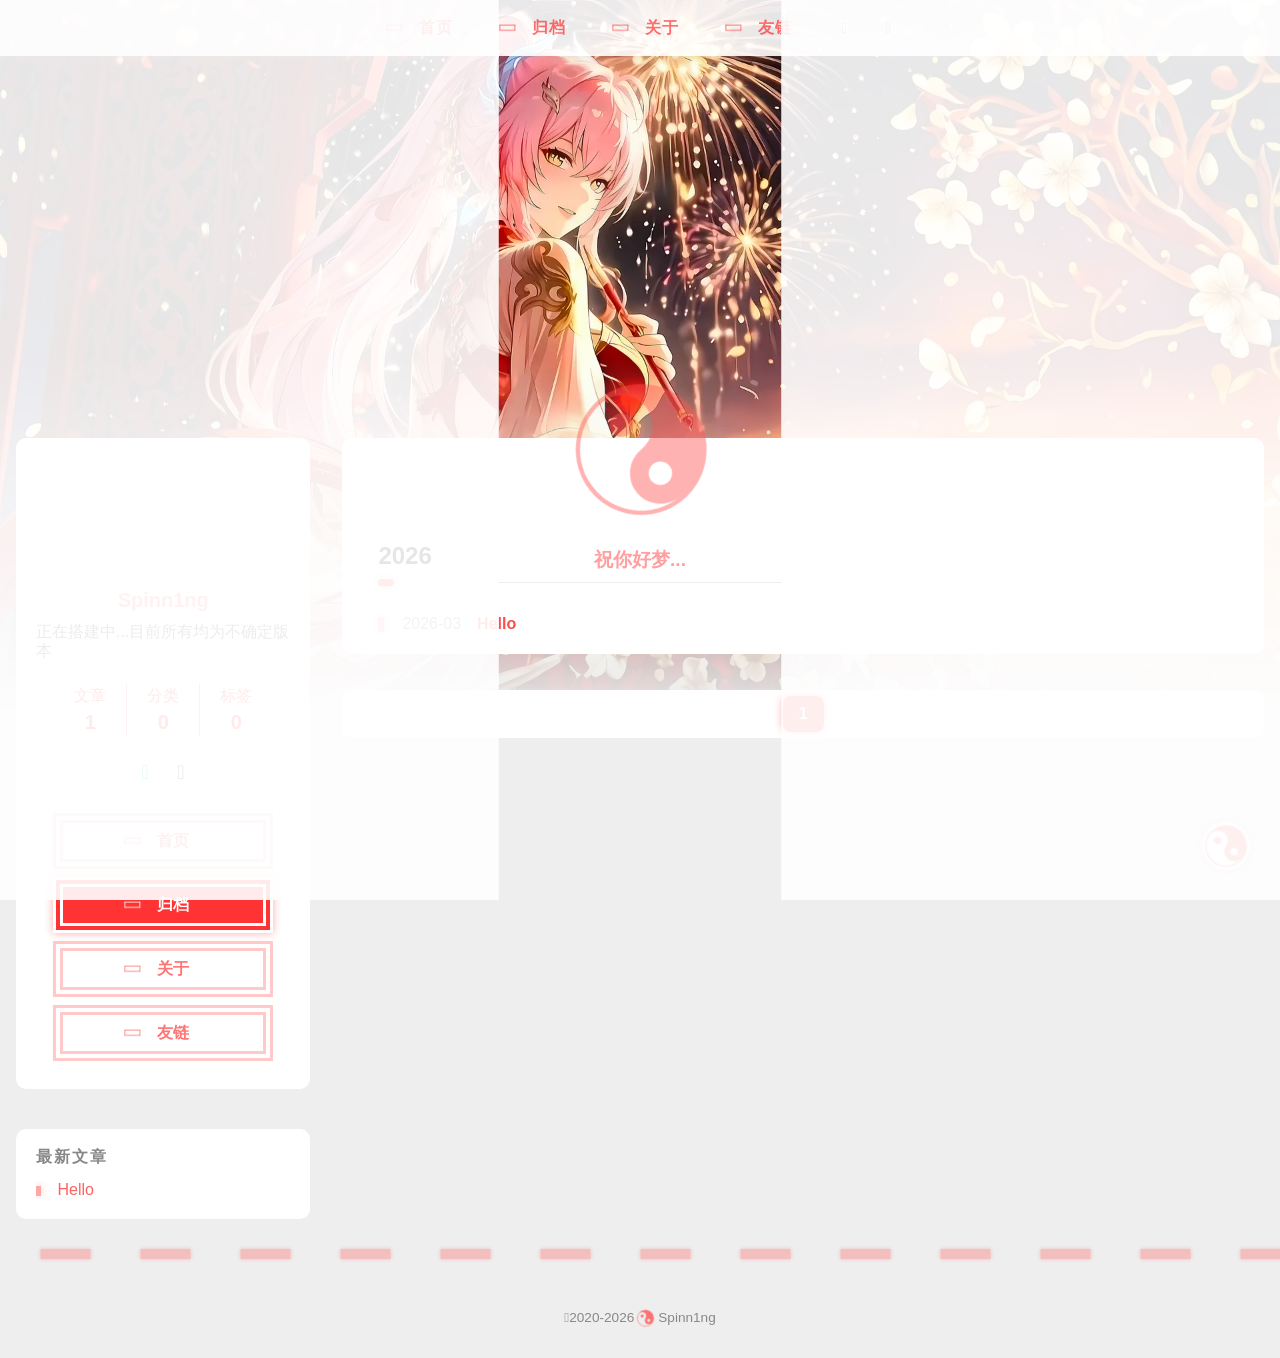
<file: archives/page/1/index.html>
<!DOCTYPE html>
<html lang="zh-CN">
  <head>
    <title>https://spinn1ng.github.io/archives/</title>
    <link rel="canonical" href="https://spinn1ng.github.io/archives/">
    <meta charset="utf-8">
    <meta http-equiv="refresh" content="0; url=https://spinn1ng.github.io/archives/">
  </head>
</html>
</file>
<file: css/loader.min.ac746e154f756f8220326eeb52a719f142ab038be5a8ddf30ea5ef15ef2356ea.css>
[data-theme=dark] #loader .loading-bg{background-color:rgba(37,37,37,.9)}[data-theme=dark] #loader .spinner-box .loading-word{color:var(--red-1,#ff5252)}#loader .loading-bg{position:fixed;z-index:1000;width:50%;height:100%;background-color:rgba(255,255,255,.9);transition:.8s}#loader .loading-right-bg{right:0}#loader .spinner-box{position:fixed;z-index:1001;display:flex;justify-content:center;align-items:center;width:100%;height:100vh;opacity:1;transition:.5s}#loader .spinner-box .loading-taichi{opacity:.8}#loader .spinner-box .rotate{animation:rotate-all 2s linear infinite}#loader .spinner-box .loading-word{position:absolute;color:var(--red-1,#ff5252);top:calc(50% + 110px);left:50%;transform:translate(-50%,-50%);font:700 1.2rem mulish,noto serif sc,mulish,noto serif sc,-apple-system,pingfang sc,microsoft yahei,sans-serif}#loader.loading .loading-left-bg{transform:translateX(-100%)}#loader.loading .loading-right-bg{transform:translateX(100%)}#loader.loading .spinner-box{opacity:0;visibility:hidden}@keyframes rotate-all{to{transform:rotate(360deg)}}
</file>
<file: css/main.min.d9321cea7d2299eb8fba13623b387c81c54cdfc159780c794b7ff2de0fa6ba0c.css>
@charset "UTF-8";:root{--footer-icon:url(../images/taichi.png);--top-icon:url(../images/taichi.png);--sponsor-icon:url(../images/taichi.png);--cursor-default:url(../images/cursor/reimu-cursor-default.png), auto;--cursor-pointer:url(../images/cursor/reimu-cursor-pointer.png), pointer;--cursor-text:url(../images/cursor/reimu-cursor-text.png), text}:root{--red-0:#ff0000;--red-1:#ff5252;--red-2:#ff7c7c;--red-3:#ffafaf;--red-4:#ffd0d0;--red-5:#ffecec;--red-5-5:#fff3f3;--red-6:#fff7f7;--grey-9:#888;--grey-7:var(--color-default);--color-archive-year:black;--color-default:#444;--color-border:var(--red-3);--color-link:var(--red-1);--color-background:#eee;--color-code-background:#f8f8f8;--color-header-background:rgba(255, 255, 255, 0.9);--color-footer-background:#fff;--color-mobile-nav-background:#fff;--color-wrap:#fff;--color-sticky:#fff;--color-h2-border:#eee;--color-meta-shadow:var(--red-6);--color-hover-shadow:rgba(120, 120, 120, 0.15);--color-h2-after:var(--red-1);--color-red-6-shadow:rgba(255, 78, 78, 0.6);--color-red-3-shadow:rgba(255, 78, 78, 0.3);--highlight-nav:#f5f5f5;--highlight-scrollbar:#d6d6d6;--highlight-background:#fdfdfd;--highlight-selection:#e9e9e988;--highlight-foreground:#24292e;--highlight-comment:#7d7d7d;--highlight-red:#d73a49;--highlight-orange:#e36209;--highlight-yellow:#cb911d;--highlight-green:#22863a;--highlight-aqua:#005cc5;--highlight-blue:#032f62;--highlight-purple:#6f42c1;--highlight-deletion:#b31d28;--highlight-deletion-bg:#ffeef0;--highlight-addition:#22863a;--highlight-addition-bg:#f0fff4;--shadow-meta:0 0 5px 2px var(--color-meta-shadow);--shadow-meta-hover:0 0 6px 4px var(--color-meta-shadow);--shadow-card:0 0 10px 2px var(--color-hover-shadow);--shadow-card-hover:0 0 10px 4px var(--color-hover-shadow);--shadow-red-6-shadow:0 0 8px var(--color-red-6-shadow)}[data-theme=dark]:root{--red-0:var(--red-1);--red-4:rgba(255, 208, 208, 0.5);--red-5:rgba(255, 228, 228, 0.15);--red-5-5:rgba(255, 236, 236, 0.05);--red-6:rgba(255, 243, 243, 0.2);--color-archive-year:#999;--color-default:#999;--color-border:var(--red-5);--color-background:#21252b;--color-code-background:rgba(232, 232, 232, 0.1);--color-header-background:#222222;--color-footer-background:#21252b;--color-mobile-nav-background:#21252b;--color-wrap:#272b30;--color-h2-border:#47474a;--color-meta-shadow:rgba(0, 0, 0, 0.2);--color-hover-shadow:rgba(0, 0, 0, 0.2);--highlight-nav:#222830;--highlight-scrollbar:#454d59;--highlight-background:#1e2027;--highlight-selection:#51515155;--highlight-foreground:#c9d1d9;--highlight-comment:#8b949e;--highlight-red:#ff7b72;--highlight-orange:#ffa657;--highlight-yellow:#ffcc66;--highlight-green:#7ee787;--highlight-aqua:#a5d6ff;--highlight-blue:#79c0ff;--highlight-purple:#d2a8ff;--highlight-deletion:#ffa198;--highlight-deletion-bg:#490202;--highlight-addition:#7ee787;--highlight-addition-bg:#04260f}[data-theme=dark] img{filter:brightness(70%)}[data-theme=dark] .pswp__img{opacity:1;filter:none;animation:none}[data-theme=dark] img.lazyloaded{opacity:1;animation:blur-darken .8s ease-in-out forwards!important}@keyframes blur{0%{filter:blur(10px)}to{filter:blur(0)}}@keyframes blur-darken{0%{filter:blur(10px)brightness(70%)}to{filter:blur(0)brightness(70%)}}@keyframes fade-in-blur{0%{opacity:0;filter:blur(10px)}100%{opacity:1;filter:blur(0)}}@keyframes rotate-all{100%{transform:rotate(360deg)}}@keyframes transform-all{100%{transform:translateX(-100px)}}body [data-aos=fade-up]{transform:translate3d(0,30px,0)}body [data-aos=zoom-in]{transform:scale(.8)}[data-aos^=fade],[data-aos^=zoom]{transition-property:all!important}@font-face{font-family:iconfont;src:url(//at.alicdn.com/t/c/font_4552607_4k4bc36ef96.woff2)format("woff2");font-display:swap}.archives-tag-list-link:before{font-family:iconfont;content:"\e622"}.archives-category-list-link:before{font-family:iconfont;content:"\e604"}.article-date-link:before{font-family:iconfont;content:"\e606"}.article-category-link:before{font-family:iconfont;content:"\e604"}.article-tag-list-link:before{font-family:iconfont;content:"\e622"}.article-comment-link:before{font-family:iconfont;content:"\e608"}.icon-copyright:before{font-family:iconfont;content:"\e60a"}.icon-brush:before{font-family:iconfont;content:"\e618"}.icon-coffee:before{font-family:iconfont;content:"\e607"}.icon-eye:before{font-family:iconfont;content:"\e60f"}.icon-user:before{font-family:iconfont;content:"\e628"}#main-nav-toggle:before{font-family:iconfont;content:"\e62f"}#nav-rss-link:before{font-family:iconfont;content:"\e61f"}#nav-search-btn:before{font-family:iconfont;content:"\e631"}#nav-sun-btn:before{font-family:iconfont;content:"\e621"}#nav-moon-btn:before{font-family:iconfont;content:"\e617"}#nav-circle-half-stroke-btn:before{font-family:iconfont;content:"\e641"}#nav-language-btn:before{font-family:iconfont;content:"\e642"}.icon-copy:before{font-family:iconfont;content:"\e60c"}.icon-chevron-down:before{font-family:iconfont;content:"\e609"}.icon-check:before{font-family:iconfont;content:"\e636"}.icon-times:before{font-family:iconfont;content:"\e637"}.icon-calendar:before{font-family:iconfont;content:"\e605"}.icon-calendar-plus:before{font-family:iconfont;content:"\e648"}.icon-pencil:before{font-family:iconfont;content:"\e61b"}.icon-clock:before{font-family:iconfont;content:"\e613"}.post-sticky:before{font-family:iconfont;content:"\e627"}.popup-btn-close:before{font-family:iconfont;content:"\e626"}.reimu-search-input-icon:before{font-family:iconfont;content:"\e631"}.ais-pagination--item__previous a:before{font-family:iconfont;content:"\e601"}.ais-pagination--item__next a:before{font-family:iconfont;content:"\e630"}.icon-github:before{content:"\e619"}.icon-bilibili:before{content:"\e603"}.icon-weibo:before{content:"\e62c"}.sidebar-toc-btn:before{font-family:iconfont;content:"\e633"}.sidebar-common-btn:before{font-family:iconfont;content:"\e632"}.sidebar-top .arrow-up:before{font-family:iconfont;content:"\e634"}.icon-link:before{font-family:iconfont;content:"\e639"}.icon-globe:before{font-family:iconfont;content:"\e638"}.icon-creative-commons:before{font-family:iconfont;content:"\e63a"}.icon-taichi:before{font-family:iconfont;content:"\e62b"}.icon-weixin:before{font-family:iconfont;content:"\e640"}.icon-qq:before{font-family:iconfont;content:"\e63e"}.icon-image:before{font-family:iconfont;content:"\e63f"}.icon{font-family:iconfont}html,body,div,span,applet,object,iframe,h1,h2,h3,h4,h5,h6,p,blockquote,pre,a,abbr,acronym,address,big,cite,code,del,dfn,em,img,ins,kbd,q,s,samp,small,strike,strong,sub,sup,tt,var,dl,dt,dd,ol,ul,li,fieldset,form,label,legend,table,caption,tbody,tfoot,thead,tr,th,td{margin:0;padding:0;border:0;outline:0;font-weight:inherit;font-style:inherit;font-family:inherit;font-size:100%;vertical-align:baseline}body{line-height:1;color:#000;background:#fff}ol,ul{list-style:none}table{border-collapse:separate;border-spacing:0;vertical-align:middle}caption,th,td{text-align:left;font-weight:400;vertical-align:middle}a img{border:none}h1,h2,h3,h4,h5,h6{font-weight:700}input,button{margin:0;padding:0}input::-moz-focus-inner,button::-moz-focus-inner{border:0;padding:0}html,body,#container{height:100%;scroll-behavior:smooth;cursor:var(--cursor-default)}body{width:100%;background:var(--color-background);-webkit-text-size-adjust:100%;-webkit-font-smoothing:antialiased;text-size-adjust:100%;font-family:mulish,noto serif sc,mulish,noto serif sc,-apple-system,pingfang sc,microsoft yahei,sans-serif;transition:background 1s;color:var(--color-default);text-autospace:normal}body ::selection{background:var(--red-1);color:#fff}a,.main-nav-icon,.popup-btn-close,button{cursor:var(--cursor-pointer)!important}.site-search input{cursor:var(--cursor-text)!important}#main span:not(button span),#main p:not(button p),#main code,#main kbd,#main input,#main textarea{cursor:var(--cursor-text)!important}#main nav span{cursor:var(--cursor-default)!important}.code-copy,.code-lang,.code-expand{cursor:var(--cursor-pointer)!important}.reimu-powered{cursor:var(--cursor-default)!important}#container{position:relative}.mobile-nav-on{overflow:hidden!important}#wrap{position:absolute;z-index:1;top:0;left:0;height:100%;width:100%;transition:1s;background:var(--color-background)}#main{flex:1;padding:0 20px;max-width:100%;box-sizing:border-box}@media screen and (max-width:959px){#main{min-width:100%}}@media screen and (max-width:767px){#main{padding:0 16px}}#content{position:relative;display:flex;padding-top:8px;align-items:stretch;max-width:1350px;margin:0 auto;overflow:visible}@media screen and (min-width:960px){.sidebar-left #main,.sidebar-right #main{padding:0;width:73%;max-width:calc(100% - 268px - 64px);margin:0 16px}}#content.sidebar-right{flex-direction:row-reverse}#mask{z-index:1000;position:fixed;top:0;left:0;width:100%;height:100%;background:rgba(0,0,0,.3);backdrop-filter:blur(3px);-webkit-backdrop-filter:blur(3px);opacity:1;transition:.3s}#mask.hide{opacity:0;visibility:hidden}#header{min-height:400px;height:35vh;position:relative}#header img{position:absolute;top:0;left:0;width:100%;height:180%;z-index:-2;user-select:none;display:block;object-fit:cover;transition:.3s;-webkit-mask:linear-gradient(to top,transparent,#fff 50%);mask:linear-gradient(to top,transparent,#fff 50%)}@media screen and (max-width:959px){#header img{height:120%}}@media screen and (max-width:767px){#header img{height:100%}}#header-outer{height:100%;position:relative;max-width:100%}[data-theme=dark] #header-nav:hover{background:var(--color-header-background)}#header-nav{position:fixed;top:0;left:0;right:0;display:flex;justify-content:center;background:var(--color-header-background);box-shadow:var(--shadow-card);transition:background 1s,top .3s;z-index:200}#header-nav:hover{background:rgba(255,255,255,.95)}#header-nav.header-nav-hidden{top:-80px}#header-title{font-weight:700;text-align:center;position:absolute;top:50%;margin:-20px 2.5% 0;width:95%;opacity:0;filter:blur(8px);will-change:transform,opacity,filter;animation:fade-in-blur 800ms ease-out 200ms forwards}#logo{text-decoration:none;color:#fff;font-size:40px;font-weight:700;letter-spacing:2px;display:inline-block;transform:translateY(-20%);text-shadow:0 0 .5rem rgba(0,0,0,.7)}@media screen and (max-width:959px){#logo{font-size:36px}}@media screen and (min-width:480px) and (max-width:767px){#logo{font-size:30px}}@media screen and (max-width:479px){#logo{font-size:30px}}#subtitle{text-decoration:none;color:#fff;font-size:18px;font-weight:400;letter-spacing:1px;text-shadow:0 0 5px rgba(0,0,0,.7);width:70%;margin:0 auto;display:block;line-height:1.5}@media screen and (max-width:959px){#subtitle{font-size:16px}}@media screen and (min-width:480px) and (max-width:767px){#subtitle{font-size:14px}}@media screen and (max-width:479px){#subtitle{font-size:13px}}#subtitle-wrap{margin-top:18px}#main-nav{display:flex;align-items:center}.nav-icon{color:var(--red-0);opacity:.8;text-decoration:none;transition:.2s;padding:20px 15px;text-align:center;font-size:14px;width:14px;height:14px;will-change:transform}.nav-icon:hover{opacity:1;transform:scale(1.1)}[data-theme=dark] .main-nav-link,[data-theme=dark] .nav-icon,[data-theme=dark] .main-nav-link-wrap{color:var(--red-2)}.main-nav-link-wrap{color:var(--red-0);opacity:.8;text-decoration:none;transition:.2s;padding:20px 15px;padding:0 15px;display:flex;transition:.3s}.main-nav-link-wrap:hover{opacity:1}@media screen and (max-width:959px){.main-nav-link-wrap{padding:0 10px}}@media screen and (max-width:767px){.main-nav-link-wrap{display:none}}.main-nav-link-wrap:hover .main-nav-icon:before{transform:rotate(90deg)scale(1.1)}.main-nav-link-wrap:hover .main-nav-icon{transform:scale(1.1)}.main-nav-link-wrap:hover .main-nav-icon.rotate{transform:rotate(90deg)scale(1.1)}.main-nav-link{color:var(--red-0);opacity:.8;text-decoration:none;transition:.2s;padding:20px 15px;letter-spacing:1px;font-weight:700;opacity:.7}.main-nav-icon{color:var(--red-0);opacity:.8;text-decoration:none;transition:.2s;padding:20px 15px;padding:15px 5px;display:flex;align-items:center;font-size:24px;font-weight:400;transition:transform .3s,color .3s;will-change:transform}.main-nav-icon.rotate{transform:rotate(90deg)}.main-nav-icon:before{font-size:24px;font-weight:400;transform:rotate(90deg);transition:transform .3s;will-change:transform}#main-nav-toggle{display:none}@media screen and (max-width:767px){#main-nav-toggle{display:block}}#sub-nav,#i18n-nav{display:flex;align-items:center}#nav-sun-btn:before,#nav-moon-btn:before,#nav-circle-half-stroke-btn:before{font-weight:700}#i18n-nav{margin-left:8px}.custom-dropdown{position:relative}.select-selected{padding:14px;color:var(--red-2);cursor:var(--cursor-pointer);font-size:14px;display:flex;align-items:center;justify-content:space-between}.select-items{position:absolute;top:100%;left:0;right:0;border-radius:8px;background-color:var(--color-wrap);margin-top:4px;z-index:1;font-size:14px;box-shadow:var(--shadow-card);interpolate-size:allow-keywords;height:0;overflow:hidden;transition:height .3s ease,opacity .3s ease,transform .3s ease;opacity:0;transform:translateY(-10px);pointer-events:none}.select-items li{list-style:none;padding:10px;cursor:var(--cursor-pointer);color:var(--red-2);transition:1s}.select-items li:hover{color:#fff;background:var(--red-1)}.select-items.show{height:auto;opacity:1;transform:translateY(0);pointer-events:auto}.select-items li.selected{background:var(--red-1);color:#fff}#footer{background-color:linear-gradient(to top,var(--color-footer-background) 50%,transparent);padding:40px 0 20px;color:var(--grey-9);transition:1s}#footer:hover .footer-line{opacity:.5}#footer a{color:var(--color-link);text-decoration:none}#footer a:hover{text-decoration:underline}#footer .footer-beian a{color:var(--grey-9)}.footer-line{margin:20px 0 40px;opacity:.3;width:200%;height:10px;background:linear-gradient(to left,var(--red-1) 50%,transparent 0%)repeat-x 0 0/100px 10px;transition:opacity .3s;animation:transform-all 3s linear infinite;filter:drop-shadow(0 0 2px var(--red-1))}#footer-info{line-height:1.67;font-size:.85em}#footer-info div{margin:8px 0;display:flex;justify-content:center}.icon-brush,.icon-coffee,.icon-eye,.icon-user{margin:0 4px}.footer-info-sep{width:24px;opacity:.8}.footer-info-sep.rotate{animation:rotate-all 3s linear infinite}@supports(-webkit-mask:var(--footer-icon) no-repeat center/80%){.footer-info-sep{background-color:var(--red-1);-webkit-mask:var(--footer-icon)no-repeat center/80%}}@supports(mask:var(--footer-icon) no-repeat center/80%){.footer-info-sep{background-color:var(--red-1);mask:var(--footer-icon)no-repeat center/80%}}@supports not ((mask:var(--footer-icon) no-repeat center/80%) and (-webkit-mask:var(--footer-icon) no-repeat center/80%)){.footer-info-sep{background:var(--footer-icon)no-repeat 50%/80%}}.article-copyright{background:var(--red-5-5);border-left:6px var(--red-4)solid;margin:24px 0;border-radius:10px;transition:.3s;padding:6px 10px;box-shadow:var(--shadow-meta);position:relative;overflow:hidden;word-break:break-all}.article-copyright .icon{margin:0 4px}.article-copyright p{font-size:14px;line-height:2;color:var(--color-default)}.article-copyright p strong{font-weight:700}.article-copyright a{color:var(--color-default);text-decoration:none}.article-copyright a:hover{text-decoration:underline}.article-copyright-bg{font-size:120px;color:var(--red-3);opacity:.2;position:absolute;right:-15px;bottom:-40px}.archives-outer-wrap{background:var(--color-wrap);border-radius:10px;padding:16px 0}.archives-wrap{padding:20px 36px}.archives-wrap:hover .archive-year-wrap:after{width:3em}@media screen and (max-width:767px){.archives-wrap{padding:20px 16px}}.archive-year-wrap{margin-bottom:32px;position:relative}.archive-year-wrap:before{content:"";width:100%;border-bottom:1px solid var(--color-h2-border);position:absolute;bottom:-15px;transition:1s}.archive-year-wrap:after{content:"";position:absolute;background:var(--color-h2-after);width:1em;height:7px;bottom:-18px;left:0;border-radius:8px;box-shadow:var(--shadow-red-6-shadow);transition:.3s}.archive-year{text-decoration:none;color:var(--color-archive-year);font-weight:700;font-size:24px}.archive-article{padding:16px 0 16px 24px;display:flex;align-items:center}.archive-article:before{content:"";display:inline-block;vertical-align:middle;width:6px;height:15px;background:var(--color-h2-after);margin:1px 12px 0 -24px;box-shadow:var(--shadow-red-6-shadow);opacity:.5;transition:.2s;flex-shrink:0}.archive-article:hover:before{width:6px;height:6px;border-radius:50%;opacity:1}.archive-article:hover .archive-article-title{opacity:1}.archive-article-date{flex-shrink:0}.archive-article-date a{text-decoration:none}.dt-published{color:var(--grey-9);margin-left:6px}.archive-article-title{display:inline-block;text-decoration:none;font-weight:700;color:var(--red-0);transition:.3s;opacity:.7;margin-left:16px}.tag-wrap,.category-wrap{display:flex;flex-wrap:wrap;padding:10px 36px}.tag-wrap a,.category-wrap a{text-decoration:none}@media screen and (max-width:767px){.tag-wrap,.category-wrap{padding:10px 16px}}.archives-tag-list-item,.archives-category-list-item{display:flex;text-transform:uppercase;background:var(--red-5);border-radius:8px;padding:8px 16px;margin:6px;box-shadow:var(--shadow-meta)}.archives-tag-list-link,.archives-category-list-link{color:var(--red-1);font-size:12px}.archives-tag-list-link:before,.archives-category-list-link:before{margin-right:8px}.archives-category-list-item{background:var(--red-5-5);padding:10px 20px}.archives-category-list-link{font-size:14px}.archives-category-list-link:before{font-weight:700}.post-link{position:absolute;top:0;left:0;width:100%;height:100%}.post-wrap{width:100%;height:232px;margin-bottom:32px;position:relative;border-radius:10px;background:var(--color-wrap);display:flex;transition:.3s}@media screen and (max-width:767px){.post-wrap{flex-direction:column!important;height:400px;margin-bottom:20px}}.post-wrap.right{flex-direction:row-reverse}[data-theme=dark] .post-wrap-left,[data-theme=dark] .post-wrap-right{box-shadow:var(--shadow-card)}.post-wrapper{border-radius:10px;transition:.3s}.post-wrapper .aos-animate{transition-property:initial!important}@media screen and (min-width:768px){.post-wrapper .aos-animate:hover{box-shadow:var(--shadow-card-hover)}}.post-wrapper img{will-change:transform}@media screen and (min-width:768px){.post-wrapper:hover{transform:scale(1.01)}.post-wrapper:hover img{transform:scale(1.05)}}.post-info{height:100%;width:100%;padding:20px;overflow:hidden;box-sizing:border-box}.post-meta{display:flex;justify-content:flex-end;margin:4px 0}.post-meta span{font-size:14px;color:var(--grey-7);margin:0 12px;white-space:nowrap;text-overflow:ellipsis;overflow:hidden}@media screen and (max-width:767px){.post-meta span{margin:0 8px}}@media screen and (max-width:1241px){.post-meta>span{margin:0 8px}}@media screen and (max-width:959px){.post-meta>span{margin:0 6px}}@media screen and (max-width:479px){.post-meta>span{margin:0 8px}}@media screen and (max-width:1241px){.post-meta>span>span{margin:0 6px}}@media screen and (max-width:959px){.post-meta>span>span{margin:0 4px}}@media screen and (max-width:479px){.post-meta>span>span{margin:0 3px}}.post-article{display:-webkit-box;-webkit-box-orient:vertical;-webkit-line-clamp:3;line-clamp:3;overflow:hidden;line-height:32px;font-size:15px;color:var(--grey-7)}.post-article a{color:var(--color-link)}.post-cover{width:40%;position:relative;overflow:hidden;min-height:95px;background-color:var(--color-wrap);flex-shrink:0;pointer-events:none}@media screen and (max-width:767px){.post-cover{width:100%;height:45%}}.post-cover img{display:block;opacity:0;transition:.2s;position:absolute;left:0;top:0;object-fit:cover;width:100%;height:100%}.post-cover img.lazyloaded{opacity:1;animation:blur .8s forwards}@media screen and (min-width:768px){.post-cover.left{border-radius:10px 0 0 10px;-webkit-clip-path:polygon(0 0,92% 0%,100% 100%,0% 100%);clip-path:polygon(0 0,92% 0%,100% 100%,0% 100%)}}@media screen and (max-width:767px){.post-cover.left{border-radius:10px 10px 0 0}}@media screen and (min-width:768px){.post-cover.right{border-radius:0 10px 10px 0;-webkit-clip-path:polygon(0 0,100% 0%,100% 100%,8% 100%);clip-path:polygon(0 0,100% 0%,100% 100%,8% 100%)}}@media screen and (max-width:767px){.post-cover.right{border-radius:10px 10px 0 0}}.post-title{padding:20px 0;color:var(--color-link);font-size:25px;letter-spacing:1px;white-space:nowrap;overflow:hidden;text-overflow:ellipsis;transition:color .3s}.post-sticky{position:absolute;display:flex;justify-content:center;align-items:center;top:0;left:0;width:70px;height:35px;background:var(--color-sticky);color:var(--red-1);font-weight:700;font-size:15px;z-index:1;transition:.3s;border-top-left-radius:10px;border-bottom-right-radius:10px}.post-sticky:before{margin-right:4px}#page-nav{margin:36px auto;background:var(--color-wrap);border-radius:10px;text-align:center;color:var(--grey-9);overflow:hidden;transition:1s}#page-nav:hover{box-shadow:var(--shadow-card)}#page-nav a,#page-nav span{padding:10px 16px}#page-nav a{color:var(--grey-9);text-decoration:none;transition:.2s}#page-nav a:hover{background:var(--red-2);box-shadow:var(--shadow-red-6-shadow);color:#fff}#page-nav .prev{float:left;padding:16px}#page-nav .next{float:right;padding:16px}#page-nav .page-number{display:inline-block;border-radius:8px;margin:6px}@media screen and (max-width:479px){#page-nav .page-number{display:none}}#page-nav .current{background:var(--red-1);color:#fff;font-weight:700;box-shadow:var(--shadow-red-6-shadow)}@media screen and (max-width:479px){#page-nav .current{display:inline-block}}.hr-line{margin:12px 36px;opacity:.3;height:4px;background-image:linear-gradient(to right,var(--red-0) 50%,transparent 0%);background-size:50px 4px;background-repeat:repeat-x;filter:drop-shadow(0 0 2px var(--red-1));transition:opacity .3s,color .3s}.hr-line:hover{opacity:.5}@media screen and (max-width:767px){.hr-line{margin:12px 16px}}.article-inner{background:var(--color-wrap);border-radius:10px;display:flow-root;transition:.3s}.article-meta{display:flex;flex-direction:column;padding:20px 36px 0}@media screen and (max-width:767px){.article-meta{padding:20px 16px 0}}.article-summary{margin:0 0 20px!important}.article-date{display:flex}.article-date-link{font-size:14px;color:var(--red-1);background:var(--red-5);border-radius:8px;padding:10px 20px;margin:0 12px 16px 0;box-shadow:var(--shadow-meta);transition:.3s}.article-date-link:before{margin-right:8px}.article-entry{overflow:hidden;color:var(--color-default);padding:0 36px}.article-entry h1{font-size:2.25em}.article-entry h2{font-size:1.75em;position:relative}.article-entry h2:before{content:"";position:absolute;width:100%;border-bottom:1px solid var(--color-h2-border);bottom:-15px;box-sizing:unset;transition:1s}.article-entry h2:after{content:"";position:absolute;background:var(--color-h2-after);width:1em;height:7px;bottom:-18px;left:0;border-radius:8px;box-shadow:var(--shadow-red-6-shadow);transition:.3s}.article-entry h2:hover:after{width:3em}.article-entry h3{font-size:1.5em}.article-entry h4{font-size:1.25em}.article-entry h5{font-size:1em}.article-entry h6{font-size:1em;color:var(--grey-9)}.article-entry hr{margin:12px 0;opacity:.3;height:4px;background-image:linear-gradient(to right,var(--red-0) 50%,transparent 0%);background-size:50px 4px;background-repeat:repeat-x;border:none;filter:drop-shadow(0 0 2px var(--red-1));transition:opacity .3s,color .3s}.article-entry hr:hover{opacity:.5}.article-entry strong{font-weight:700}.article-entry em,.article-entry cite{font-style:italic}.article-entry sup,.article-entry sub{font-size:.75em;line-height:0;position:relative;vertical-align:baseline}.article-entry sup{top:-.5em}.article-entry sub{bottom:-.2em}.article-entry small{font-size:.85em}.article-entry acronym,.article-entry abbr{text-decoration:none;border-bottom:1px dotted}.article-entry ul,.article-entry ol,.article-entry dl{margin:0 20px;line-height:1.67}.article-entry ul ul,.article-entry ul ol,.article-entry ol ul,.article-entry ol ol{margin-top:0;margin-bottom:0}.article-entry ul{list-style:disc}.article-entry ol{list-style:decimal}.article-entry dt{font-weight:700}.article-entry:before,.article-entry:after{content:"";display:table}.article-entry:after{clear:both}@media screen and (max-width:767px){.article-entry{padding:0 16px}}.article-entry p,.article-entry table{line-height:1.67;margin:16px 0}.article-entry h1,.article-entry h2,.article-entry h3,.article-entry h4,.article-entry h5,.article-entry h6{font-weight:700;line-height:1.2em;margin:1.2em 0 .75em;word-wrap:break-word}.article-entry h1 a.header-anchor,.article-entry h2 a.header-anchor,.article-entry h3 a.header-anchor,.article-entry h4 a.header-anchor,.article-entry h5 a.header-anchor,.article-entry h6 a.header-anchor{font-family:iconfont;opacity:.5;margin-right:4px;transition:.3s}.article-entry h1 a.header-anchor:hover,.article-entry h2 a.header-anchor:hover,.article-entry h3 a.header-anchor:hover,.article-entry h4 a.header-anchor:hover,.article-entry h5 a.header-anchor:hover,.article-entry h6 a.header-anchor:hover{opacity:.8;text-decoration:none!important}.article-entry h2{margin-bottom:40px}.article-entry a{color:var(--color-link);text-decoration:none;word-break:break-word}.article-entry a:hover{text-decoration:underline}.article-entry a:not( h1 a,h2 a,h3 a,h4 a,h5 a,h6 a,.code-figcaption-bottom a,.post-link-card a,.friend-item-wrap a,:has(code),a.article-gallery-item,.nav-tabs a )::after,.article-entry .code-figcaption-bottom.has-link a::after{font-family:iconfont;content:"\e639";font-size:.5em;margin:0 .5em;vertical-align:middle;font-style:normal}.article-entry a:not(h1 a,h2 a,h3 a,h4 a,h5 a,h6 a,.code-figcaption-bottom a) code::after{font-family:iconfont;content:"\e639";font-size:.5em;margin:0 .5em;vertical-align:middle;font-style:normal}.article-entry li{margin:4px 0}.article-entry li:hover::marker{transition:color .2s;color:var(--red-1)}.article-entry img{opacity:0;transition:.3s}.article-entry img,.article-entry video{max-width:100%;height:auto;display:block;margin:auto;border-radius:10px}.article-entry img.lazyloaded{opacity:1;animation:blur .8s ease-in-out forwards}.article-entry iframe{border:none;border-radius:10px}.article-entry table{width:100%;border-collapse:collapse;border-spacing:0}.article-entry div.table-wrapper{overflow-x:auto;width:100%}.article-entry div.table-wrapper table{width:max-content;min-width:100%}.article-entry div.table-wrapper::-webkit-scrollbar{width:8px;height:8px}.article-entry th{font-weight:700;border-bottom:3px solid var(--color-border);padding-bottom:8px}.article-entry td{border-bottom:1px solid var(--color-border);padding:8px 0}.article-entry blockquote{background:var(--red-5-5);border-left:6px var(--red-4)solid;margin:28px 0;border-radius:10px;transition:.3s;display:flow-root;padding:0 12px;box-shadow:var(--shadow-meta)}.article-entry blockquote:hover{box-shadow:var(--shadow-meta-hover)}.article-entry blockquote footer{font-size:14px;margin:24px 0}.article-entry blockquote footer cite:before{content:"—";padding:0 8px}.article-entry details{padding:16px 12px;border-radius:10px;background-color:var(--red-5-5);box-shadow:var(--shadow-meta);transition:.3s}.article-entry details:hover{box-shadow:var(--shadow-meta-hover)}.article-entry summary{font-size:1.1em;font-weight:700;cursor:var(--cursor-pointer)!important;padding:8px;border:none;border-radius:8px;transition:.3s}.article-entry summary:hover{background-color:var(--red-5)}.article-entry details[open] summary{background-color:var(--red-5)}.article-entry details[open] summary:hover{background-color:var(--red-5)}.article-entry details .details-content{margin:20px 0 0;padding:12px;background-color:var(--color-footer-background);border-radius:8px;transition:.3s}.article-entry p,.article-entry ul,.article-entry dl{word-wrap:break-word}.article-more-link a{display:inline-block;line-height:1;padding:10px 20px;border-radius:8px;background:var(--red-5);color:var(--red-1);text-decoration:none;box-shadow:var(--shadow-meta);transition:.3s}.article-more-link a:after{margin-right:0!important}.article-more-link a:hover{background:var(--color-link);color:#fff;text-decoration:none}.article-footer{font-size:14px;margin:0 36px 20px}.article-footer:before,.article-footer:after{content:"";display:table}.article-footer:after{clear:both}@media screen and (max-width:767px){.article-footer{margin:0 16px 20px}}.article-footer:hover .article-footer:before{opacity:.5}.article-footer:before{content:"";display:block;margin-top:12px;opacity:.3;height:4px;background-image:linear-gradient(to right,var(--red-0) 50%,transparent 0%);background-size:50px 4px;background-repeat:repeat-x;filter:drop-shadow(0 0 2px var(--red-1));transition:.3s}.article-footer a{text-decoration:none}.article-category-link,.article-tag-list-link,.article-comment-link,.article-visitor-link{color:var(--red-1);margin-top:20px}.article-tag-list-item{float:left;text-decoration:none;text-transform:uppercase;background:var(--red-5);border-radius:8px;padding:8px 16px;margin-top:20px;margin-right:12px;box-shadow:var(--shadow-meta)}.article-category-link:before,.article-tag-list-link:before{margin-right:8px}.article-comment-link{float:right;background:var(--red-5);margin-left:12px;border-radius:8px;padding:8px 16px}.article-comment-link:before{margin-right:8px}.article-visitor-link{float:right;font-size:14px;background:var(--red-5);border-radius:8px;margin-left:12px;padding:8px 16px}#article-nav{margin-top:12px;display:flex;flex-direction:column;border-radius:10px;overflow:hidden}@media screen and (min-width:768px){#article-nav{flex-direction:row}}.article-nav-link-wrap{color:#fff;position:relative;flex:1;display:flex;flex-direction:column;justify-content:center;padding:0 20px;opacity:.9;transition:opacity .3s;height:150px;min-height:150px;flex-shrink:0}.article-nav-link-wrap a,.article-nav-link-wrap img{position:absolute;top:0;left:0;width:100%;height:100%;filter:brightness(70%)}.article-nav-link-wrap img{display:block;opacity:0;object-fit:cover;z-index:-1}.article-nav-link-wrap img.lazyloaded{opacity:1}.article-nav-link-wrap:hover{opacity:1}.article-nav-link-wrap.right{align-items:flex-end}.article-nav-caption{text-transform:uppercase;letter-spacing:2px;font-weight:700;text-shadow:0 0 .5rem rgba(0,0,0,.7)}.article-nav-title{font-size:20px;line-height:1.2;margin-top:16px;text-shadow:0 0 .5rem rgba(0,0,0,.7);-webkit-line-clamp:3;line-clamp:3;display:-webkit-box;-webkit-box-orient:vertical;overflow:hidden}.article-gallery{position:relative}.article-gallery-photos{position:relative;overflow:hidden}.article-gallery-img{display:none;max-width:100%}.article-gallery-img:first-child{display:block}.article-gallery-img.loaded{position:absolute;display:block}.article-gallery-img img{display:block;max-width:100%;margin:0 auto}.katex-display{overflow-x:auto;overflow-y:hidden}.katex-display::-webkit-scrollbar{display:none}.katex{width:calc(100% - 2px)}.katex-html{padding:4px}.katex-html .base{margin:0 auto}.katex-html:has(span.tag){display:flex!important}.katex-display>.katex>.katex-html>.tag{position:relative!important;float:right;margin-left:.25rem}mjx-container{display:inline-grid;overflow-x:auto;overflow-y:hidden;max-width:100%;min-width:auto!important}mjx-container::-webkit-scrollbar{display:none}.article-entry .mermaid{background:0 0}.article-entry pre,.article-entry code,.article-entry kbd{font-family:menlo,monaco,consolas,monospace,menlo,monaco,consolas,monospace,menlo,monaco,consolas,monospace;font-size:15px;transition:.3s;word-break:break-word}.article-entry code,.article-entry kbd{background:var(--color-code-background);padding:1px 4px;border-radius:6px;color:var(--color-link)}.article-entry pre{background:var(--highlight-background);padding:0 20px 16px;border-radius:10px;color:var(--highlight-foreground);line-height:23.38px;border-radius:0}.article-entry pre code{background:0 0;text-shadow:none;color:var(--highlight-foreground);padding:0}.article-entry div.highlight{background:var(--highlight-background);padding:0 20px 16px;border-radius:10px;color:var(--highlight-foreground);line-height:23.38px;margin:16px 0;transition:.3s;interpolate-size:allow-keywords;box-shadow:var(--shadow-card)}.article-entry div.highlight.code-closed pre{height:0;opacity:0;overflow:hidden}.article-entry div.highlight:hover{box-shadow:var(--shadow-card-hover)}.article-entry div.highlight ::-webkit-scrollbar{width:8px;height:8px;background-color:initial}.article-entry div.highlight ::-webkit-scrollbar-track{border-radius:10px;background-color:initial}.article-entry div.highlight ::-webkit-scrollbar-thumb{border-radius:10px;background-color:var(--highlight-scrollbar)}.article-entry div.highlight pre{border:none;margin:0;padding:0;border-radius:0}.article-entry div.highlight table{margin:0;table-layout:fixed}.article-entry div.highlight td{border:none;padding:0}.article-entry div.highlight tr td:first-of-type{width:36px;text-align:right;padding-right:12px;vertical-align:top;box-sizing:border-box}.article-entry div.highlight tr td:first-of-type pre code{color:#666;font-size:14px;line-height:23.38px}.article-entry div.highlight tr td:last-of-type{overflow:auto}.article-entry div.highlight>pre{overflow:auto}.code-area{width:100%;overflow:auto;transition:.3s}.code-figcaption{width:100%;display:flex;justify-content:space-between;height:40px;align-items:center;flex-shrink:0;background:linear-gradient(to right,transparent 0%,var(--highlight-nav) 20%,var(--highlight-nav) 80%,transparent 100%);margin-bottom:10px}.code-decoration{width:70px}.code-decoration:after{content:" ";position:absolute;border-radius:50%;background:#ff5f56;width:12px;height:12px;box-shadow:20px 0 #ffbd2e,40px 0 #27c93f}.code-figcaption-bottom{font-size:14px;color:var(--highlight-comment);line-height:1;display:flow-root}.code-name{float:left}.code-link{float:right}.code-left-wrap,.code-right-wrap{display:flex}.code-copy{margin:5px;z-index:1;filter:invert(50%);color:#fff;transition:.3s}.code-copy:hover{opacity:.7}.code-lang{margin:5px;line-height:0;font-weight:700;z-index:1;filter:invert(50%);user-select:none;--webkit-user-select:none}.code-expand{margin:5px;filter:invert(50%);z-index:1;transition:.3s;transform:rotate(0);color:#fff}.code-expand:hover{opacity:.7}.code-closed .code-expand{transform:rotate(-180deg)!important;transition:.3s}.chroma .s,.chroma .sa,.chroma .sb,.chroma .sc,.chroma .dl,.chroma .sd,.chroma .s2,.chroma .se,.chroma .sh,.chroma .si,.chroma .sx,.chroma .sr,.chroma .s1,.chroma .ss{color:var(--highlight-green)}.chroma .m,.chroma .mb,.chroma .mf,.chroma .mh,.chroma .mi,.chroma .il,.chroma .mo{color:var(--highlight-orange)}.chroma .c,.chroma .ch,.chroma .cm,.chroma .c1,.chroma .cs,.chroma .cp,.chroma .cpf{color:var(--highlight-comment)}.chroma .k,.chroma .kc,.chroma .kd,.chroma .kn,.chroma .kp,.chroma .kr,.chroma .kt{color:var(--highlight-purple)}.chroma .nb,.chroma .nl,.chroma .nt{color:var(--highlight-orange)}.chroma .n,.chroma .na,.chroma .nc,.chroma .no,.chroma .nd,.chroma .ni,.chroma .ne,.chroma .fm,.chroma .nn,.chroma .nx,.chroma .py{color:var(--highlight-comment)}.chroma .hl{background-color:var(--highlight-selection)}.chroma .lnt,.chroma .ln{white-space:pre;-webkit-user-select:none;user-select:none}.chroma .hl:has(.lnt){background-color:inherit}.chroma .gd{color:var(--highlight-deletion);background:var(--highlight-deletion-bg)}.chroma .gi{color:var(--highlight-addition);background:var(--highlight-addition-bg)}#copy-tooltip,#lang-tooltip{pointer-events:none;opacity:0;transition:all .2s ease;position:fixed;top:50%;left:50%;z-index:999;transform:translate(-50%,-50%);color:#fff;background:rgba(0,0,0,.5);padding:12px 16px;border-radius:8px}.sponsor-wrapper{display:flex;justify-content:center;flex-direction:column;align-items:center;margin:8px 0 4px}.sponsor-title{font-size:18px;letter-spacing:2px;color:var(--color-link);opacity:.8;text-decoration:none;transition:opacity .2s;display:block;padding:10px 0;font-weight:700;user-select:none;word-break:break-word}.sponsor-icon{width:30px;margin:0 10px;opacity:.8}.sponsor-icon.rotate{animation:rotate-all 3s linear infinite}@supports(-webkit-mask:var(--sponsor-icon) no-repeat center/80%){.sponsor-icon{background-color:var(--red-1);-webkit-mask:var(--sponsor-icon)no-repeat center/80%}}@supports(mask:var(--sponsor-icon) no-repeat center/80%){.sponsor-icon{background-color:var(--red-1);mask:var(--sponsor-icon)no-repeat center/80%}}@supports not ((mask:var(--sponsor-icon) no-repeat center/80%) and (-webkit-mask:var(--sponsor-icon) no-repeat center/80%)){.sponsor-icon{background:var(--sponsor-icon)no-repeat 50%/80%}}.sponsor-button{margin:8px 48px;display:flex;position:relative;width:fit-content;justify-content:center;border:10px var(--color-red-3-shadow)double;transition:border .5s;cursor:var(--cursor-pointer)!important}.sponsor-button:hover{border-color:var(--color-h2-after)}.sponsor-button:hover+.sponsor-tip{opacity:.8}.sponsor-button.active{border-color:var(--color-h2-after)}.sponsor-tip{transition:opacity .2s;color:var(--color-link);opacity:0;font-size:14px;font-weight:700;letter-spacing:1px}.sponsor-tip.active{opacity:.8}.sponsor-qr{display:flex;interpolate-size:allow-keywords;gap:4px;width:100%;flex-wrap:wrap;justify-content:center;margin-top:8px;height:0;overflow:hidden;transition:height .3s ease,opacity .3s ease,transform .3s ease;opacity:0;transform:translateY(-10px)}.sponsor-qr.active{height:auto;opacity:1;transform:translateY(0)}.sponsor-qr-image-wrapper{display:flex;flex-direction:column;align-items:center}.sponsor-qr-name{font-size:14px;opacity:.9;color:var(--color-default);margin-top:8px}#comments{background:var(--color-wrap);padding:20px 36px;border-radius:10px;margin:12px 0}@media screen and (max-width:767px){#comments{padding:20px 16px}}#comments a{color:var(--color-link)}#comments .comment-header{display:flex;flex-direction:column;width:100%}#comments .comment-header .comment-title{margin:0 0 12px;width:100%;text-align:center;color:var(--color-default)}#comments .comment-header .comment-selector{width:100%;display:flex;justify-content:flex-end;margin-bottom:16px}#comments .comment-header .comment-selector-wrap{display:flex;overflow:hidden;border-radius:8px}#comments .comment-header .comment-selector-wrap .selector-item{font-size:14px;color:#555;background-color:#c9ccd0;transition:.3s;padding:4px;cursor:var(--cursor-pointer)!important;font-weight:700}#comments .comment-header .comment-selector-wrap .selector-item span{cursor:var(--cursor-pointer)!important}[data-theme=dark] #comments .comment-header .comment-selector-wrap .selector-item{color:#ccc;background-color:#555}#comments .comment-header .comment-selector-wrap .selector-item:hover{background-color:var(--red-4)}#comments .comment-header .comment-selector-wrap .selector-item.active{color:#fff;background-color:var(--red-1)}@media screen and (min-width:960px){#mobile-nav{display:none}}@media screen and (max-width:959px){#mobile-nav{position:fixed;top:0;left:-280px;width:280px;height:100%;background:var(--color-mobile-nav-background);z-index:1001;transition:.3s;overflow:auto}#mobile-nav::-webkit-scrollbar{width:8px;height:8px}.mobile-nav-on #mobile-nav{left:0}}#mobile-nav .sidebar-wrap{background:var(--color-mobile-nav-background);max-height:calc(100vh - 100px)}.friend-wrap{display:flex;flex-wrap:wrap;gap:20px;padding:16px 0}@media screen and (max-width:767px){.friend-wrap{gap:16px}}.friend-item-wrap{width:calc(50% - 10px);padding:8px;background:var(--color-wrap);box-shadow:var(--shadow-card);border-radius:10px;position:relative;display:flex;transition:.3s;box-sizing:border-box}.friend-item-wrap:hover{transform:scale(1.015);box-shadow:var(--shadow-card-hover)}@media screen and (max-width:767px){.friend-item-wrap{width:100%}}.friend-item-wrap a{position:absolute;width:100%;height:100%;top:0;left:0}.friend-icon-wrap{height:70px;width:70px;padding-right:20px;pointer-events:none;flex-shrink:0}.friend-icon-wrap img{width:100%;height:100%;border-radius:8px;object-fit:cover;opacity:0;transition:opacity .2s;box-shadow:var(--shadow-card)}.friend-icon-wrap img.lazyloaded{opacity:1;animation:blur .8s forwards}.friend-info-wrap{display:flex;justify-content:center;flex-direction:column;overflow:hidden}.friend-info-wrap div{overflow:hidden;text-overflow:ellipsis}.friend-name{color:var(--red-2);font-size:18px;font-weight:700;white-space:nowrap;padding:4px 0}.friend-desc{color:var(--grey-9);font-size:14px;-webkit-line-clamp:2;line-clamp:2;display:-webkit-box;-webkit-box-orient:vertical;margin:4px 0}.post-link-card-wrap{display:flex;justify-content:center;margin:20px 0}.post-link-card{display:flex;padding:8px;border-radius:10px;overflow:hidden;position:relative;transition:.3s;box-shadow:var(--shadow-card);width:60%}@media screen and (max-width:767px){.post-link-card{width:95%}}.post-link-card:hover{transform:scale(1.015);box-shadow:var(--shadow-card-hover)}.post-link-card a{position:absolute;width:100%;height:100%;top:0;left:0}.post-link-card-cover-wrap{height:70px;width:70px;padding-right:20px;flex-shrink:0;pointer-events:none}.post-link-card-cover-wrap img{width:100%;height:100%;border-radius:8px;object-fit:cover;box-shadow:var(--shadow-card)}.post-link-card-cover-wrap.auto{background:var(--color-background);display:flex;align-items:center;justify-content:center;border-radius:8px;padding-right:0;margin-right:20px}.post-link-card-cover-wrap .icon-globe{font-size:40px}@media screen and (max-width:767px){.post-link-card-cover-wrap{display:none!important}}.post-link-card-item-wrap{display:flex;flex-direction:column;justify-content:center;overflow:hidden;gap:4px}.post-link-card-item-wrap div{padding:4px 0;text-overflow:ellipsis;white-space:nowrap;overflow:hidden}.post-link-card-title{font-size:18px;font-weight:700;color:var(--red-1)}.post-link-card-excerpt{font-size:14px;color:var(--grey-9)}.post-link-card-excerpt .icon-link{font-size:12px;margin-right:4px}#sidebar{display:none}.sidebar-left #sidebar,.sidebar-right #sidebar{display:block}@media screen and (max-width:959px){.sidebar-left #sidebar,.sidebar-right #sidebar{display:none}}@media screen and (min-width:960px){.sidebar-left #sidebar,.sidebar-right #sidebar{width:23%;min-width:268px;margin:0 16px;height:inherit}}[data-theme=dark] .sidebar-wrap{box-shadow:var(--shadow-card)}[data-theme=dark] #mobile-nav .sidebar-wrap{box-shadow:0 0}.sidebar-wrapper-container{display:flex;flex-direction:column}.sidebar-wrapper-container.sticky{max-height:calc(100vh - 40px);position:sticky;top:20px}.sidebar-wrapper{transition:.3s;flex:1;min-height:0;display:flex}.sidebar-wrapper .aos-animate{transition-property:initial!important}.sidebar-wrapper .aos-animate:hover{box-shadow:var(--shadow-card-hover)}.sidebar-wrap{width:100%;border-radius:10px;background:var(--color-wrap);display:flex;flex-direction:column;justify-content:center;align-items:center;transition:.3s;interpolate-size:allow-keywords;flex:1;min-height:0}.sidebar-wrap .hidden{display:none}.sidebar-author{display:flex;flex-shrink:0;flex-direction:column;align-items:center}.sidebar-author img{display:block;min-width:100px;min-height:100px;width:100px;height:100px;border-radius:50%;transition:all .3s;opacity:0;object-fit:cover;margin:20px;box-shadow:0 0 15px 5px var(--color-red-6-shadow);will-change:transform}.sidebar-author img:hover{transform:scale(1.05)}.sidebar-author img.lazyloaded{opacity:1;animation:blur .8s forwards}.sidebar-author .sidebar-author-name{font-weight:700;font-size:20px;color:var(--red-2);margin:12px}.sidebar-author .sidebar-description{color:var(--grey-7);margin:0 20px;line-height:1.2}.sidebar-state{display:flex;justify-content:center;padding:24px 0;color:var(--red-0);opacity:.8;transition:opacity .5s,color .5s}.sidebar-state:hover{opacity:1}.sidebar-state>div,.sidebar-state>a{display:flex;flex-direction:column;flex-shrink:0;align-items:center;padding:0 20px}.sidebar-state>div div,.sidebar-state>a div{margin:4px 0}.sidebar-state a{text-decoration:none;color:inherit}.sidebar-state-article{border-right:1px solid var(--red-1)}.sidebar-state-tag{border-left:1px solid var(--red-1)}.sidebar-state-number{font-weight:700;font-size:20px}.sidebar-social{display:flex;flex-shrink:0;justify-content:center;width:70%;flex-wrap:wrap}.sidebar-social div a{position:absolute;top:0;left:0;width:100%;height:100%}.sidebar-social-icon{position:relative;display:flex;justify-content:center;align-items:center;width:36px;height:25px;font:20px iconfont;transition:transform .2s;will-change:transform}.sidebar-social-icon:hover{transform:scale(1.2)}.icon-github{color:#191717}[data-theme=dark] .icon-github{color:#bc88ff}.icon-bilibili{color:#00a1d6}.sidebar-menu{margin:20px 0;width:100%}.sidebar-menu-link-wrap{display:flex;position:relative;justify-content:center;border:10px var(--color-red-3-shadow)double;transition:border .5s,background .5s,color .5s;width:70%;max-width:200px;margin:8px auto}.sidebar-menu-link-wrap:hover{border:10px var(--color-h2-after)double}.sidebar-menu-link-wrap:hover .sidebar-menu-icon:before{transform:rotate(90deg)scale(1.1)}.sidebar-menu-link-wrap:hover .sidebar-menu-icon{transform:scale(1.1)}.sidebar-menu-link-wrap:hover .sidebar-menu-icon.rotate{transform:rotate(90deg)scale(1.1)}.sidebar-menu-icon{color:var(--color-link);opacity:.8;text-decoration:none;transition:opacity .2s,color .2s;display:block;padding:10px 15px;font-weight:700;font-size:24px;font-weight:400;transition:transform .3s,color .3s,opacity .3s;will-change:transform;pointer-events:none;padding:5px;display:flex;align-items:center}.sidebar-menu-icon.rotate{transform:rotate(90deg)}.sidebar-menu-icon:before{font-size:24px;font-weight:400;transform:rotate(90deg);transition:transform .3s;will-change:transform}.sidebar-menu-link-dummy{position:absolute;width:100%;height:100%;top:0;left:0}.sidebar-menu-link{color:var(--color-link);opacity:.8;text-decoration:none;transition:opacity .2s,color .2s;display:block;padding:10px 15px;font-weight:700;pointer-events:none}.link-active{background:var(--red-0);border:10px var(--color-wrap)double;box-shadow:var(--shadow-red-6-shadow);opacity:.8}.link-active:hover{opacity:1}.link-active .sidebar-menu-link{color:#fff;opacity:1}.link-active .sidebar-menu-icon{opacity:1;color:#fff}.sidebar-toc-wrapper{color:var(--color-link);flex:1;min-height:0;overflow:auto}.sidebar-toc-wrapper::-webkit-scrollbar{width:8px;height:8px}.sidebar-toc-wrapper a{color:var(--color-link);text-decoration:none;opacity:.8;transition:.3s}.sidebar-toc-wrapper a:hover{color:var(--red-0)}.sidebar-toc-wrapper ul,.sidebar-toc-wrapper ol{margin-left:16px;list-style:none}.sidebar-toc-wrapper nav>ol,.sidebar-toc-wrapper nav>ul{margin-left:0}.sidebar-toc-wrapper li{margin:8px 0;padding:1px 0}.sidebar-toc-wrapper li:before{content:"";width:5px;height:10px;background:var(--color-h2-after);display:inline-block;vertical-align:middle;margin-right:12px;box-shadow:var(--shadow-red-6-shadow);opacity:.5;transition:.3s}.sidebar-toc-wrapper li:hover:before{width:5px;height:5px;border-radius:50%;opacity:1}.sidebar-toc-wrapper nav>ul ul,.sidebar-toc-wrapper nav>ol ol{transform:scaleY(0);height:0;overflow:hidden;transition:.3s;transform-origin:top}.sidebar-toc-wrapper nav>ul ul>li:last-child,.sidebar-toc-wrapper nav>ol ol>li:last-child{margin-bottom:0}.sidebar-toc-wrapper .active>ul,.sidebar-toc-wrapper .current>ul,.sidebar-toc-wrapper .active>ol,.sidebar-toc-wrapper .current>ol{height:auto;transform:scaleY(1)}.sidebar-toc-wrapper .active>a,.sidebar-toc-wrapper .current>a{color:var(--red-0);opacity:1}.sidebar-toc-wrapper li{overflow:hidden;text-overflow:ellipsis;white-space:nowrap}.toc-title{letter-spacing:2px;color:var(--grey-9);line-height:1em;font-weight:700;padding:10px 0 12px}.sidebar-btn-wrapper{display:flex;justify-content:center}.sidebar-btn-wrapper .sidebar-toc-btn,.sidebar-btn-wrapper .sidebar-common-btn{display:flex;justify-content:center;align-items:center;width:40px;height:40px;background:var(--red-3);color:#fff;font-weight:700;box-shadow:var(--shadow-red-6-shadow);border-radius:8px;margin:20px;transition:.3s;will-change:transform}.sidebar-btn-wrapper .sidebar-toc-btn:hover,.sidebar-btn-wrapper .sidebar-common-btn:hover{transform:scale(1.05)}[data-theme=dark] .sidebar-btn-wrapper .sidebar-toc-btn,[data-theme=dark] .sidebar-btn-wrapper .sidebar-common-btn{filter:brightness(.8)}.sidebar-btn-wrapper .current{background:var(--red-1)}.sidebar-common-sidebar{display:flex;flex-direction:column;width:100%;align-items:center;overflow-y:auto;flex:1;min-height:0}.sidebar-common-sidebar::-webkit-scrollbar{width:8px;height:8px}.sidebar-toc-sidebar{width:100%;flex:1;min-height:0;padding:10px 20px 0;box-sizing:border-box;display:flex;flex-direction:column}:root{--color-info-bg:hsl(210, 90%, 96%);--color-info-text:hsl(210, 100%, 40%);--color-info-shadow:hsl(210, 100%, 98%);--color-warning-bg:hsl(40, 100%, 94%);--color-warning-text:hsl(34, 94%, 35%);--color-warning-shadow:hsl(40, 100%, 98%);--color-danger-bg:hsl(0, 100%, 97%);--color-danger-text:hsl(356, 72%, 45%);--color-danger-shadow:hsl(0, 100%, 98%);--color-tip-bg:hsl(138, 76%, 96%);--color-tip-text:hsl(152, 95%, 28%);--color-tip-shadow:hsl(138, 100%, 98%);--color-important-bg:hsl(270, 80%, 96%);--color-important-text:hsl(270, 80%, 45%);--color-important-shadow:hsl(270, 80%, 98%)}[data-theme=dark]:root{--color-info-bg:hsl(210, 30%, 25%);--color-info-text:hsl(210, 80%, 70%);--color-info-shadow:hsl(210, 30%, 16%);--color-warning-bg:hsl(40, 30%, 25%);--color-warning-text:hsl(40, 80%, 70%);--color-warning-shadow:hsl(40, 30%, 16%);--color-danger-bg:hsl(0, 30%, 25%);--color-danger-text:hsl(0, 80%, 70%);--color-danger-shadow:hsl(0, 30%, 16%);--color-tip-bg:hsl(138, 30%, 25%);--color-tip-text:hsl(138, 80%, 70%);--color-tip-shadow:hsl(138, 30%, 16%);--color-important-bg:hsl(270, 30%, 25%);--color-important-text:hsl(270, 80%, 70%);--color-important-shadow:hsl(270, 30%, 16%)}.alert-blockquote{margin:28px 0;border-radius:10px;transition:.3s;display:flow-root;padding:0 12px}.alert-blockquote .alert-heading:before{font-weight:400;margin-right:8px;font-family:iconfont}.alert-blockquote.info,.alert-blockquote.note{background:var(--color-info-bg);color:var(--color-info-text);border-left:6px var(--color-info-text)solid;box-shadow:0 0 5px 2px var(--color-info-shadow)}.alert-blockquote.info .alert-heading:before,.alert-blockquote.note .alert-heading:before{content:"\e647"}.alert-blockquote.warning{background:var(--color-warning-bg);color:var(--color-warning-text);box-shadow:0 0 5px 2px var(--color-warning-shadow);border-left:6px var(--color-warning-text)solid}.alert-blockquote.warning .alert-heading:before{content:"\e646"}.alert-blockquote.danger,.alert-blockquote.caution{background:var(--color-danger-bg);color:var(--color-danger-text);box-shadow:0 0 5px 2px var(--color-danger-shadow);border-left:6px var(--color-danger-text)solid}.alert-blockquote.danger .alert-heading:before,.alert-blockquote.caution .alert-heading:before{content:"\e645"}.alert-blockquote.tip{background:var(--color-tip-bg);color:var(--color-tip-text);box-shadow:0 0 5px 2px var(--color-tip-shadow);border-left:6px var(--color-tip-text)solid}.alert-blockquote.tip .alert-heading:before{content:"\e643"}.alert-blockquote.important{background:var(--color-important-bg);color:var(--color-important-text);box-shadow:0 0 5px 2px var(--color-important-shadow);border-left:6px var(--color-important-text)solid}.alert-blockquote.important .alert-heading:before{content:"\e649"}.alert-blockquote p{margin:12px 0}.alert-heading{margin:12px 0!important;font-size:18px;font-weight:700}.sidebar-top{position:fixed;bottom:30px;right:30px;width:48px;height:48px;background-color:var(--color-wrap);border-radius:50%;font-family:iconfont;box-shadow:var(--shadow-card-hover);z-index:999;cursor:var(--cursor-pointer)!important}.sidebar-top .sidebar-top-taichi{width:48px;height:48px;transition:.3s;border-radius:50%;opacity:0}.sidebar-top .sidebar-top-taichi.rotate{animation:rotate-all 3s linear infinite}.sidebar-top .arrow-up{transition:.3s;opacity:1}.sidebar-top .arrow-up:before{width:48px;height:48px;position:absolute;color:var(--red-1);font-size:20px;top:0;text-align:center;line-height:48px}@media(hover:hover){.sidebar-top .sidebar-top-taichi{opacity:1}.sidebar-top .arrow-up{opacity:0}.sidebar-top:hover .sidebar-top-taichi{opacity:0}.sidebar-top:hover .arrow-up{opacity:1}}@supports(-webkit-mask:var(--top-icon) no-repeat center/100%){.sidebar-top-taichi{background-color:var(--red-1);-webkit-mask:var(--top-icon)no-repeat center/100%}}@supports(-webkit-mask:var(--top-icon) no-repeat center/100%){.sidebar-top-taichi{background-color:var(--red-1);mask:var(--top-icon)no-repeat center/100%}}@supports not ((mask:var(--top-icon) no-repeat center/100%) and (-webkit-mask:var(--top-icon) no-repeat center/100%)){.sidebar-top-taichi{background:var(--top-icon)no-repeat 50%/100%}}.tagcloud a{display:inline-block;margin:5px 5px 0 0}[data-theme=dark] .widget-wrap{box-shadow:var(--shadow-card)}.widget-wrap{margin:40px 0 0;background:var(--color-wrap);border-radius:10px;transition:.3s}.widget-wrapper{transition:.3s}.widget-wrapper .aos-animate{transition-property:initial!important}.widget-wrapper .aos-animate:hover{box-shadow:var(--shadow-card-hover)}.widget-title{text-transform:uppercase;letter-spacing:2px;color:var(--grey-9);padding:20px 20px 8px}.widget-link{text-decoration:none;color:var(--grey-9);font-size:14px;padding:20px 20px 10px}.widget{color:var(--grey-7);padding:4px 20px 20px}.widget li{color:var(--color-link);overflow:hidden;text-overflow:ellipsis;white-space:nowrap}.widget a,.widget span{color:var(--color-link);text-decoration:none;opacity:.9;transition:.3s}.widget a:hover,.widget span:hover{opacity:1;color:var(--red-0)}.widget span{margin-left:5px}.widget ul ul,.widget ul ol,.widget ul dl,.widget ol ul,.widget ol ol,.widget ol dl,.widget dl ul,.widget dl ol,.widget dl dl{margin-left:16px;list-style:none}.widget li{margin-top:4px;line-height:normal}.widget li:before{content:"";display:inline-block;width:5px;height:10px;background:var(--color-h2-after);vertical-align:middle;margin-right:12px;box-shadow:var(--shadow-red-6-shadow);opacity:.5;transition:.3s}.widget li:hover:before{width:5px;height:5px;border-radius:50%;opacity:1}.share-wrapper{display:flex;justify-content:center;align-items:center;margin-top:8px;flex-wrap:wrap}.share-icon{margin:8px;color:var(--color-link)!important;position:relative;transition:all .2s}.share-icon:before{display:block;opacity:.8;font-size:24px;transition:all .2s;will-change:transform}.share-icon:hover:before{opacity:1;transform:scale(1.2)}#share-weixin{display:none;position:absolute;top:-440px;left:-138px;background:#fff;user-select:none;width:300px;height:420px;overflow:hidden;border-radius:8px;z-index:50;box-shadow:var(--shadow-card);opacity:0;transform:scale(.8);transition:opacity .3s ease,transform .3s ease;font-family:-apple-system,pingfang sc,microsoft yahei,sans-serif}#share-weixin img{filter:none!important}#share-weixin.active{display:block;opacity:1;transform:scale(1)}.share-weixin-dom{display:flex;flex-direction:column;justify-content:space-between;background:#fff;height:100%}.share-weixin-canvas{position:absolute;left:0;right:0;top:0;bottom:0;z-index:1}.share-weixin-canvas img{width:100%;height:100%;border-radius:8px}#share-weixin-banner{width:100%;height:120px;object-fit:cover}#share-weixin-title{padding:10px 16px;font-size:16px;font-weight:700;color:var(--color-link);overflow:hidden;text-overflow:ellipsis;white-space:nowrap}#share-weixin-desc{margin:0 16px 10px;font-size:14px;color:var(--color-default);display:-webkit-box;-webkit-box-orient:vertical;-webkit-line-clamp:5;line-clamp:5;overflow:hidden;word-break:break-word;line-height:2;position:relative}#share-weixin-desc:after{content:"";position:absolute;background:linear-gradient(rgba(255,255,255,0),#fff);height:30px;width:100%;left:0;bottom:5px}#share-weixin-qr{width:80px;height:80px}#share-weixin-author{color:var(--color-default);font-size:14px;margin:12px 0}#share-weixin-theme{color:var(--color-default);font-size:12px}.share-weixin-qrcode{display:flex;justify-content:space-between;margin:0 16px 16px}.share-weixin-info{display:flex;flex-direction:column;align-self:flex-end}[data-theme=dark] ::-webkit-scrollbar,[data-theme=dark] ::-webkit-scrollbar-track{background-color:#616161;border-radius:10px}::-webkit-scrollbar{width:10px;height:10px;background-color:#f5f5f5}::-webkit-scrollbar-track{border-radius:10px;background-color:#f5f5f5}::-webkit-scrollbar-thumb{border-radius:10px;background-color:var(--red-3)}.pace{pointer-events:none;-webkit-user-select:none;-moz-user-select:none;user-select:none}.pace-inactive{display:none}.pace .pace-progress{position:fixed;z-index:2000;top:0;right:100%;width:100%;height:2px;background:var(--red-1)}
</file>
